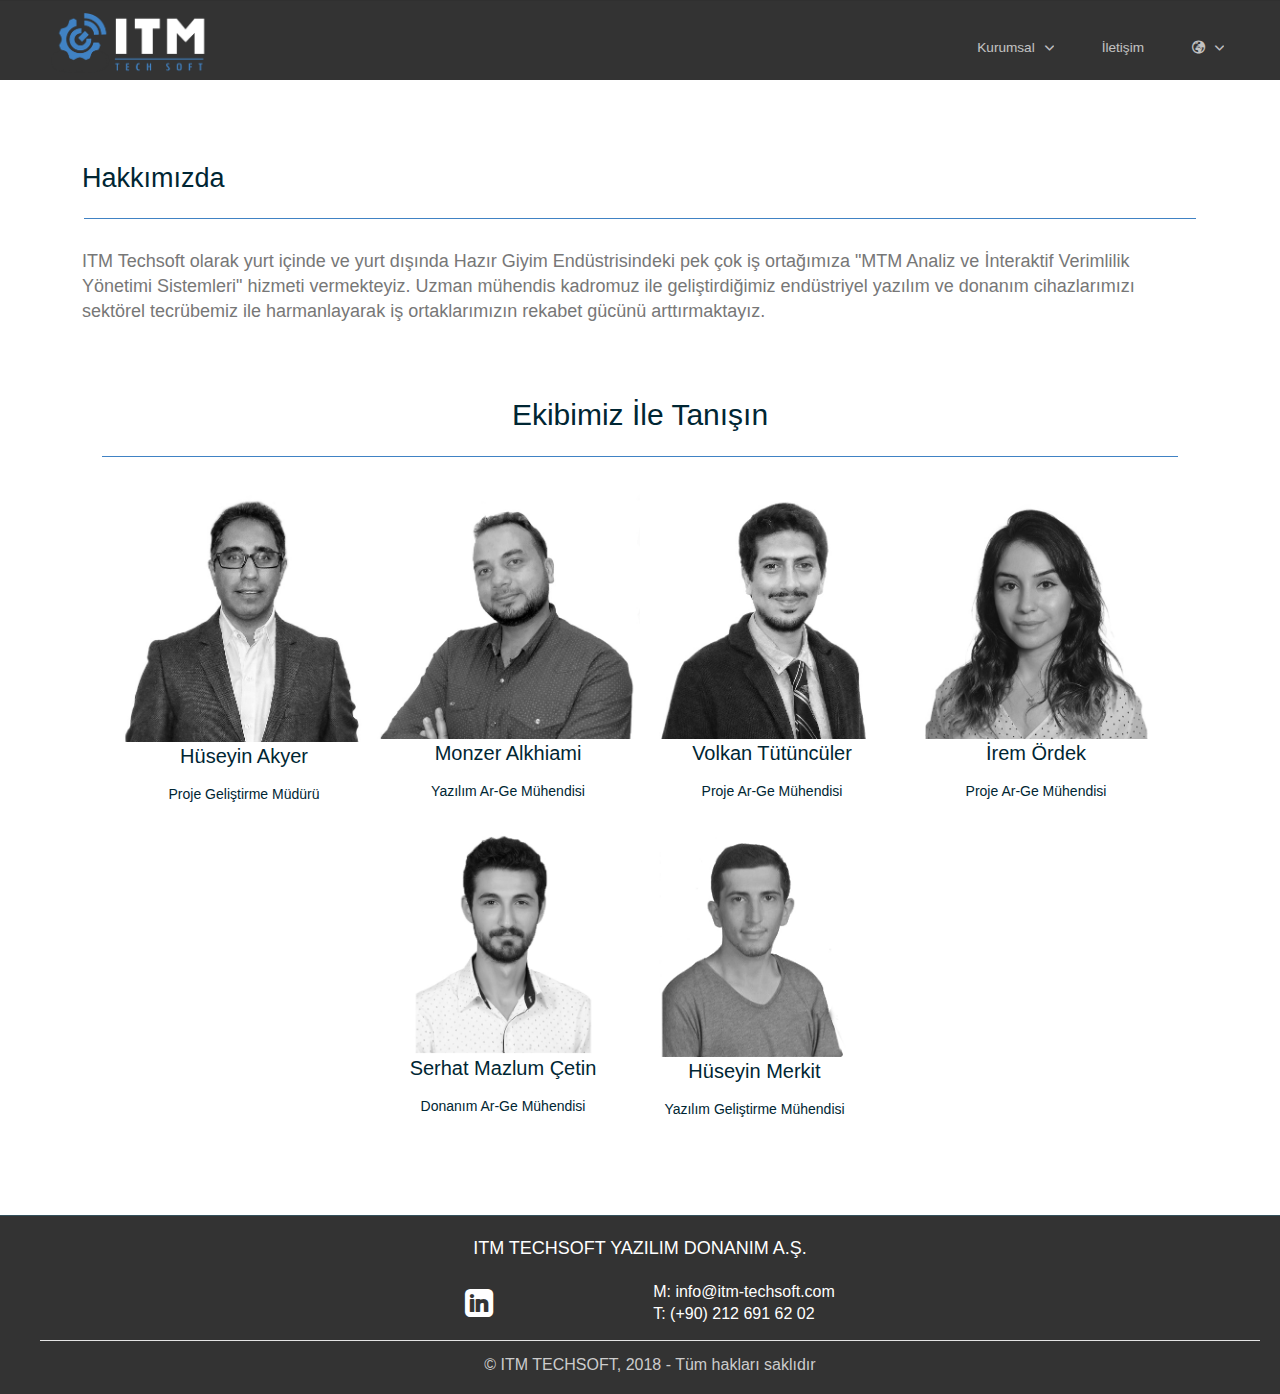
<file: about.html>
<!DOCTYPE html>
<html lang="tr-TR">
  <head>
    <!-- Global site tag (gtag.js) - Google Analytics -->
    <script async src="https://www.googletagmanager.com/gtag/js?id=UA-130518475-1"></script>
    <script>
          window.dataLayer = window.dataLayer || [];
          function gtag(){dataLayer.push(arguments);}
          gtag('js', new Date());

          gtag('config', 'UA-130518475-1');
    </script>
    <meta charset="UTF-8">
    <meta name="viewport" content="width=device-width, initial-scale=1.0" />
    <title>ITM TechSoft</title>
    <link rel="stylesheet" href="css/components.css">
    <link rel="stylesheet" href="css/icons.css">
    <link rel="stylesheet" href="css/responsee.css">
    <link rel="stylesheet" href="owl-carousel/owl.carousel.css">
    <link rel="stylesheet" href="owl-carousel/owl.theme.css">     
    <link rel="stylesheet" href="css/template-style.css">
    <link href="https://fonts.googleapis.com/css?family=Playfair+Display&subset=latin,latin-ext' rel='stylesheet' type='text/css">
    <link href="https://fonts.googleapis.com/css?family=Open+Sans:400,300,700,800&subset=latin,latin-ext' rel='stylesheet' type='text/css">
    <script type="text/javascript" src="js/jquery-1.8.3.min.js"></script>
    <script type="text/javascript" src="js/jquery-ui.min.js"></script>
  <script type="text/javascript">
function MM_preloadImages() { //v3.0
  var d=document; if(d.images){ if(!d.MM_p) d.MM_p=new Array();
    var i,j=d.MM_p.length,a=MM_preloadImages.arguments; for(i=0; i<a.length; i++)
    if (a[i].indexOf("#")!=0){ d.MM_p[j]=new Image; d.MM_p[j++].src=a[i];}}
}

function MM_swapImgRestore() { //v3.0
  var i,x,a=document.MM_sr; for(i=0;a&&i<a.length&&(x=a[i])&&x.oSrc;i++) x.src=x.oSrc;
}

function MM_findObj(n, d) { //v4.01
  var p,i,x;  if(!d) d=document; if((p=n.indexOf("?"))>0&&parent.frames.length) {
    d=parent.frames[n.substring(p+1)].document; n=n.substring(0,p);}
  if(!(x=d[n])&&d.all) x=d.all[n]; for (i=0;!x&&i<d.forms.length;i++) x=d.forms[i][n];
  for(i=0;!x&&d.layers&&i<d.layers.length;i++) x=MM_findObj(n,d.layers[i].document);
  if(!x && d.getElementById) x=d.getElementById(n); return x;
}

function MM_swapImage() { //v3.0
  var i,j=0,x,a=MM_swapImage.arguments; document.MM_sr=new Array; for(i=0;i<(a.length-2);i+=3)
   if ((x=MM_findObj(a[i]))!=null){document.MM_sr[j++]=x; if(!x.oSrc) x.oSrc=x.src; x.src=a[i+2];}
}
    </script>
  </head>
  
  <body class="size-1140" onLoad="MM_preloadImages('img/eyup2_BW.jpg','img/huseyin_BW.jpg','img/monzer_BW.jpg','img/Volkan_BW.jpg')">
  	<!-- PREMIUM FEATURES BUTTON -->
  	<a target="_blank" class="hide-s" href="../template/eleganter-premium-responsive-business-template/" style="position:fixed;top:120px;right:-14px;z-index:10;"></a>
    <!-- HEADER -->
    <header role="banner" class="position-absolute">    
      <!-- Top Navigation -->
      <nav class="background-transparent background-transparent-hightlight full-width sticky">
        <div class="s-12 l-2"> <a href="index.html" class="logo margin-bottom-15">
         
          <img class="logo-white" src="img/logo.png" alt="">
          
          <img class="logo-dark" src="img/logo-dark.png" alt=""> </a> </div>
        <div class="top-nav s-12 l-10">
          <p class="nav-text"></p>
          <ul class="right chevron margin-top-2">
            <!--<li><a href="index.html">Anasayfa</a></li>-->
            <li><a class="margin-top-10">Kurumsal</a>
              <ul>
                <li><a href="about.html">Hakkımızda</a></li>
                <li><a href="vizyon-misyon.html">Vizyon ve Misyon</a></li>
                <li><a href="degerler.html">Değerlerimiz</a></li>
              </ul>
            </li>
            <!--<li><a>Ürünler</a>
              <ul>
				  <li><a href="products-tex.html">ITM TexSoft</a></li>               
                  <li><a href="products-plas.html">ITM PlasSoft</a></li>
                  <li><a href="products-maxi.html">ITM MaxiTus</a></li>
              </ul>
            </li>-->
            <!--<li>
            	<a>Hizmetler</a>
            	<ul>
            		<<li><a>Danışmalık</a></li>
            		<li><a>Yazılım</a></li>
            		<li><a>Donanım</a></li>
            		<li><a>Satış Sonrası Teknik Destek</a></li>
            	</ul>
            </li>-->
            <!--<li><a>Referanslar</a></li>-->
            <li><a href="contact.html" class="margin-top-10">İletişim</a></li>
            <li><a class="margin-top-10 icon-globe"></a>
              <ul>
                <li style="width: 80px" ><a href="English/about.html" style="text-align: center">En</a></li>
                <!--<li style="width: 80px" ><a href="index.html" style="text-align: center">Eng</a></li>-->
			  </ul>
			</li>    
          </ul>
        </div>
      </nav>
    </header>
    
    <!-- MAIN -->
    <main role="main">
      <!-- Content -->
      <article>
        <header class="section background-dark">
          <div class="line">
            
            <!--<p class="margin-bottom-0 text-size-16">Duis autem vel eum iriure dolor in hendrerit in vulputate velit esse molestie consequat, vel illum dolore eu feugiat nulla facilisis.<br>
            Lorem ipsum dolor sit amet, consectetuer adipiscing elit, sed diam nonummy nibh euismod.</p>
            -->
          </div>  
        </header>
        
        <div class="section background-white"> 
         
          <div class="line">  
            <!--h2 class="text-size-40 margin-bottom-30">Investigationes demonstraverunt lectores</h2>-->
			  <h2 class="text-size-27 margin-top-40">Hakkımızda</h2>
			  <hr class="break-small background-primary margin-bottom-30">
			  <p class="text-l-size-16" >ITM Techsoft olarak yurt içinde ve yurt dışında Hazır Giyim Endüstrisindeki pek çok iş ortağımıza "MTM Analiz ve İnteraktif Verimlilik Yönetimi Sistemleri" hizmeti vermekteyiz. Uzman mühendis kadromuz ile geliştirdiğimiz endüstriyel yazılım ve  donanım cihazlarımızı sektörel tecrübemiz ile harmanlayarak iş ortaklarımızın rekabet gücünü arttırmaktayız.</p>
  <div class="line margin-top-30">
          
  </div>
              
  <div>
          	<section class="section background-white text-center">
        <div class="line">
          <h2 class="text-size-30 text-center">Ekibimiz İle Tanışın</h2>
          <hr class="break-small background-primary break-center">
          <div>
            <div class="item margin-left-right-10" >
              <div class="s-12 m-12 l-3 text-center">
                <img src="img/huseyin_BW.jpg" alt="" class="image-testimonial-small" id="Image1" onMouseOver="MM_swapImage('Image1','','img/huseyin.jpg',1)" onMouseOut="MM_swapImgRestore()">
                <p class="h1 margin-bottom text-size-20">Hüseyin Akyer</p>
                <p class="h1 text-size-14">Proje Geliştirme Müdürü</p>
              </div>
            </div>
            <div class="item margin-left-right-10"> 
              <div class="s-12 m-12 l-3 text-center margin-top-2">
                <img src="./img/monzer_BW.jpg" alt="" class="image-testimonial-small" id="Image2" onMouseOver="MM_swapImage('Image2','','./img/monzer.jpg',1)" onMouseOut="MM_swapImgRestore()">
                <p class="h1 margin-bottom text-size-20">Monzer Alkhiami</p>
                <p class="h1 text-size-14">Yazılım Ar-Ge Mühendisi</p>
              </div>
            </div>
            <div class="item margin-left-right-10" > 
              <div class="s-12 m-12 l-3 text-center margin-top-2">
                <img src="img/Volkan_BW.jpg" alt="" class="image-testimonial-small" id="Image3" onMouseOver="MM_swapImage('Image3','','img/Volkan.jpg',1)" onMouseOut="MM_swapImgRestore()">
                <p class="h1 margin-bottom text-size-20">Volkan Tütüncüler</p>
                <p class="h1 text-size-14">Proje Ar-Ge Mühendisi</p>
              </div>
             </div>
			<div class="item margin-left-right-10" > 
				<div class="s-12 m-12 l-3 text-center margin-top-2">
					<img src="img/Irem_BW.jpg" alt="" class="image-testimonial-small" id="Image4" onMouseOver="MM_swapImage('Image4','','img/Irem.jpg',1)" onMouseOut="MM_swapImgRestore()">
					<p class="h1 margin-bottom text-size-20">İrem Ördek</p>
					<p class="h1 text-size-14">Proje Ar-Ge Mühendisi</p>
				</div>
		   <div class="item margin-left-right-20" > 
				<div class="s-12 m-12 l-3 text-center margin-top-2">
					<img src="img/Serhat_BW.jpg" alt="" class="image-testimonial-small" id="Image6" onMouseOver="MM_swapImage('Image6','','img/Serhat.jpg',1)" onMouseOut="MM_swapImgRestore()">
					<p class="h1 margin-bottom text-size-20">Serhat Mazlum Çetin</p>
					<p class="h1 text-size-14">Donanım Ar-Ge Mühendisi</p>
				</div>
				<div class="item margin-left-right-10" > 
				<div class="s-12 m-12 l-3 text-center margin-top-10">
					<img src="img/huseyin2_BW.jpg" alt="" class="image-testimonial-small" id="Image5" onMouseOver="MM_swapImage('Image5','','img/huseyin2.jpg',1)" onMouseOut="MM_swapImgRestore()">
					<p class="h1 margin-bottom text-size-20">Hüseyin Merkit</p>
					<p class="h1 text-size-14">Yazılım Geliştirme Mühendisi</p>
				</div>		   
			   <div class="item"> </div>
              </div>
             </div>
		    </div>
           </section>
          </div>
         </div> 
        </div> 
       </article>
      </main>
    
    <!-- FOOTER -->
  <footer>
      <!-- Contact Us -->
      <!-- Main Footer -->
      
      <hr class="break margin-top-bottom-0" style="border-color: rgba(0, 38, 51, 0.80);">
      
    <!-- Bottom Footer -->
    <section class="padding background-dark full-width">
        
        <footer>
      <div class="container">
        <div class="row">
          <div class="col-md-12">
           <div class="margin-bottom-20"><h5 class="text-l-size-16">ITM TECHSOFT YAZILIM DONANIM A.Ş.</h5></div>
           
            <div class="footer-manu">
              <ul>                
               	  <li class="text-primary text-l-size-12 margin-bottom-10">
               	  <!--<a class="text-primary text-l-size-30 icon-facebook left margin-right-20 margin-top-2" href="https://www.facebook.com/ITM.TechSoft.Info"></a>
               	  <a class="text-primary text-l-size-30 icon-instagram left margin-right-20 margin-top-2" href="https://www.instagram.com/itm_techsoft/"></a>-->
               	  <a class="text-primary text-l-size-30 icon-linked_in left margin-right-80 margin-top-2" href="https://www.linkedin.com/company/itmtechsoft"></a>
               	  <!--<a class="text-primary text-l-size-30 icon-twitter left margin-right-80 margin-top-2" href="https://twitter.com/itmtechsoft"></a>-->
               	  <p class="right margin-left-80 text-size-16" align="left"><a href="mailto:info@itm-techsoft.com">M: info@itm-techsoft.com</a><br>
               	    T: (+90) 212 691 62 02 </p>
               	  </li>
               	  <hr class="background-primary margin-bottom-15 margin-top-0">
               	  <div><a>© ITM TECHSOFT, 2018 - Tüm hakları saklıdır</a></div>
			  </ul>
            </div>
          </div>
        </div>
      </div>
    </footer>
      </section>
  </footer>
  <script type="text/javascript" src="js/responsee.js"></script>
    <script type="text/javascript" src="owl-carousel/owl.carousel.js"></script>
    <script type="text/javascript" src="js/template-scripts.js"></script>
  </body>
</html>
</file>
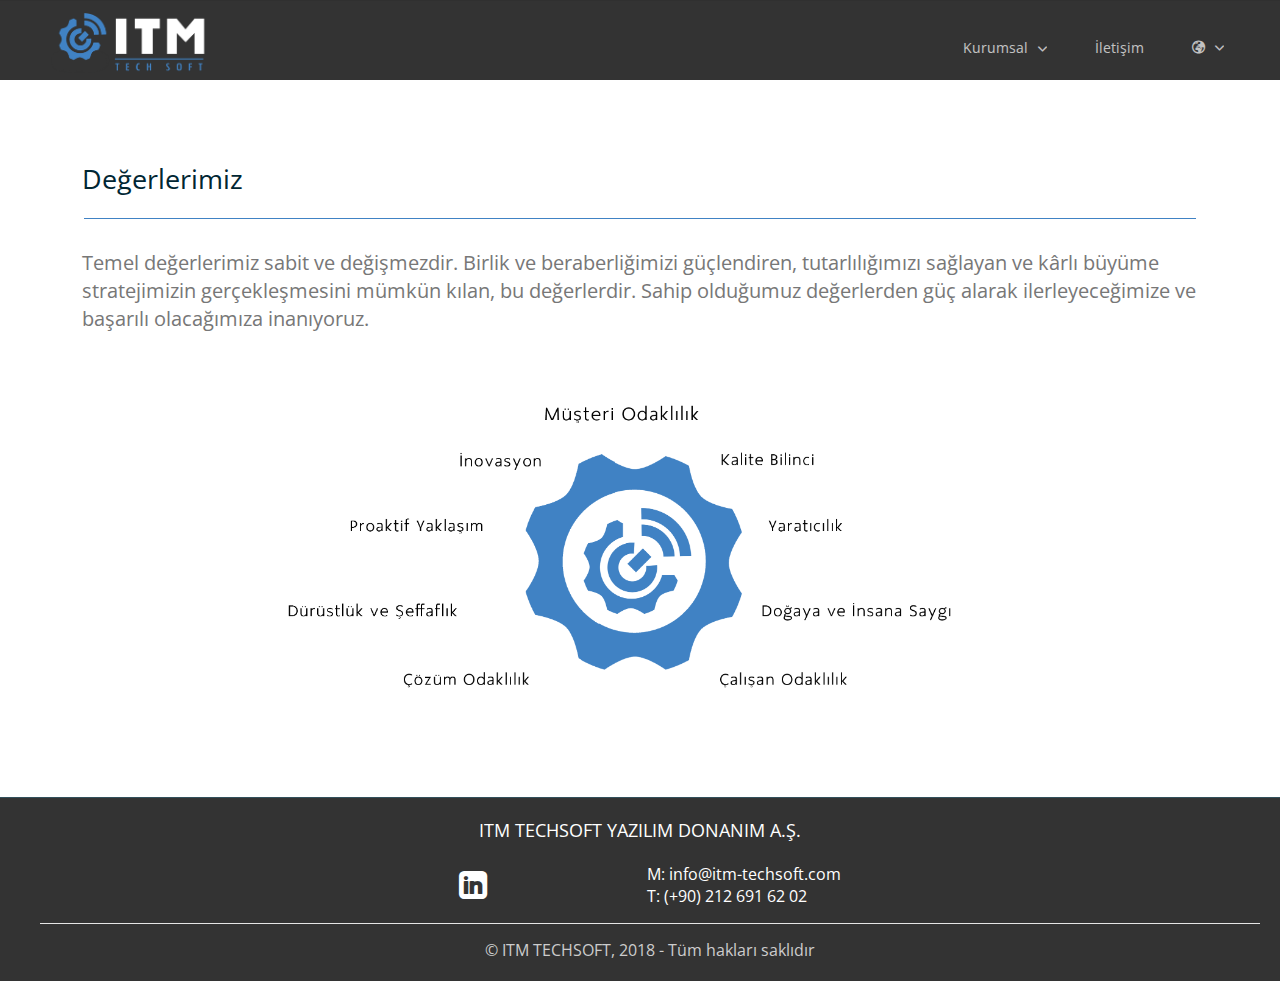
<file: degerler.html>
﻿<!DOCTYPE html>
<html lang="tr-TR">
  <head>
    <!-- Global site tag (gtag.js) - Google Analytics -->
    <script async src="https://www.googletagmanager.com/gtag/js?id=UA-130518475-1"></script>
    <script>
          window.dataLayer = window.dataLayer || [];
          function gtag(){dataLayer.push(arguments);}
          gtag('js', new Date());

          gtag('config', 'UA-130518475-1');
    </script>
    <meta charset="UTF-8">
    <meta name="viewport" content="width=device-width, initial-scale=1.0" />
    <title>ITM TechSoft</title>
    <link rel="stylesheet" href="css/components.css">
    <link rel="stylesheet" href="css/icons.css">
    <link rel="stylesheet" href="css/responsee.css">
    <link rel="stylesheet" href="owl-carousel/owl.carousel.css">
    <link rel="stylesheet" href="owl-carousel/owl.theme.css">     
    <link rel="stylesheet" href="css/template-style.css">
    <link href="https://fonts.googleapis.com/css?family=Playfair+Display&subset=latin,latin-ext" rel="stylesheet" type="text/css">
    <link href="https://fonts.googleapis.com/css?family=Open+Sans:400,300,700,800&subset=latin,latin-ext" rel="stylesheet" type="text/css">
    <script type="text/javascript" src="js/jquery-1.8.3.min.js"></script>
    <script type="text/javascript" src="js/jquery-ui.min.js"></script>      
  </head>
  
  <body class="size-1140">
  	<!-- PREMIUM FEATURES BUTTON -->
  	<a target="_blank" class="hide-s" href="../template/eleganter-premium-responsive-business-template/" style="position:fixed;top:120px;right:-14px;z-index:10;"></a>
    <!-- HEADER -->
    <header role="banner" class="position-absolute">    
      <!-- Top Navigation -->
      <nav class="background-transparent background-transparent-hightlight full-width sticky">
        <div class="s-12 l-2"> <a href="index.html" class="logo margin-bottom-15">
         
          <img class="logo-white" src="img/logo.png" alt="">
          
          <img class="logo-dark" src="img/logo-dark.png" alt=""> </a> </div>
        <div class="top-nav s-12 l-10">
          <p class="nav-text"></p>
          <ul class="right chevron margin-top-2">
            <!--<li><a href="index.html">Anasayfa</a></li>-->
            <li><a class="margin-top-10">Kurumsal</a>
              <ul>
                <li><a href="about.html">Hakkımızda</a></li>
                <li><a href="vizyon-misyon.html">Vizyon ve Misyon</a></li>
                <li><a href="degerler.html">Değerlerimiz</a></li>
              </ul>
            </li>
            <!--<li><a>Ürünler</a>
              <ul>
				  <li><a href="products-tex.html">ITM TexSoft</a></li>               
                  <li><a href="products-plas.html">ITM PlasSoft</a></li>
                  <li><a href="products-maxi.html">ITM MaxiTus</a></li>
              </ul>
            </li>-->
            <!--<li>
            	<a>Hizmetler</a>
            	<ul>
            		<<li><a>Danışmalık</a></li>
            		<li><a>Yazılım</a></li>
            		<li><a>Donanım</a></li>
            		<li><a>Satış Sonrası Teknik Destek</a></li>
            	</ul>
            </li>-->
            <!--<li><a>Referanslar</a></li>-->
            <li><a href="contact.html" class="margin-top-10">İletişim</a></li>
            <li><a class="margin-top-10 icon-globe"></a>
              <ul>
                <li style="width: 80px" ><a href="English/degerler.html" style="text-align: center">En</a></li>
                <!--<li style="width: 80px" ><a href="index.html" style="text-align: center">Eng</a></li>-->
			  </ul>
			</li>    
          </ul>
        </div>
      </nav>
    </header>
    
    <!-- MAIN -->
    <main role="main">
      <!-- Content -->
      <article>
        <header class="section background-dark">
          <div class="line">
         
          </div>  
        </header>
        <div class="section background-white"> 
          <div class="line">  
            <h2 class="text-size-27 margin-top-40">Değerlerimiz</h2>
            <hr class="break-small background-primary margin-bottom-30">
            <p class="text-l-size-20">Temel değerlerimiz sabit ve değişmezdir. Birlik ve beraberliğimizi güçlendiren, tutarlılığımızı sağlayan ve kârlı büyüme stratejimizin gerçekleşmesini mümkün kılan, bu değerlerdir. Sahip olduğumuz değerlerden güç alarak ilerleyeceğimize ve başarılı olacağımıza inanıyoruz.</p>
            
            <img class="margin-top-bottom-50" style="width:720px" src="img/Degerler.png">
            
            <!--<p class="text-l-size-20 margin-top-10">- İnovasyon</p>
            <p class="text-l-size-20 margin-top-10">- Proaktif Yaklaşım</p>
            <p class="text-l-size-20 margin-top-10">- Dürüstlük ve Şeffaflık</p>
            <p class="text-l-size-20 margin-top-10">- Çözüm Odaklılık</p>            
            <p class="text-l-size-20 margin-top-10">- Müşteri Odaklılık</p>
            <p class="text-l-size-20 margin-top-10">- Çalışan Odaklılık</p>
            <p class="text-l-size-20 margin-top-10">- Kalite Bilinci</p>
            <p class="text-l-size-20 margin-top-10">- Yaratıcılık</p>
            <p class="text-l-size-20 margin-top-10">- Doğaya ve İnsana Saygı</p> -->
            <div class="line margin-top-30">
          <div class="margin">
                <div class="s-12 m-6 l-6">
                  
         		</div>
   			 </div>      
          </div>
		</div> 
     </div>
      </article>
    </main>
    
    <!-- FOOTER -->
  <footer>
          
      <hr class="break margin-top-bottom-0 background-white" style="border-color: rgba(0, 38, 51, 0.80);">
      
      <!-- Bottom Footer -->
      <section class="padding background-dark full-width">
        
        <footer>
      <div class="container">
        <div class="row">
          <div class="col-md-12">
           <div class="margin-bottom-20"><h5 class="text-l-size-16">ITM TECHSOFT YAZILIM DONANIM A.Ş.</h5></div>
           
            <div class="footer-manu">
              <ul>                
               	  <li class="text-primary text-l-size-12 margin-bottom-10">
               	  <!--<a class="text-primary text-l-size-30 icon-facebook left margin-right-20 margin-top-2" href="https://www.facebook.com/ITM.TechSoft.Info"></a>
               	  <a class="text-primary text-l-size-30 icon-instagram left margin-right-20 margin-top-2" href="https://www.instagram.com/itm_techsoft/"></a>-->
               	  <a class="text-primary text-l-size-30 icon-linked_in left margin-right-80 margin-top-2" href="https://www.linkedin.com/company/itmtechsoft"></a>
               	  <!--<a class="text-primary text-l-size-30 icon-twitter left margin-right-80 margin-top-2" href="https://twitter.com/itmtechsoft"></a>-->
               	  <p class="right margin-left-80 text-size-16" align="left"><a href="mailto:info@itm-techsoft.com">M: info@itm-techsoft.com</a><br>
               	    T: (+90) 212 691 62 02 </p>
               	  </li>
               	  <hr class="background-primary margin-bottom-15 margin-top-0">
               	  <div><a>© ITM TECHSOFT, 2018 - Tüm hakları saklıdır</a></div>
			  </ul>
            </div>
          </div>
        </div>
      </div>
    </footer>
      </section>
    </footer>
  <script type="text/javascript" src="js/responsee.js"></script>
    <script type="text/javascript" src="owl-carousel/owl.carousel.js"></script>
    <script type="text/javascript" src="js/template-scripts.js"></script>
  </body>
</html>
</file>
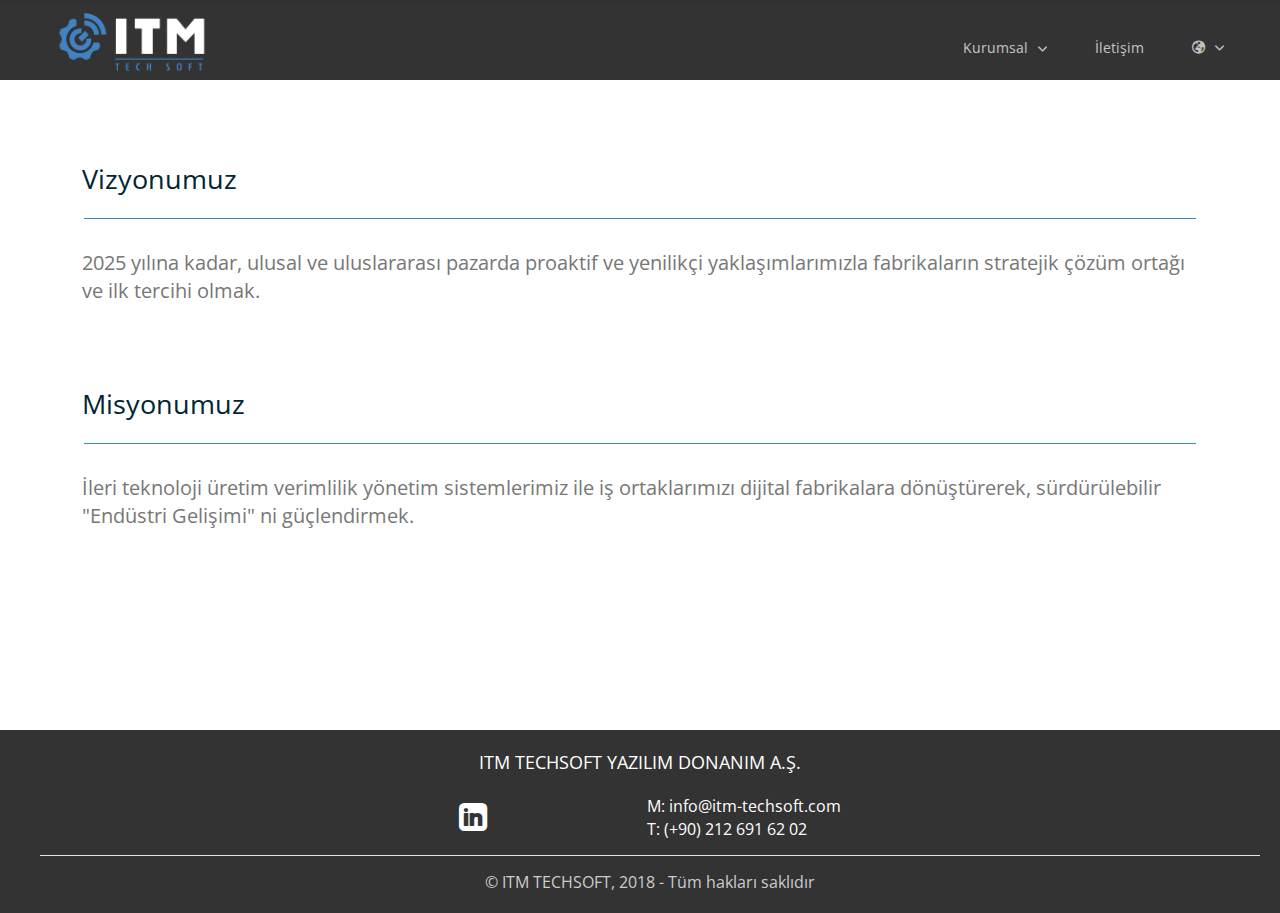
<file: vizyon-misyon.html>
﻿<!DOCTYPE html>
<html lang="tr-TR">
  <head>
    <!-- Global site tag (gtag.js) - Google Analytics -->
    <script async src="https://www.googletagmanager.com/gtag/js?id=UA-130518475-1"></script>
    <script>
          window.dataLayer = window.dataLayer || [];
          function gtag(){dataLayer.push(arguments);}
          gtag('js', new Date());

          gtag('config', 'UA-130518475-1');
    </script>
    <meta charset="UTF-8">
    <meta name="viewport" content="width=device-width, initial-scale=1.0" />
    <title>ITM TechSoft</title>
    <link rel="stylesheet" href="css/components.css">
    <link rel="stylesheet" href="css/icons.css">
    <link rel="stylesheet" href="css/responsee.css">
    <link rel="stylesheet" href="owl-carousel/owl.carousel.css">
    <link rel="stylesheet" href="owl-carousel/owl.theme.css">     
    <link rel="stylesheet" href="css/template-style.css">
    <link href="https://fonts.googleapis.com/css?family=Playfair+Display&subset=latin,latin-ext" rel="stylesheet" type="text/css">
    <link href="https://fonts.googleapis.com/css?family=Open+Sans:400,300,700,800&subset=latin,latin-ext" rel="stylesheet" type="text/css">
    <script type="text/javascript" src="js/jquery-1.8.3.min.js"></script>
    <script type="text/javascript" src="js/jquery-ui.min.js"></script>      
  </head>
  
  <body class="size-1140">
  	<!-- PREMIUM FEATURES BUTTON -->
  	<a target="_blank" class="hide-s" href="../template/eleganter-premium-responsive-business-template/" style="position:fixed;top:120px;right:-14px;z-index:10;"></a>
    <!-- HEADER -->
    <header role="banner" class="position-absolute margin-bottom-80">    
      <!-- Top Navigation -->
      <nav class="background-transparent background-transparent-hightlight full-width sticky">
        <div class="s-12 l-2"> <a href="index.html" class="logo margin-bottom-15">
         
          <img class="logo-white" src="img/logo.png" alt="">
          
          <img class="logo-dark" src="img/logo-dark.png" alt=""> </a> </div>
        <div class="top-nav s-12 l-10">
          <p class="nav-text"></p>
          <ul class="right chevron margin-top-2">
            <!--<li><a href="index.html">Anasayfa</a></li>-->
            <li><a class="margin-top-10">Kurumsal</a>
              <ul>
                <li><a href="about.html">Hakkımızda</a></li>
                <li><a href="vizyon-misyon.html">Vizyon ve Misyon</a></li>
                <li><a href="degerler.html">Değerlerimiz</a></li>
              </ul>
            </li>
            <!--<li><a>Ürünler</a>
              <ul>
				  <li><a href="products-tex.html">ITM TexSoft</a></li>               
                  <li><a href="products-plas.html">ITM PlasSoft</a></li>
                  <li><a href="products-maxi.html">ITM MaxiTus</a></li>
              </ul>
            </li>-->
            <!--<li>
            	<a>Hizmetler</a>
            	<ul>
            		<<li><a>Danışmalık</a></li>
            		<li><a>Yazılım</a></li>
            		<li><a>Donanım</a></li>
            		<li><a>Satış Sonrası Teknik Destek</a></li>
            	</ul>
            </li>-->
            <!--<li><a>Referanslar</a></li>-->
            <li><a href="contact.html" class="margin-top-10">İletişim</a></li>
            <li><a class="margin-top-10 icon-globe"></a>
              <ul>
                <li style="width: 80px" ><a href="English/vizyon-misyon.html" style="text-align: center">En</a></li>
                <!--<li style="width: 80px" ><a href="index.html" style="text-align: center">Eng</a></li>-->
			  </ul>
			</li>    
          </ul>
        </div>
      </nav>
    </header>
    
    <!-- MAIN -->
    <main role="main">
      <!-- Content -->
      <article>
        <header class="section background-dark">
          <div class="line">
          </div>  
        </header>
        <div class="section background-white" style="height: 650px;"> 
          <div class="line margin-bottom-80 margin-top-15">  
            <h2 class="text-size-27 margin-top-40">Vizyonumuz</h2>
            <hr class="break-small background-primary margin-bottom-30">
            <p class="text-l-size-20">2025 yılına kadar, ulusal ve uluslararası pazarda proaktif ve yenilikçi yaklaşımlarımızla fabrikaların stratejik çözüm ortağı ve ilk tercihi olmak.</p>
            <h2 class="text-size-27 margin-top-80">Misyonumuz</h2>
            <hr class="break-small background-primary margin-bottom-30">
            <p class="text-l-size-20"> İleri teknoloji üretim verimlilik yönetim sistemlerimiz ile iş ortaklarımızı dijital fabrikalara dönüştürerek, sürdürülebilir "Endüstri Gelişimi" ni güçlendirmek.</p>
            <div class="line margin-bottom-60">
                
          </div>
		</div> 
		  </div>
      </article>
    </main>
    
    <!-- FOOTER -->
 
      <section class="padding background-dark full-width">
        
        <footer>
      <div class="container">
        <div class="row">
          <div class="col-md-12">
           <div class="margin-bottom-20"><h5 class="text-l-size-16">ITM TECHSOFT YAZILIM DONANIM A.Ş.</h5></div>
           
            <div class="footer-manu">
              <ul>                
               	  <li class="text-primary text-l-size-12 margin-bottom-10">
               	  <!--<a class="text-primary text-l-size-30 icon-facebook left margin-right-20 margin-top-2" href="https://www.facebook.com/ITM.TechSoft.Info"></a>
               	  <a class="text-primary text-l-size-30 icon-instagram left margin-right-20 margin-top-2" href="https://www.instagram.com/itm_techsoft/"></a>-->
               	  <a class="text-primary text-l-size-30 icon-linked_in left margin-right-80 margin-top-2" href="https://www.linkedin.com/company/itmtechsoft"></a>
               	  <!--<a class="text-primary text-l-size-30 icon-twitter left margin-right-80 margin-top-2" href="https://twitter.com/itmtechsoft"></a>-->
               	  <p class="right margin-left-80 text-size-16" align="left"><a href="mailto:info@itm-techsoft.com">M: info@itm-techsoft.com</a><br>
               	    T: (+90) 212 691 62 02 </p>
               	  </li>
               	  <hr class="background-primary margin-bottom-15 margin-top-0">
               	  <div><a>© ITM TECHSOFT, 2018 - Tüm hakları saklıdır</a></div>
			  </ul>
            </div>
          </div>
        </div>
      </div>
    </footer>
      </section>
    
  <script type="text/javascript" src="js/responsee.js"></script>
    <script type="text/javascript" src="owl-carousel/owl.carousel.js"></script>
    <script type="text/javascript" src="js/template-scripts.js"></script>
  </body>
</html>
</file>
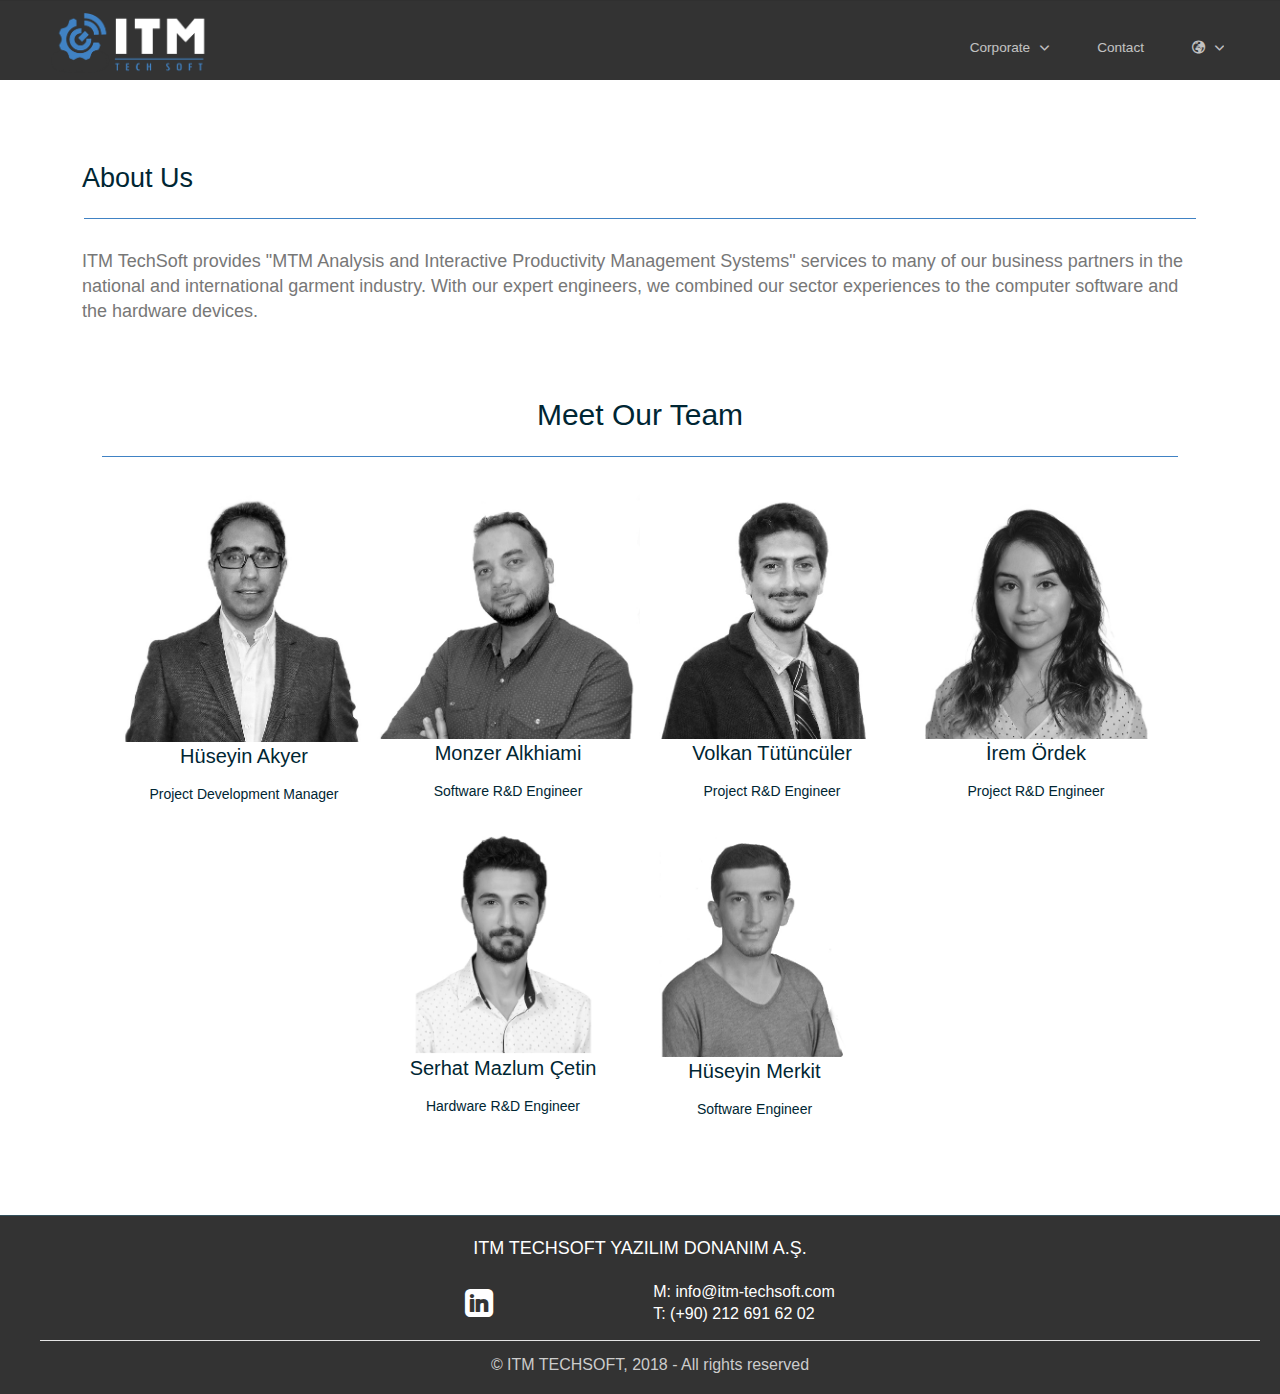
<file: English/about.html>
﻿<!DOCTYPE html>
<html lang="en-US">
  <head>
    <!-- Global site tag (gtag.js) - Google Analytics -->
    <script async src="https://www.googletagmanager.com/gtag/js?id=UA-130518475-1"></script>
    <script>
          window.dataLayer = window.dataLayer || [];
          function gtag(){dataLayer.push(arguments);}
          gtag('js', new Date());

          gtag('config', 'UA-130518475-1');
    </script>
    <meta charset="UTF-8">
    <meta name="viewport" content="width=device-width, initial-scale=1.0" />
    <title>ITM TechSoft</title>
    <link rel="stylesheet" href="css/components.css">
    <link rel="stylesheet" href="css/icons.css">
    <link rel="stylesheet" href="css/responsee.css">
    <link rel="stylesheet" href="owl-carousel/owl.carousel.css">
    <link rel="stylesheet" href="owl-carousel/owl.theme.css">     
    <link rel="stylesheet" href="css/template-style.css">
    <link href="https://fonts.googleapis.com/css?family=Playfair+Display&subset=latin,latin-ext' rel='stylesheet' type='text/css">
    <link href="https://fonts.googleapis.com/css?family=Open+Sans:400,300,700,800&subset=latin,latin-ext' rel='stylesheet' type='text/css">
    <script type="text/javascript" src="js/jquery-1.8.3.min.js"></script>
    <script type="text/javascript" src="js/jquery-ui.min.js"></script>
  <script type="text/javascript">
function MM_preloadImages() { //v3.0
  var d=document; if(d.images){ if(!d.MM_p) d.MM_p=new Array();
    var i,j=d.MM_p.length,a=MM_preloadImages.arguments; for(i=0; i<a.length; i++)
    if (a[i].indexOf("#")!=0){ d.MM_p[j]=new Image; d.MM_p[j++].src=a[i];}}
}

function MM_swapImgRestore() { //v3.0
  var i,x,a=document.MM_sr; for(i=0;a&&i<a.length&&(x=a[i])&&x.oSrc;i++) x.src=x.oSrc;
}

function MM_findObj(n, d) { //v4.01
  var p,i,x;  if(!d) d=document; if((p=n.indexOf("?"))>0&&parent.frames.length) {
    d=parent.frames[n.substring(p+1)].document; n=n.substring(0,p);}
  if(!(x=d[n])&&d.all) x=d.all[n]; for (i=0;!x&&i<d.forms.length;i++) x=d.forms[i][n];
  for(i=0;!x&&d.layers&&i<d.layers.length;i++) x=MM_findObj(n,d.layers[i].document);
  if(!x && d.getElementById) x=d.getElementById(n); return x;
}

function MM_swapImage() { //v3.0
  var i,j=0,x,a=MM_swapImage.arguments; document.MM_sr=new Array; for(i=0;i<(a.length-2);i+=3)
   if ((x=MM_findObj(a[i]))!=null){document.MM_sr[j++]=x; if(!x.oSrc) x.oSrc=x.src; x.src=a[i+2];}
}
    </script>
  </head>
  
  <body class="size-1140" onLoad="MM_preloadImages('img/eyup2_BW.jpg','img/huseyin_BW.jpg','img/monzer_BW.jpg','img/Volkan_BW.jpg')">
 
  	<a target="_blank" class="hide-s" href="../template/eleganter-premium-responsive-business-template/" style="position:fixed;top:120px;right:-14px;z-index:10;"></a>
  
    <header role="banner" class="position-absolute">    
    
      <nav class="background-transparent background-transparent-hightlight full-width sticky">
        <div class="s-12 l-2"> <a href="index.html" class="logo margin-bottom-15">
         
          <img class="logo-white" src="img/logo.png" alt="">
          
          <img class="logo-dark" src="img/logo-dark.png" alt=""> </a> </div>
        <div class="top-nav s-12 l-10">
          <p class="nav-text"></p>
          <ul class="right chevron margin-top-2">
           <li><a class="margin-top-10">Corporate</a>
              <ul>
                <li><a href="about.html">About Us</a></li>
                <li><a href="vizyon-misyon.html">Vision & Mission</a></li>
                <li><a href="degerler.html">Our Values</a></li>
              </ul>
            </li>
            
            <li><a class="margin-top-10" href="contact.html">Contact</a></li>
            <li><a class="margin-top-10 icon-globe"></a>
              <ul>
                <li style="width: 80px" ><a href="../about.html" style="text-align: center">Tr</a></li>
              </ul>
	    </li>   
          </ul>
        </div>
      </nav>
    </header>
    
    <main role="main">
     
      <article>
        <header class="section background-dark">
          <div class="line">
            
           
          </div>  
        </header>
        
        <div class="section background-white"> 
         
          <div class="line">  
           
			  <h2 class="text-size-27 margin-top-40">About Us</h2>
			  <hr class="break-small background-primary margin-bottom-30">
			  <p class="text-l-size-16" >ITM TechSoft provides "MTM Analysis and Interactive Productivity Management Systems" services to many of our business partners in the national and international garment industry. With our expert engineers, we combined our sector experiences to the computer software and the hardware devices.</p>
              
<div class="line margin-top-30">
          
  </div>
  <div>
          	<section class="section background-white text-center">
        <div class="line">
          <h2 class="text-size-30 text-center">Meet Our Team</h2>
          <hr class="break-small background-primary break-center">
          <div >
            <div class="item margin-left-right-10" >
              <div class="s-12 m-12 l-3 text-center">
                <img src="img/huseyin_BW.jpg" alt="" class="image-testimonial-small" id="Image1" onMouseOver="MM_swapImage('Image1','','img/huseyin.jpg',1)" onMouseOut="MM_swapImgRestore()">
                <p class="h1 margin-bottom text-size-20">Hüseyin Akyer</p>
                <p class="h1 text-size-14">Project Development Manager</p>
              </div>
            </div>
            <div class="item margin-left-right-10"> 
              <div class="s-12 m-12 l-3 text-center margin-top-2">
                 <img src="./img/monzer_BW.jpg" alt="" class="image-testimonial-small" id="Image2" onMouseOver="MM_swapImage('Image2','','./img/monzer.jpg',1)" onMouseOut="MM_swapImgRestore()">
                <p class="h1 margin-bottom text-size-20">Monzer Alkhiami</p>
                <p class="h1 text-size-14">Software R&D Engineer</p>
              </div>
            </div>
            <div class="item margin-left-right-10" > 
              <div class="s-12 m-12 l-3 text-center margin-top-2">
                <img src="img/Volkan_BW.jpg" alt="" class="image-testimonial-small" id="Image3" onMouseOver="MM_swapImage('Image3','','img/Volkan.jpg',1)" onMouseOut="MM_swapImgRestore()">
                <p class="h1 margin-bottom text-size-20">Volkan Tütüncüler</p>
                <p class="h1 text-size-14">Project R&D Engineer</p>
              </div>
             </div>
	     <div class="item margin-left-right-10" >
	       <div class="s-12 m-12 l-3 text-center margin-top-2">
		  <img src="img/Irem_BW.jpg" alt="" class="image-testimonial-small" id="Image4" onMouseOver="MM_swapImage('Image4','','img/Irem.jpg',1)" onMouseOut="MM_swapImgRestore()">
		  <p class="h1 margin-bottom text-size-20">İrem Ördek</p>
		  <p class="h1 text-size-14">Project R&D Engineer</p>
	      </div>
	      <div class="item margin-left-right-20" > 
	        <div class="s-12 m-12 l-3 text-center margin-top-2">
		 <img src="img/Serhat_BW.jpg" alt="" class="image-testimonial-small" id="Image6" onMouseOver="MM_swapImage('Image6','','img/Serhat.jpg',1)" onMouseOut="MM_swapImgRestore()">
		 <p class="h1 margin-bottom text-size-20">Serhat Mazlum Çetin</p>
		 <p class="h1 text-size-14">Hardware R&D Engineer</p>
	      </div>
	      <div class="item margin-left-right-10" > 
		 <div class="s-12 m-12 l-3 text-center margin-top-10">
		  <img src="img/huseyin2_BW.jpg" alt="" class="image-testimonial-small" id="Image5" onMouseOver="MM_swapImage('Image5','','img/huseyin2.jpg',1)" onMouseOut="MM_swapImgRestore()">
		  <p class="h1 margin-bottom text-size-20">Hüseyin Merkit</p>
		  <p class="h1 text-size-14">Software Engineer</p>
	       </div>
               <div class="item"> </div>
              </div>
             </div>
		    </div>
           </section>
          </div>
         </div> 
        </div> 
       </article>
      </main>
    

  <footer>
   
      <hr class="break margin-top-bottom-0" style="border-color: rgba(0, 38, 51, 0.80);">
      

    <section class="padding background-dark full-width">
       
        <footer>
      <div class="container">
        <div class="row">
          <div class="col-md-12">
           <div class="margin-bottom-20"><h5 class="text-l-size-16">ITM TECHSOFT YAZILIM DONANIM A.Ş.</h5></div>
           
            <div class="footer-manu">
              <ul>                
               	  <li class="text-primary text-l-size-12 margin-bottom-10">
               	  <!--<a class="text-primary text-l-size-30 icon-facebook left margin-right-20 margin-top-2" href="https://www.facebook.com/ITM.TechSoft.Info"></a>
               	  <a class="text-primary text-l-size-30 icon-instagram left margin-right-20 margin-top-2" href="https://www.instagram.com/itm_techsoft/"></a>-->
               	  <a class="text-primary text-l-size-30 icon-linked_in left margin-right-80 margin-top-2" href="https://www.linkedin.com/company/itmtechsoft"></a>
               	  <!--<a class="text-primary text-l-size-30 icon-twitter left margin-right-80 margin-top-2" href="https://twitter.com/itmtechsoft"></a>-->
               	  <p class="right margin-left-80 text-size-16" align="left"><a href="mailto:info@itm-techsoft.com">M: info@itm-techsoft.com</a><br>
               	    T: (+90) 212 691 62 02 </p>
               	  </li>
               	  <hr class="background-primary margin-bottom-15 margin-top-0">
               	  <div><a>© ITM TECHSOFT, 2018 - All rights reserved</a></div>
			  </ul>
            </div>
          </div>
        </div>
      </div>
    </footer>
      </section>
  </footer>
  <script type="text/javascript" src="js/responsee.js"></script>
    <script type="text/javascript" src="owl-carousel/owl.carousel.js"></script>
    <script type="text/javascript" src="js/template-scripts.js"></script>
  </body>
</html>
</file>
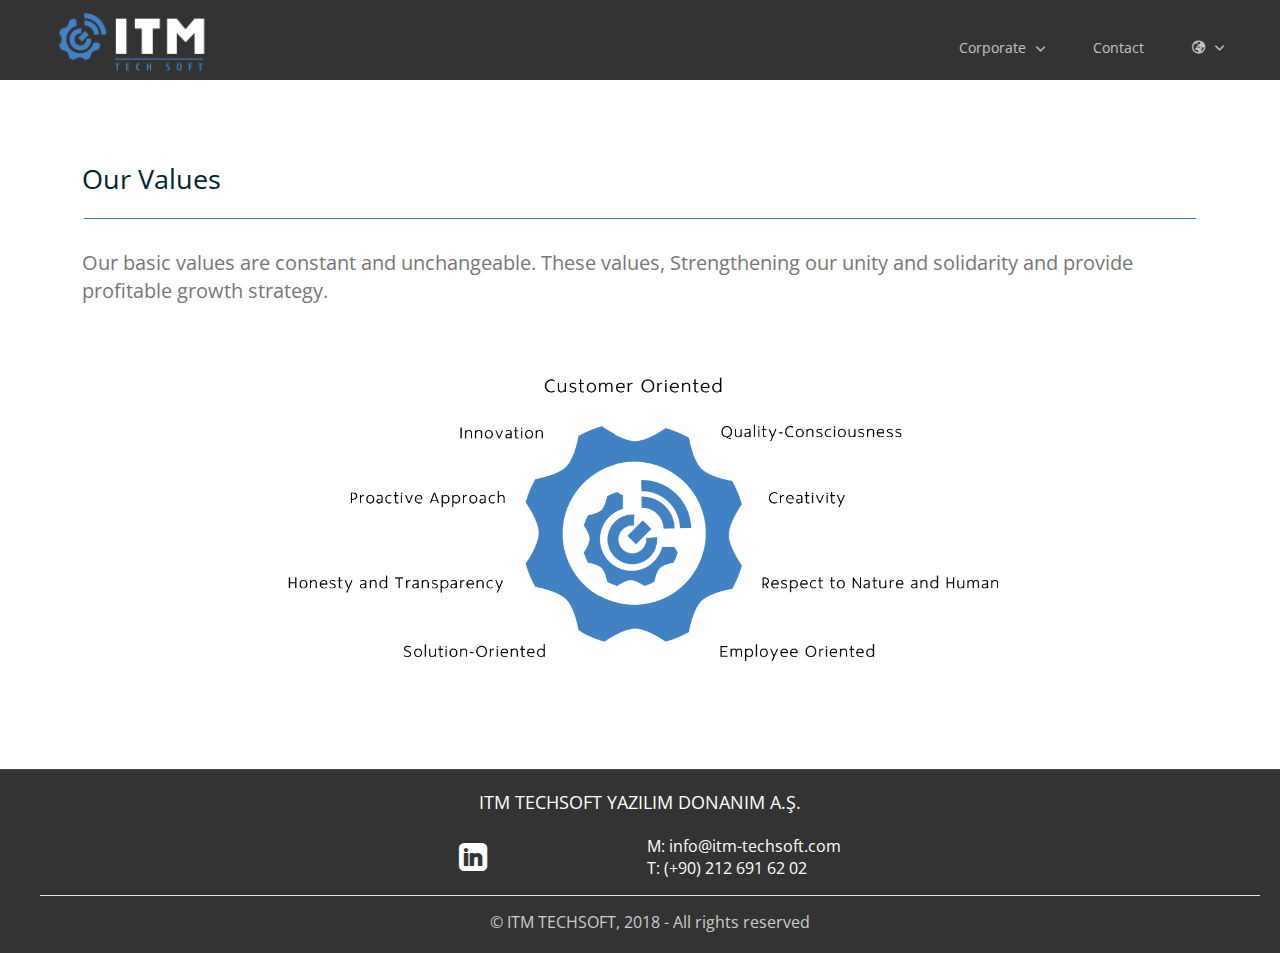
<file: English/degerler.html>
﻿<!DOCTYPE html>
<html lang="en-US">
  <head>
    <!-- Global site tag (gtag.js) - Google Analytics -->
    <script async src="https://www.googletagmanager.com/gtag/js?id=UA-130518475-1"></script>
    <script>
          window.dataLayer = window.dataLayer || [];
          function gtag(){dataLayer.push(arguments);}
          gtag('js', new Date());

          gtag('config', 'UA-130518475-1');
    </script>
    <meta charset="UTF-8">
    <meta name="viewport" content="width=device-width, initial-scale=1.0" />
    <title>ITM TechSoft</title>
    <link rel="stylesheet" href="css/components.css">
    <link rel="stylesheet" href="css/icons.css">
    <link rel="stylesheet" href="css/responsee.css">
    <link rel="stylesheet" href="owl-carousel/owl.carousel.css">
    <link rel="stylesheet" href="owl-carousel/owl.theme.css">     
    <link rel="stylesheet" href="css/template-style.css">
    <link href="https://fonts.googleapis.com/css?family=Playfair+Display&subset=latin,latin-ext" rel="stylesheet" type="text/css">
    <link href="https://fonts.googleapis.com/css?family=Open+Sans:400,300,700,800&subset=latin,latin-ext" rel="stylesheet" type="text/css">
    <script type="text/javascript" src="js/jquery-1.8.3.min.js"></script>
    <script type="text/javascript" src="js/jquery-ui.min.js"></script>      
  </head>
  
  <body class="size-1140">
  	<!-- PREMIUM FEATURES BUTTON -->
  	<a target="_blank" class="hide-s" href="../template/eleganter-premium-responsive-business-template/" style="position:fixed;top:120px;right:-14px;z-index:10;"></a>
    <!-- HEADER -->
    <header role="banner" class="position-absolute">    
      <!-- Top Navigation -->
      <nav class="background-transparent background-transparent-hightlight full-width sticky">
        <div class="s-12 l-2"> <a href="index.html" class="logo margin-bottom-15">
         
          <img class="logo-white" src="img/logo.png" alt="">
          
          <img class="logo-dark" src="img/logo-dark.png" alt=""> </a> </div>
        <div class="top-nav s-12 l-10">
          <p class="nav-text"></p>
          <ul class="right chevron margin-top-2">
            <!--<li><a href="index.html">Anasayfa</a></li>-->
            <li><a class="margin-top-10">Corporate</a>
              <ul>
                <li><a href="about.html">About Us</a></li>
                <li><a href="vizyon-misyon.html">Vision & Mission</a></li>
                <li><a href="degerler.html">Our Values</a></li>
              </ul>
            </li>
            <!--<li><a>Products</a>
              <ul>
				  <li><a href="products-tex.html">ITM TexSoft</a></li>               
                  <li><a href="products-plas.html">ITM PlasSoft</a></li>
                  <li><a href="products-maxi.html">ITM MaxiTus</a></li>
              </ul>
            </li>-->
            <!--<li>
            	<a>Services</a>
            	<ul>
            		<li><a>Consultancy</a></li>
            		<li><a>Software</a></li>
            		<li><a>Hardware</a></li>
            		<li><a>Technical Support</a></li>
            	</ul>
            </li>-->
            <!--<li><a>References</a></li>-->
            <li><a href="contact.html" class="margin-top-10">Contact</a></li>
            <li><a class="margin-top-10 icon-globe"></a>
              <ul>
                <li style="width: 80px" ><a href="../degerler.html" style="text-align: center">Tr</a></li>
                <!--<li style="width: 80px" ><a href="index.html" style="text-align: center">Eng</a></li>-->
			  </ul>
			</li>   
          </ul>
        </div>
      </nav>
    </header>
    
    <!-- MAIN -->
    <main role="main">
      <!-- Content -->
      <article>
        <header class="section background-dark">
          <div class="line">
         
          </div>  
        </header>
        <div class="section background-white"> 
          <div class="line">  
            <h2 class="text-size-27 margin-top-40">Our Values</h2>
            <hr class="break-small background-primary margin-bottom-30">
            <p class="text-l-size-20">Our basic values are constant and unchangeable. These values, Strengthening our unity and solidarity and provide profitable growth strategy.</p>
            
            <img class="margin-top-bottom-50" style="width:720px" src="img/Degerler.png">
            
            <!--<p class="text-l-size-20 margin-top-10">- İnovasyon</p>
            <p class="text-l-size-20 margin-top-10">- Proaktif Yaklaşım</p>
            <p class="text-l-size-20 margin-top-10">- Dürüstlük ve Şeffaflık</p>
            <p class="text-l-size-20 margin-top-10">- Çözüm Odaklılık</p>            
            <p class="text-l-size-20 margin-top-10">- Müşteri Odaklılık</p>
            <p class="text-l-size-20 margin-top-10">- Çalışan Odaklılık</p>
            <p class="text-l-size-20 margin-top-10">- Kalite Bilinci</p>
            <p class="text-l-size-20 margin-top-10">- Yaratıcılık</p>
            <p class="text-l-size-20 margin-top-10">- Doğaya ve İnsana Saygı</p> -->
            <div class="line margin-top-30">
          <div class="margin">
                <div class="s-12 m-6 l-6">
                  
         		</div>
   			 </div>      
          </div>
		</div> 
     </div>
      </article>
    </main>
    
    <!-- FOOTER -->
  <footer>
          
      <hr class="break margin-top-bottom-0 background-white" style="border-color: rgba(0, 38, 51, 0.80);">
      
      <!-- Bottom Footer -->
      <section class="padding background-dark full-width">
       
        <footer>
      <div class="container">
        <div class="row">
          <div class="col-md-12">
           <div class="margin-bottom-20"><h5 class="text-l-size-16">ITM TECHSOFT YAZILIM DONANIM A.Ş.</h5></div>
           
            <div class="footer-manu">
              <ul>                
               	  <li class="text-primary text-l-size-12 margin-bottom-10">
               	  <!--<a class="text-primary text-l-size-30 icon-facebook left margin-right-20 margin-top-2" href="https://www.facebook.com/ITM.TechSoft.Info"></a>
               	  <a class="text-primary text-l-size-30 icon-instagram left margin-right-20 margin-top-2" href="https://www.instagram.com/itm_techsoft/"></a>-->
               	  <a class="text-primary text-l-size-30 icon-linked_in left margin-right-80 margin-top-2" href="https://www.linkedin.com/company/itmtechsoft"></a>
               	  <!--<a class="text-primary text-l-size-30 icon-twitter left margin-right-80 margin-top-2" href="https://twitter.com/itmtechsoft"></a>-->
               	  <p class="right margin-left-80 text-size-16" align="left"><a href="mailto:info@itm-techsoft.com">M: info@itm-techsoft.com</a><br>
               	    T: (+90) 212 691 62 02 </p>
               	  </li>
               	  <hr class="background-primary margin-bottom-15 margin-top-0">
               	  <div><a>© ITM TECHSOFT, 2018 - All rights reserved</a></div>
			  </ul>
            </div>
          </div>
        </div>
      </div>
    </footer>
      </section>
    </footer>
  <script type="text/javascript" src="js/responsee.js"></script>
    <script type="text/javascript" src="owl-carousel/owl.carousel.js"></script>
    <script type="text/javascript" src="js/template-scripts.js"></script>
  </body>
</html>
</file>
<file: css/components.css>
/*
 * Components CSS - v5 - 2016-07-08
 * https://www.myresponsee.com
 * Copyright 2018, Vision Design - graphic zoo
 * Free to use under the MIT license.
*/
/* Tabs */
.tab-item {
  background: none repeat scroll 0 0 #fff;
  display: none;
  padding: 1.25rem 0;
}
.tab-item.tab-active {
  display: block;
}
.tab-content > .tab-label {
  display: none;
}
.tab-nav > .tab-label {
  float:left;
}
a.tab-label, a.tab-label:link, a.tab-label:visited, a.tab-label:hover {
  background: none repeat scroll 0 0 #262626;
  color: #fff;
  margin-right: 1px;
  padding: 0.625rem 1.25rem;
  transition: background 1.20s linear 0s;
  -o-transition: background 0.20s linear 0s;
  -ms-transition: background 0.20s linear 0s;
  -moz-transition: background 0.20s linear 0s;
  -webkit-transition: background 0.20s linear 0s;
}
a.tab-label:hover,a.tab-label.active-btn {
  background: none repeat scroll 0 0 #999;
}
.tab-label.active-btn {
  cursor: default;
}
.tab-content {
  text-align: left;
}
@media screen and (max-width:768px) {    
  .tab-nav > .tab-label {
    margin: 0.5px 0;
    width: 100%;
  }
}
/* Custom forms */
form.customform input, form.customform select, form.customform textarea, form.customform button {
 font-size:0.9rem;
 font-family:inherit;
 margin-bottom:1.25rem;
} 
form.customform input, form.customform select {height: 2.7rem;}
form.customform input, form.customform textarea, form.customform select { 
 background: none repeat scroll 0 0 #F5F5F5;
 transition: background 0.20s linear 0s;
 -o-transition: background 0.20s linear 0s;
 -ms-transition: background 0.20s linear 0s;
 -moz-transition: background 0.20s linear 0s;
 -webkit-transition: background 0.20s linear 0s;
}
form.customform input:hover, form.customform textarea:hover, form.customform select:hover, form.customform input:focus, form.customform textarea:focus, form.customform select:focus {background: none repeat scroll 0 0 #fff;}
form.customform input, form.customform textarea, form.customform select {
 background: none repeat scroll 0 0 #F5F5F5;
 border: 1px solid #E0E0E0;
 padding: 0.625rem;
 width: 100%;
}
form.customform input[type="file"] {
 border: 1px solid #E0E0E0;
 height: auto;
 max-height: 2.7rem;
 min-height: 2.7rem;
 padding: 0.4rem;
 width: 100%;
}
form.customform input[type="radio"], form.customform input[type="checkbox"] {
 margin-right: 0.625rem;
 width:auto;
 padding:0;
 height:auto;
}
form.customform option {padding: 0.625rem;}
form.customform select[multiple="multiple"] {height: auto;}
form.customform button {
 width: 100%;
 background: none repeat scroll 0 0 #152732;
 border: 0 none;
 color: #fff;
 height: 2.7rem;
 padding: 0.625rem;
 cursor:pointer;
 width: 100%;
 transition: background 0.20s linear 0s;
 -o-transition: background 0.20s linear 0s;
 -ms-transition: background 0.20s linear 0s;
 -moz-transition: background 0.20s linear 0s;
 -webkit-transition: background 0.20s linear 0s;
}
/* Tooltip */
a.tooltip-container,.tooltip-container {
  border-bottom:1px dotted;
  border-bottom-color: color;
  cursor: help;
  font-weight: 600;
}
a .tooltip-content,.tooltip-content {
  background: #152732 none repeat scroll 0 0;
  color: #fff!important;
  border-radius: 3px;
  display: none;
  font-size: 0.8rem;
  font-weight: normal;
  line-height: 1.3rem;
  margin-top: -1.25rem;
  max-width: 300px;
  padding: 0.625rem;
  position: absolute;
  z-index: 10;
}
.tooltip-content::after {
  border-left: 9px solid transparent;
  border-right: 9px solid transparent;
  border-top: 7px solid #152732;
  bottom: -5px;
  clear: both;
  content: "";
  height: 0;
  left: 50%;
  margin-left: -5px;
  position: absolute;
  width: 0;
}
a.tooltip-content.tooltip-bottom,.tooltip-content.tooltip-bottom {
  margin-top: 1.25rem;
}
.tooltip-content.tooltip-bottom::after {
  border-left: 9px solid transparent;
  border-right: 9px solid transparent;
  border-top: 0;
  border-bottom: 7px solid #152732;
  top: -5px;
}
/* Buttons */
.button,a.button,a.button:link,a.button:active,a.button:visited {
  background: #777 none repeat scroll 0 0;
  border: 0;
  color: #fff;
  cursor: pointer;
  display: inline-block;
  font-size: 0.85rem;
  padding: 0.825rem 1rem;
  text-align: center;
  transition: all 0.20s linear 0s;
  -o-transition: all 0.20s linear 0s;
  -ms-transition: all 0.20s linear 0s;
  -moz-transition: all 0.20s linear 0s;
  -webkit-transition: all 0.20s linear 0s;
}
.button.rounded-btn {
  border-radius: 4px;
}
.button.rounded-full-btn {
  border-radius: 100px;
}
.button:hover {box-shadow: 0 0 10px 100px rgba(255,255,255,0.15) inset;}
.button.secondary-btn,a.button.secondary-btn,a.button.secondary-btn:link,a.button.secondary-btn:active,a.button.secondary-btn:visited {
  background: #444 none repeat scroll 0 0;
}
.button.cancel-btn,a.button.cancel-btn,a.button.cancel-btn:link,a.button.cancel-btn:active,a.button.cancel-btn:visited {
  background: #dc003a none repeat scroll 0 0;
}
.button.submit-btn,a.button.submit-btn,a.button.submit-btn:link,a.button.submit-btn:active,a.button.submit-btn:visited {
  background: #b4bf04 none repeat scroll 0 0;
}
.button.reload-btn,a.button.reload-btn,a.button.reload-btn:link,a.button.reload-btn:active,a.button.reload-btn:visited {
  background: #ff9800 none repeat scroll 0 0;
}
.button.disabled-btn {
  cursor: not-allowed!important;
  opacity: 0.2;
}
.button i {
  background: rgba(0, 0, 0, 0.1) none repeat scroll 0 0;
  border-radius: 27px;
  color: #fff!important;
  display: inline-block;
  font-size: 0.8rem;
  height: 27px;
  line-height: 27px;
  margin-right: 5px;
  width: 27px;
  transition: all 0.20s linear 0s;
  -o-transition: all 0.20s linear 0s;
  -ms-transition: all 0.20s linear 0s;
  -moz-transition: all 0.20s linear 0s;
  -webkit-transition: all 0.20s linear 0s;
}
.button:hover > i {
  background: rgba(0, 0, 0, 0.06) none repeat scroll 0 0;
}

/*--
	footer Start 
--*/
footer {
  text-align: center;
  
}
footer p {
  font-size: 24px;
  line-height: 25px;
  color: #919191;
}
footer a {
  color: #595959;
}


footer .footer-manu ul li {
  display: inline-block;
  padding: 0px 20px;
}

footer .footer-manu ul li a:hover {
  color: #fff;
}
.font-l-size-20 {
}
.padding-1x {
}
</file>
<file: css/icons.css>
/* Icon font - MFG labs */
@font-face {
  font-family: 'mfg';
    src: url('../font/mfglabsiconset-webfont.eot');
    src: url('../font/mfglabsiconset-webfont.svg#mfg_labs_iconsetregular') format('svg'),
   		   url('../font/mfglabsiconset-webfont.eot?#iefix') format('embedded-opentype'),
         url('../font/mfglabsiconset-webfont.woff') format('woff'),
         url('../font/mfglabsiconset-webfont.ttf') format('truetype');
    font-weight: normal;
    font-style: normal;
}

.icon-cloud,
.icon-at,
.icon-plus,
.icon-minus,
.icon-arrow_up,
.icon-arrow_down,
.icon-arrow_right,
.icon-arrow_left,
.icon-chevron_down,
.icon-chevron_up,
.icon-chevron_right,
.icon-chevron_left,
.icon-reorder,
.icon-list,
.icon-reorder_square,
.icon-reorder_square_line,
.icon-coverflow,
.icon-coverflow_line,
.icon-pause,
.icon-play,
.icon-step_forward,
.icon-step_backward,
.icon-fast_forward,
.icon-fast_backward,
.icon-cloud_upload,
.icon-cloud_download,
.icon-data_science,
.icon-data_science_black,
.icon-globe,
.icon-globe_black,
.icon-math_ico,
.icon-math,
.icon-math_black,
.icon-paperplane_ico,
.icon-paperplane,
.icon-paperplane_black,
.icon-color_balance,
.icon-star,
.icon-star_half,
.icon-star_empty,
.icon-star_half_empty,
.icon-reload,
.icon-heart,
.icon-heart_broken,
.icon-hashtag,
.icon-reply,
.icon-retweet,
.icon-signin,
.icon-signout,
.icon-download,
.icon-upload,
.icon-placepin,
.icon-display_screen,
.icon-tablet,
.icon-smartphone,
.icon-connected_object,
.icon-lock,
.icon-unlock,
.icon-camera,
.icon-isight,
.icon-video_camera,
.icon-random,
.icon-message,
.icon-discussion,
.icon-calendar,
.icon-ringbell,
.icon-movie,
.icon-mail,
.icon-pen,
.icon-settings,
.icon-measure,
.icon-vector,
.icon-vector_pen,
.icon-mute_on,
.icon-mute_off,
.icon-home,
.icon-sheet,
.icon-arrow_big_right,
.icon-arrow_big_left,
.icon-arrow_big_down,
.icon-arrow_big_up,
.icon-dribbble_circle,
.icon-dribbble,
.icon-facebook_circle,
.icon-facebook,
.icon-git_circle_alt,
.icon-git_circle,
.icon-git,
.icon-octopus,
.icon-twitter_circle,
.icon-twitter,
.icon-google_plus_circle,
.icon-google_plus,
.icon-linked_in_circle,
.icon-linked_in,
.icon-instagram,
.icon-instagram_circle,
.icon-mfg_icon,
.icon-xing,
.icon-xing_circle,
.icon-mfg_icon_circle,
.icon-user,
.icon-user_male,
.icon-user_female,
.icon-users,
.icon-file_open,
.icon-file_close,
.icon-file_alt,
.icon-file_close_alt,
.icon-attachment,
.icon-check,
.icon-cross_mark,
.icon-cancel_circle,
.icon-check_circle,
.icon-magnifying,
.icon-inbox,
.icon-clock,
.icon-stopwatch,
.icon-hourglass,
.icon-trophy,
.icon-unlock_alt,
.icon-lock_alt,
.icon-arrow_doubled_right,
.icon-arrow_doubled_left,
.icon-arrow_doubled_down,
.icon-arrow_doubled_up,
.icon-link,
.icon-warning,
.icon-warning_alt,
.icon-magnifying_plus,
.icon-magnifying_minus,
.icon-white_question,
.icon-black_question,
.icon-stop,
.icon-share,
.icon-eye,
.icon-trash_can,
.icon-hard_drive,
.icon-information_black,
.icon-information_white,
.icon-printer,
.icon-letter,
.icon-soundcloud,
.icon-soundcloud_circle,
.icon-anchor,
.icon-female_sign,
.icon-male_sign,
.icon-joystick,
.icon-high_voltage,
.icon-fire,
.icon-newspaper,
.icon-chart,
.icon-spread,
.icon-spinner_1,
.icon-spinner_2,
.icon-chart_alt,
.icon-label,
.icon-brush,
.icon-refresh,
.icon-node,
.icon-node_2,
.icon-node_3,
.icon-link_2_nodes,
.icon-link_3_nodes,
.icon-link_loop_nodes,
.icon-node_size,
.icon-node_color,
.icon-layout_directed,
.icon-layout_radial,
.icon-layout_hierarchical,
.icon-node_link_direction,
.icon-node_link_short_path,
.icon-node_cluster,
.icon-display_graph,
.icon-node_link_weight,
.icon-more_node_links,
.icon-node_shape,
.icon-node_icon,
.icon-node_text,
.icon-node_link_text,
.icon-node_link_color,
.icon-node_link_shape,
.icon-credit_card,
.icon-disconnect,
.icon-graph,
.icon-new_user {
  font-family: 'mfg';
  font-style: normal;
  font-variant: normal;
  font-weight: normal;
  color:#e3e3e3;
  speak: none; 
  text-transform: none;
  /* Better Font Rendering =========== */
  -webkit-font-smoothing: antialiased;
  -moz-osx-font-smoothing: grayscale;
}
.icon1x {font-size: 2.5rem;}
.icon2x {font-size: 2rem;}
.icon3x {font-size: 3rem;}


.icon-cloud:before { content: "\2601"; }
.icon-at:before { content: "\0040"; }
.icon-plus:before { content: "\002B"; }
.icon-minus:before { content: "\2212"; }
.icon-arrow_up:before { content: "\2191"; }
.icon-arrow_down:before { content: "\2193"; }
.icon-arrow_right:before { content: "\2192"; }
.icon-arrow_left:before { content: "\2190"; }
.icon-chevron_down:before { content: "\f004"; }
.icon-chevron_up:before { content: "\f005"; }
.icon-chevron_right:before { content: "\f006"; }
.icon-chevron_left:before { content: "\f007"; }
.icon-reorder:before { content: "\f008"; }
.icon-list:before { content: "\f009"; }
.icon-reorder_square:before { content: "\f00a"; }
.icon-reorder_square_line:before { content: "\f00b"; }
.icon-coverflow:before { content: "\f00c"; }
.icon-coverflow_line:before { content: "\f00d"; }
.icon-pause:before { content: "\f00e"; }
.icon-play:before { content: "\f00f"; }
.icon-step_forward:before { content: "\f010"; }
.icon-step_backward:before { content: "\f011"; }
.icon-fast_forward:before { content: "\f012"; }
.icon-fast_backward:before { content: "\f013"; }
.icon-cloud_upload:before { content: "\f014"; }
.icon-cloud_download:before { content: "\f015"; }
.icon-data_science:before { content: "\f016"; }
.icon-data_science_black:before { content: "\f017"; }
.icon-globe:before { content: "\f018"; }
.icon-globe_black:before { content: "\f019"; }
.icon-math_ico:before { content: "\f01a"; }
.icon-math:before { content: "\f01b"; }
.icon-math_black:before { content: "\f01c"; }
.icon-paperplane_ico:before { content: "\f01d"; }
.icon-paperplane:before { content: "\f01e"; }
.icon-paperplane_black:before { content: "\f01f"; }
.icon-color_balance:before { content: "\f020"; }
.icon-star:before { content: "\2605"; }
.icon-star_half:before { content: "\f022"; }
.icon-star_empty:before { content: "\2606"; }
.icon-star_half_empty:before { content: "\f024"; }
.icon-reload:before { content: "\f025"; }
.icon-heart:before { content: "\2665"; }
.icon-heart_broken:before { content: "\f028"; }
.icon-hashtag:before { content: "\f029"; }
.icon-reply:before { content: "\f02a"; }
.icon-retweet:before { content: "\f02b"; }
.icon-signin:before { content: "\f02c"; }
.icon-signout:before { content: "\f02d"; }
.icon-download:before { content: "\f02e"; }
.icon-upload:before { content: "\f02f"; }
.icon-placepin:before { content: "\f031"; }
.icon-display_screen:before { content: "\f032"; }
.icon-tablet:before { content: "\f033"; }
.icon-smartphone:before { content: "\f034"; }
.icon-connected_object:before { content: "\f035"; }
.icon-lock:before { content: "\F512"; }
.icon-unlock:before { content: "\F513"; }
.icon-camera:before { content: "\F4F7"; }
.icon-isight:before { content: "\f039"; }
.icon-video_camera:before { content: "\f03a"; }
.icon-random:before { content: "\f03b"; }
.icon-message:before { content: "\F4AC"; }
.icon-discussion:before { content: "\f03d"; }
.icon-calendar:before { content: "\F4C5"; }
.icon-ringbell:before { content: "\f03f"; }
.icon-movie:before { content: "\f040"; }
.icon-mail:before { content: "\2709"; }
.icon-pen:before { content: "\270F"; }
.icon-settings:before { content: "\9881"; }
.icon-measure:before { content: "\f044"; }
.icon-vector:before { content: "\f045"; }
.icon-vector_pen:before { content: "\2712"; }
.icon-mute_on:before { content: "\f047"; }
.icon-mute_off:before { content: "\f048"; }
.icon-home:before { content: "\2302"; }
.icon-sheet:before { content: "\f04a"; }
.icon-arrow_big_right:before { content: "\21C9"; }
.icon-arrow_big_left:before { content: "\21C7"; }
.icon-arrow_big_down:before { content: "\21CA"; }
.icon-arrow_big_up:before { content: "\21C8"; }
.icon-dribbble_circle:before { content: "\f04f"; }
.icon-dribbble:before { content: "\f050"; }
.icon-facebook_circle:before { content: "\f051"; }
.icon-facebook:before { content: "\f052"; }
.icon-git_circle_alt:before { content: "\f053"; }
.icon-git_circle:before { content: "\f054"; }
.icon-git:before { content: "\f055"; }
.icon-octopus:before { content: "\f056"; }
.icon-twitter_circle:before { content: "\f057"; }
.icon-twitter:before { content: "\f058"; }
.icon-google_plus_circle:before { content: "\f059"; }
.icon-google_plus:before { content: "\f05a"; }
.icon-linked_in_circle:before { content: "\f05b"; }
.icon-linked_in:before { content: "\f05c"; }
.icon-instagram:before { content: "\f05d"; }
.icon-instagram_circle:before { content: "\f05e"; }
.icon-mfg_icon:before { content: "\f05f"; }
.icon-xing:before { content: "\F532"; }
.icon-xing_circle:before { content: "\F533"; }
.icon-mfg_icon_circle:before { content: "\f060"; }
.icon-user:before { content: "\f061"; }
.icon-user_male:before { content: "\f062"; }
.icon-user_female:before { content: "\f063"; }
.icon-users:before { content: "\f064"; }
.icon-file_open:before { content: "\F4C2"; }
.icon-file_close:before { content: "\f067"; }
.icon-file_alt:before { content: "\f068"; }
.icon-file_close_alt:before { content: "\f069"; }
.icon-attachment:before { content: "\f06a"; }
.icon-check:before { content: "\2713"; }
.icon-cross_mark:before { content: "\274C"; }
.icon-cancel_circle:before { content: "\F06E"; }
.icon-check_circle:before { content: "\f06d"; }
.icon-magnifying:before { content: "\F50D"; }
.icon-inbox:before { content: "\f070"; }
.icon-clock:before { content: "\23F2"; }
.icon-stopwatch:before { content: "\23F1"; }
.icon-hourglass:before { content: "\231B"; }
.icon-trophy:before { content: "\f074"; }
.icon-unlock_alt:before { content: "\F075"; }
.icon-lock_alt:before { content: "\F510"; }
.icon-arrow_doubled_right:before { content: "\21D2"; }
.icon-arrow_doubled_left:before { content: "\21D0"; }
.icon-arrow_doubled_down:before { content: "\21D3"; }
.icon-arrow_doubled_up:before { content: "\21D1"; }
.icon-link:before { content: "\f07B"; }
.icon-warning:before { content: "\2757"; }
.icon-warning_alt:before { content: "\2755"; }
.icon-magnifying_plus:before { content: "\f07E"; }
.icon-magnifying_minus:before { content: "\f07F"; }
.icon-white_question:before { content: "\2754"; }
.icon-black_question:before { content: "\2753"; }
.icon-stop:before { content: "\f080"; }
.icon-share:before { content: "\f081"; }
.icon-eye:before { content: "\f082"; }
.icon-trash_can:before { content: "\f083"; }
.icon-hard_drive:before { content: "\f084"; }
.icon-information_black:before { content: "\f085"; }
.icon-information_white:before { content: "\f086"; }
.icon-printer:before { content: "\f087"; }
.icon-letter:before { content: "\f088"; }
.icon-soundcloud:before { content: "\f089"; }
.icon-soundcloud_circle:before { content: "\f08A"; }
.icon-anchor:before { content: "\2693"; }
.icon-female_sign:before { content: "\2640"; }
.icon-male_sign:before { content: "\2642"; }
.icon-joystick:before { content: "\F514"; }
.icon-high_voltage:before { content: "\26A1"; }
.icon-fire:before { content: "\F525"; }
.icon-newspaper:before { content: "\F4F0"; }
.icon-chart:before { content: "\F526"; }
.icon-spread:before { content: "\F527"; }
.icon-spinner_1:before { content: "\F528"; }
.icon-spinner_2:before { content: "\F529"; }
.icon-chart_alt:before { content: "\F530"; }
.icon-label:before { content: "\F531"; }
.icon-brush:before { content: "\E000"; }
.icon-refresh:before { content: "\E001"; }
.icon-node:before { content: "\E002"; }
.icon-node_2:before { content: "\E003"; }
.icon-node_3:before { content: "\E004"; }
.icon-link_2_nodes:before { content: "\E005"; }
.icon-link_3_nodes:before { content: "\E006"; }
.icon-link_loop_nodes:before { content: "\E007"; }
.icon-node_size:before { content: "\E008"; }
.icon-node_color:before { content: "\E009"; }
.icon-layout_directed:before { content: "\E010"; }
.icon-layout_radial:before { content: "\E011"; }
.icon-layout_hierarchical:before { content: "\E012"; }
.icon-node_link_direction:before { content: "\E013"; }
.icon-node_link_short_path:before { content: "\E014"; }
.icon-node_cluster:before { content: "\E015"; }
.icon-display_graph:before { content: "\E016"; }
.icon-node_link_weight:before { content: "\E017"; }
.icon-more_node_links:before { content: "\E018"; }
.icon-node_shape:before { content: "\E00A"; }
.icon-node_icon:before { content: "\E00B"; }
.icon-node_text:before { content: "\E00C"; }
.icon-node_link_text:before { content: "\E00D"; }
.icon-node_link_color:before { content: "\E00E"; }
.icon-node_link_shape:before { content: "\E00F"; }
.icon-credit_card:before { content: "\F4B3"; }
.icon-disconnect:before { content: "\F534"; }
.icon-graph:before { content: "\F535"; }
.icon-new_user:before { content: "\F536"; }


/* Icon font - Simple Line Icons */
@font-face {
  font-family: 'sli';
  src: url('../font/Simple-Line-Icons.eot?v=2.2.2');
  src: url('../font/Simple-Line-Icons.eot?v=2.2.2#iefix') format('embedded-opentype'), url('../font/Simple-Line-Icons.ttf?v=2.2.2') format('truetype'), url('../font/Simple-Line-Icons.woff2?v=2.2.2') format('woff2'), url('../font/Simple-Line-Icons.woff?v=2.2.2') format('woff'), url('../font/Simple-Line-Icons.svg?v=2.2.2#simple-line-icons') format('svg');
  font-weight: normal;
  font-style: normal;
}

.icon-sli-user,
.icon-sli-people,
.icon-sli-user-female,
.icon-sli-user-follow,
.icon-sli-user-following,
.icon-sli-user-unfollow,
.icon-sli-login,
.icon-sli-logout,
.icon-sli-emotsmile,
.icon-sli-phone,
.icon-sli-call-end,
.icon-sli-call-in,
.icon-sli-call-out,
.icon-sli-map,
.icon-sli-location-pin,
.icon-sli-direction,
.icon-sli-directions,
.icon-sli-compass,
.icon-sli-layers,
.icon-sli-menu,
.icon-sli-list,
.icon-sli-options-vertical,
.icon-sli-options,
.icon-sli-arrow-down,
.icon-sli-arrow-left,
.icon-sli-arrow-right,
.icon-sli-arrow-up,
.icon-sli-arrow-up-circle,
.icon-sli-arrow-left-circle,
.icon-sli-arrow-right-circle,
.icon-sli-arrow-down-circle,
.icon-sli-check,
.icon-sli-clock,
.icon-sli-plus,
.icon-sli-minus,
.icon-sli-close,
.icon-sli-organization,
.icon-sli-trophy,
.icon-sli-screen-smartphone,
.icon-sli-screen-desktop,
.icon-sli-plane,
.icon-sli-notebook,
.icon-sli-mustache,
.icon-sli-mouse,
.icon-sli-magnet,
.icon-sli-energy,
.icon-sli-disc,
.icon-sli-cursor,
.icon-sli-cursor-move,
.icon-sli-crop,
.icon-sli-chemistry,
.icon-sli-speedometer,
.icon-sli-shield,
.icon-sli-screen-tablet,
.icon-sli-magic-wand,
.icon-sli-hourglass,
.icon-sli-graduation,
.icon-sli-ghost,
.icon-sli-game-controller,
.icon-sli-fire,
.icon-sli-eyeglass,
.icon-sli-envelope-open,
.icon-sli-envelope-letter,
.icon-sli-bell,
.icon-sli-badge,
.icon-sli-anchor,
.icon-sli-wallet,
.icon-sli-vector,
.icon-sli-speech,
.icon-sli-puzzle,
.icon-sli-printer,
.icon-sli-present,
.icon-sli-playlist,
.icon-sli-pin,
.icon-sli-picture,
.icon-sli-handbag,
.icon-sli-globe-alt,
.icon-sli-globe,
.icon-sli-folder-alt,
.icon-sli-folder,
.icon-sli-film,
.icon-sli-feed,
.icon-sli-drop,
.icon-sli-drawer,
.icon-sli-docs,
.icon-sli-doc,
.icon-sli-diamond,
.icon-sli-cup,
.icon-sli-calculator,
.icon-sli-bubbles,
.icon-sli-briefcase,
.icon-sli-book-open,
.icon-sli-basket-loaded,
.icon-sli-basket,
.icon-sli-bag,
.icon-sli-action-undo,
.icon-sli-action-redo,
.icon-sli-wrench,
.icon-sli-umbrella,
.icon-sli-trash,
.icon-sli-tag,
.icon-sli-support,
.icon-sli-frame,
.icon-sli-size-fullscreen,
.icon-sli-size-actual,
.icon-sli-shuffle,
.icon-sli-share-alt,
.icon-sli-share,
.icon-sli-rocket,
.icon-sli-question,
.icon-sli-pie-chart,
.icon-sli-pencil,
.icon-sli-note,
.icon-sli-loop,
.icon-sli-home,
.icon-sli-grid,
.icon-sli-graph,
.icon-sli-microphone,
.icon-sli-music-tone-alt,
.icon-sli-music-tone,
.icon-sli-earphones-alt,
.icon-sli-earphones,
.icon-sli-equalizer,
.icon-sli-like,
.icon-sli-dislike,
.icon-sli-control-start,
.icon-sli-control-rewind,
.icon-sli-control-play,
.icon-sli-control-pause,
.icon-sli-control-forward,
.icon-sli-control-end,
.icon-sli-volume-1,
.icon-sli-volume-2,
.icon-sli-volume-off,
.icon-sli-calendar,
.icon-sli-bulb,
.icon-sli-chart,
.icon-sli-ban,
.icon-sli-bubble,
.icon-sli-camrecorder,
.icon-sli-camera,
.icon-sli-cloud-download,
.icon-sli-cloud-upload,
.icon-sli-envelope,
.icon-sli-eye,
.icon-sli-flag,
.icon-sli-heart,
.icon-sli-info,
.icon-sli-key,
.icon-sli-link,
.icon-sli-lock,
.icon-sli-lock-open,
.icon-sli-magnifier,
.icon-sli-magnifier-add,
.icon-sli-magnifier-remove,
.icon-sli-paper-clip,
.icon-sli-paper-plane,
.icon-sli-power,
.icon-sli-refresh,
.icon-sli-reload,
.icon-sli-settings,
.icon-sli-star,
.icon-sli-symbol-female,
.icon-sli-symbol-male,
.icon-sli-target,
.icon-sli-credit-card,
.icon-sli-paypal,
.icon-sli-social-tumblr,
.icon-sli-social-twitter,
.icon-sli-social-facebook,
.icon-sli-social-instagram,
.icon-sli-social-linkedin,
.icon-sli-social-pinterest,
.icon-sli-social-github,
.icon-sli-social-google,
.icon-sli-social-reddit,
.icon-sli-social-skype,
.icon-sli-social-dribbble,
.icon-sli-social-behance,
.icon-sli-social-foursqare,
.icon-sli-social-soundcloud,
.icon-sli-social-spotify,
.icon-sli-social-stumbleupon,
.icon-sli-social-youtube,
.icon-sli-social-dropbox {
  font-family: 'sli';
  font-style: normal;  
  font-variant: normal;
  font-weight: normal;
  color:#e3e3e3;
  speak: none;
  text-transform: none;
  /* Better Font Rendering =========== */
  -webkit-font-smoothing: antialiased;
  -moz-osx-font-smoothing: grayscale;
}
.icon-sli-user:before { content: "\e005"; }
.icon-sli-people:before { content: "\e001"; }
.icon-sli-user-female:before { content: "\e000"; }
.icon-sli-user-follow:before { content: "\e002"; }
.icon-sli-user-following:before { content: "\e003"; }
.icon-sli-user-unfollow:before { content: "\e004"; }
.icon-sli-login:before { content: "\e066"; }
.icon-sli-logout:before { content: "\e065"; }
.icon-sli-emotsmile:before { content: "\e021"; }
.icon-sli-phone:before { content: "\e600"; }
.icon-sli-call-end:before { content: "\e048"; }
.icon-sli-call-in:before { content: "\e047"; }
.icon-sli-call-out:before { content: "\e046"; }
.icon-sli-map:before { content: "\e033"; }
.icon-sli-location-pin:before { content: "\e096"; }
.icon-sli-direction:before { content: "\e042"; }
.icon-sli-directions:before { content: "\e041"; }
.icon-sli-compass:before { content: "\e045"; }
.icon-sli-layers:before { content: "\e034"; }
.icon-sli-menu:before { content: "\e601"; }
.icon-sli-list:before { content: "\e067"; }
.icon-sli-options-vertical:before { content: "\e602"; }
.icon-sli-options:before { content: "\e603"; }
.icon-sli-arrow-down:before { content: "\e604"; }
.icon-sli-arrow-left:before { content: "\e605"; }
.icon-sli-arrow-right:before { content: "\e606"; }
.icon-sli-arrow-up:before { content: "\e607"; }
.icon-sli-arrow-up-circle:before { content: "\e078"; }
.icon-sli-arrow-left-circle:before { content: "\e07a"; }
.icon-sli-arrow-right-circle:before { content: "\e079"; }
.icon-sli-arrow-down-circle:before { content: "\e07b"; }
.icon-sli-check:before { content: "\e080"; }
.icon-sli-clock:before { content: "\e081"; }
.icon-sli-plus:before { content: "\e095"; }
.icon-sli-minus:before { content: "\e615"; }
.icon-sli-close:before { content: "\e082"; }
.icon-sli-organization:before { content: "\e616"; }

.icon-sli-trophy:before { content: "\e006"; }
.icon-sli-screen-smartphone:before { content: "\e010"; }
.icon-sli-screen-desktop:before { content: "\e011"; }
.icon-sli-plane:before { content: "\e012"; }
.icon-sli-notebook:before { content: "\e013"; }
.icon-sli-mustache:before { content: "\e014"; }
.icon-sli-mouse:before { content: "\e015"; }
.icon-sli-magnet:before { content: "\e016"; }
.icon-sli-energy:before { content: "\e020"; }
.icon-sli-disc:before { content: "\e022"; }
.icon-sli-cursor:before { content: "\e06e"; }
.icon-sli-cursor-move:before { content: "\e023"; }
.icon-sli-crop:before { content: "\e024"; }
.icon-sli-chemistry:before { content: "\e026"; }
.icon-sli-speedometer:before { content: "\e007"; }
.icon-sli-shield:before { content: "\e00e"; }
.icon-sli-screen-tablet:before { content: "\e00f"; }
.icon-sli-magic-wand:before { content: "\e017"; }
.icon-sli-hourglass:before { content: "\e018"; }
.icon-sli-graduation:before { content: "\e019"; }
.icon-sli-ghost:before { content: "\e01a"; }
.icon-sli-game-controller:before { content: "\e01b"; }
.icon-sli-fire:before { content: "\e01c"; }
.icon-sli-eyeglass:before { content: "\e01d"; }
.icon-sli-envelope-open:before { content: "\e01e"; }
.icon-sli-envelope-letter:before { content: "\e01f"; }
.icon-sli-bell:before { content: "\e027"; }
.icon-sli-badge:before { content: "\e028"; }
.icon-sli-anchor:before { content: "\e029"; }
.icon-sli-wallet:before { content: "\e02a"; }
.icon-sli-vector:before { content: "\e02b"; }
.icon-sli-speech:before { content: "\e02c"; }
.icon-sli-puzzle:before { content: "\e02d"; }
.icon-sli-printer:before { content: "\e02e"; }
.icon-sli-present:before { content: "\e02f"; }
.icon-sli-playlist:before { content: "\e030"; }
.icon-sli-pin:before { content: "\e031"; }
.icon-sli-picture:before { content: "\e032"; }
.icon-sli-handbag:before { content: "\e035"; }
.icon-sli-globe-alt:before { content: "\e036"; }
.icon-sli-globe:before { content: "\e037"; }
.icon-sli-folder-alt:before { content: "\e039"; }
.icon-sli-folder:before { content: "\e089"; }
.icon-sli-film:before { content: "\e03a"; }
.icon-sli-feed:before { content: "\e03b"; }
.icon-sli-drop:before { content: "\e03e"; }
.icon-sli-drawer:before { content: "\e03f"; }
.icon-sli-docs:before { content: "\e040"; }
.icon-sli-doc:before { content: "\e085"; }
.icon-sli-diamond:before { content: "\e043"; }
.icon-sli-cup:before { content: "\e044"; }
.icon-sli-calculator:before { content: "\e049"; }
.icon-sli-bubbles:before { content: "\e04a"; }
.icon-sli-briefcase:before { content: "\e04b"; }
.icon-sli-book-open:before { content: "\e04c"; }
.icon-sli-basket-loaded:before { content: "\e04d"; }
.icon-sli-basket:before { content: "\e04e"; }
.icon-sli-bag:before { content: "\e04f"; }
.icon-sli-action-undo:before { content: "\e050"; }
.icon-sli-action-redo:before { content: "\e051"; }
.icon-sli-wrench:before { content: "\e052"; }
.icon-sli-umbrella:before { content: "\e053"; }
.icon-sli-trash:before { content: "\e054"; }
.icon-sli-tag:before { content: "\e055"; }
.icon-sli-support:before { content: "\e056"; }
.icon-sli-frame:before { content: "\e038"; }
.icon-sli-size-fullscreen:before { content: "\e057"; }
.icon-sli-size-actual:before { content: "\e058"; }
.icon-sli-shuffle:before { content: "\e059"; }
.icon-sli-share-alt:before { content: "\e05a"; }
.icon-sli-share:before { content: "\e05b"; }
.icon-sli-rocket:before { content: "\e05c"; }
.icon-sli-question:before { content: "\e05d"; }
.icon-sli-pie-chart:before { content: "\e05e"; }
.icon-sli-pencil:before { content: "\e05f"; }
.icon-sli-note:before { content: "\e060"; }
.icon-sli-loop:before { content: "\e064"; }
.icon-sli-home:before { content: "\e069"; }
.icon-sli-grid:before { content: "\e06a"; }
.icon-sli-graph:before { content: "\e06b"; }
.icon-sli-microphone:before { content: "\e063"; }
.icon-sli-music-tone-alt:before { content: "\e061"; }
.icon-sli-music-tone:before { content: "\e062"; }
.icon-sli-earphones-alt:before { content: "\e03c"; }
.icon-sli-earphones:before { content: "\e03d"; }
.icon-sli-equalizer:before { content: "\e06c"; }
.icon-sli-like:before { content: "\e068"; }
.icon-sli-dislike:before { content: "\e06d"; }
.icon-sli-control-start:before { content: "\e06f"; }
.icon-sli-control-rewind:before { content: "\e070"; }
.icon-sli-control-play:before { content: "\e071"; }
.icon-sli-control-pause:before { content: "\e072"; }
.icon-sli-control-forward:before { content: "\e073"; }
.icon-sli-control-end:before { content: "\e074"; }
.icon-sli-volume-1:before { content: "\e09f"; }
.icon-sli-volume-2:before { content: "\e0a0"; }
.icon-sli-volume-off:before { content: "\e0a1"; }
.icon-sli-calendar:before { content: "\e075"; }
.icon-sli-bulb:before { content: "\e076"; }
.icon-sli-chart:before { content: "\e077"; }
.icon-sli-ban:before { content: "\e07c"; }
.icon-sli-bubble:before { content: "\e07d"; }
.icon-sli-camrecorder:before { content: "\e07e"; }
.icon-sli-camera:before { content: "\e07f"; }
.icon-sli-cloud-download:before { content: "\e083"; }
.icon-sli-cloud-upload:before { content: "\e084"; }
.icon-sli-envelope:before { content: "\e086"; }
.icon-sli-eye:before { content: "\e087"; }
.icon-sli-flag:before { content: "\e088"; }
.icon-sli-heart:before { content: "\e08a"; }
.icon-sli-info:before { content: "\e08b"; }
.icon-sli-key:before { content: "\e08c"; }
.icon-sli-link:before { content: "\e08d"; }
.icon-sli-lock:before { content: "\e08e"; }
.icon-sli-lock-open:before { content: "\e08f"; }
.icon-sli-magnifier:before { content: "\e090"; }
.icon-sli-magnifier-add:before { content: "\e091"; }
.icon-sli-magnifier-remove:before { content: "\e092"; }
.icon-sli-paper-clip:before { content: "\e093"; }
.icon-sli-paper-plane:before { content: "\e094"; }
.icon-sli-power:before { content: "\e097"; }
.icon-sli-refresh:before { content: "\e098"; }
.icon-sli-reload:before { content: "\e099"; }
.icon-sli-settings:before { content: "\e09a"; }
.icon-sli-star:before { content: "\e09b"; }
.icon-sli-symbol-female:before { content: "\e09c"; }
.icon-sli-symbol-male:before { content: "\e09d"; }
.icon-sli-target:before { content: "\e09e"; }
.icon-sli-credit-card:before { content: "\e025"; }
.icon-sli-paypal:before { content: "\e608"; }
.icon-sli-social-tumblr:before { content: "\e00a"; }
.icon-sli-social-twitter:before { content: "\e009"; }
.icon-sli-social-facebook:before { content: "\e00b"; }
.icon-sli-social-instagram:before { content: "\e609"; }
.icon-sli-social-linkedin:before { content: "\e60a"; }
.icon-sli-social-pinterest:before { content: "\e60b"; }
.icon-sli-social-github:before { content: "\e60c"; }
.icon-sli-social-google:before { content: "\e60d"; }
.icon-sli-social-reddit:before { content: "\e60e"; }
.icon-sli-social-skype:before { content: "\e60f"; }
.icon-sli-social-dribbble:before { content: "\e00d"; }
.icon-sli-social-behance:before { content: "\e610"; }
.icon-sli-social-foursqare:before { content: "\e611"; }
.icon-sli-social-soundcloud:before { content: "\e612"; }
.icon-sli-social-spotify:before { content: "\e613"; }
.icon-sli-social-stumbleupon:before { content: "\e614"; }
.icon-sli-social-youtube:before { content: "\e008"; }
.icon-sli-social-dropbox:before { content: "\e00c"; }
</file>
<file: css/responsee.css>
/*
 * Responsee CSS - v5 - 2018-01-06
 * https://www.myresponsee.com
 * Copyright 2018, Vision Design - graphic zoo
 * Free to use under the MIT license.
*/
* {  
  -webkit-box-sizing:border-box;
  -moz-box-sizing:border-box;
  box-sizing:border-box;
  margin:auto;
}
body {
  background:none repeat scroll 0 0 #eeeeee;
  font-size:16px;
  font-family:"Open Sans",Arial,sans-serif;
  color:#444;
}
h1,h2,h3,h4,h5,h6 {
  color:#152732;
  font-weight: normal;
  line-height: 1.3;
  margin:0.5rem 0;
	font-family: "Open Sans",Arial,sans-serif;
}
h1 {font-size:2.7rem;}
h2 {font-size:2.2rem;}  
h3 {font-size:1.8rem;}  
h4 {font-size:1.4rem;}  
h5 {font-size:1.1rem;}  
h6 {font-size:0.9rem;}    
a, a:link, a:visited, a:hover, a:active {
  text-decoration:none;
  color:#9BB800;
  transition:color 0.20s linear 0s;
  -o-transition:color 0.20s linear 0s;
  -ms-transition:color 0.20s linear 0s;
  -moz-transition:color 0.20s linear 0s;
  -webkit-transition:color 0.20s linear 0s;
}  
a:hover {color:#B6C900;}
p,li,dl,blockquote,table,kbd {
  font-size: 0.85rem;
  line-height: 1.6;
}
b,strong {font-weight:700;}
.text-center {text-align:center!important;}
.text-right {text-align:right!important;}
img {
  border:0;
  display:block;
  height:auto;
  max-width:100%;
  width:auto;
}
.owl-item img, .full-img {
  max-width: none;
  width:100%;
}
.owl-nav div {font-family: "mfg";}  
table {
  background:none repeat scroll 0 0 #fff;
  border:1px solid #f0f0f0;
  border-collapse:collapse;
  border-spacing:0;
  text-align:left;
  width:100%;
}
table tr td, table tr th {padding:0.625rem;}
table tfoot, table thead,table tr:nth-of-type(2n) {background:none repeat scroll 0 0 #f0f0f0;}
th,table tr:nth-of-type(2n) td {border-right:1px solid #fff;}
td {border-right:1px solid #f0f0f0;}
.size-960 .line,.size-1140 .line,.size-1280 .line,.size-1520 .line {
  margin:0 auto;
  padding:0 0.625rem;
}
hr {
  border: 0;
  border-top: 1px solid #e5e5e5;
  clear:both;  
  height:0; 
  margin:2.5rem auto;
}
li {padding:0;}
ul,ol {padding-left:1.25rem;}
blockquote {
  border:2px solid #f0f0f0;
  padding:1.25rem;
}
cite {
  color:#999;
  display:block;
  font-size:0.8rem;
}
cite:before {content:"— ";}
dl dt {font-weight:700;}
dl dd {margin-bottom:0.625rem;}
dl dd:last-child {margin-bottom:0;}
abbr {cursor:help;}
abbr[title] {border-bottom:1px dotted;}
kbd {
  background: #152732 none repeat scroll 0 0;
  color: #fff;
  padding: 0.125rem 0.3125rem;
}
code, kbd, pre, samp {font-family: "Open Sans",Arial,sans-serif;}
mark {
  background: #F3F8A9 none repeat scroll 0 0;
  padding: 0.125rem 0.3125rem;
}
.size-960 .line {max-width:59.75rem;}
.size-1140 .line {max-width:71rem;}
.size-1280 .line {max-width:80rem;}
.size-1520 .line {max-width:95rem;}
.size-960.align-content-left .line,.size-1140.align-content-left .line,.size-1280.align-content-left .line,.size-1520.align-content-left .line {margin-left:0;}
form {line-height:1.4;}
nav {
  display:block;
  width:100%;
  background:#152732;
}
.line:after, nav:after, .center:after, .box:after, .margin:after, .margin2x:after {
  clear:both;
  content:".";
  display:block;
  height:0;
  line-height:0;
  overflow: hidden;
  visibility:hidden;
}
.top-nav ul {padding:0;}
.top-nav ul ul {
  position:absolute;
  background:#152732;
}
.top-nav li {
  float:left;
  list-style:none outside none;
  cursor:pointer;
}
.top-nav li a {
  color:#fff; 
  display:block;
  font-size:1rem;
  padding:1.25rem; 
}


.top-nav li ul li a {
  background:none repeat scroll 0 0 #152732;
  min-width:100%;
  padding:0.625rem;
}
.top-nav li a:hover, .aside-nav li a:hover {background:#2b4c61;}
.top-nav li ul {display:none;}
.top-nav li ul li,.top-nav li ul li ul li {
  float:none;
  list-style:none outside none;
  min-width:100%;
  padding:0;
}
.count-number {
  background: rgba(153, 153, 153, 0.25) none repeat scroll 0 0;
  border-radius: 10rem;
  color: #fff;
  display: inline-block;
  font-size: 0.7rem;
  height: 1.3rem;
  line-height: 1.3rem; 
  margin: 0 0 -0.3125rem 0.3125rem;
  text-align: center;
  width: 1.3rem;
}
ul.chevron .count-number {display:none;}
ul.chevron .submenu > a:after, ul.chevron .sub-submenu > a:after,ul.chevron .aside-submenu > a:after, ul.chevron .aside-sub-submenu > a:after {
  content:"\f004";
  display:inline-block;
  font-family:mfg;
  font-size:0.7rem;
  margin:0 0.625rem;
}
.top-nav .active-item a {background:#2b4c61;}
.aside-nav > ul > li.active-item > a:link,.aside-nav > ul > li.active-item > a:visited {
  background:#2b4c61;
  color:#fff;
}
@media screen and (min-width:769px) {
  .aside-nav .count-number {
	  margin-left:-1.25rem;	
	  float:right;	
  }
  .top-nav li:hover > ul {
	  display:block;
	  z-index:10;
  }  
  .top-nav li:hover > ul ul {
    left:100%;
    margin:-2.5rem 0;
    width:100%;
  } 
}
.nav-text,.aside-nav-text {display:none;}
.aside-nav a,.aside-nav a:link,.aside-nav a:visited,.aside-nav li > ul,.top-nav a,.top-nav a:link,.top-nav a:visited {
  transition:background 0.20s linear 0s;
  -o-transition:background 0.20s linear 0s;
  -ms-transition:background 0.20s linear 0s;
  -moz-transition:background 0.20s linear 0s;
  -webkit-transition:background 0.20s linear 0s;
}
.aside-nav ul {
  background:#e8e8e8; 
  padding:0;
}
.aside-nav li {
  list-style:none outside none;
  cursor:pointer;
}
.aside-nav li a,.aside-nav li a:link,.aside-nav li a:visited {
  color:#444;
  display:block;
  font-size:1rem;
  padding:1.25rem;
}
.aside-nav > ul > li:last-child a {border-bottom:0 none;}
.aside-nav li > ul {
  height:0;
  display:block;
  position:relative;
  background:#f4f4f4;
  border-left:solid 1px #f2f2f2;
  border-right:solid 1px #f2f2f2;
  overflow:hidden;
}
.aside-nav li ul ul {
  border:0;
  background:#fff;
}
.aside-nav ul ul a {padding:0.625rem 1.25rem;}
.aside-nav li a:link, .aside-nav li a:visited {color:#333;}
.aside-nav li li a:hover, .aside-nav li li.active-item > a, .aside-nav li li.aside-sub-submenu li a:hover {
  color:#fff;
  background:#2b4c61;
}
.aside-nav > ul > li > a:hover {color:#fff;}
.aside-nav li li a:link, .aside-nav li li a:visited {background:none;}
.aside-nav .show-aside-ul, .aside-nav .active-aside-item {height:auto;} 
nav.breadcrumb-nav {
  background:#fff;
  margin:0.625rem 0;
}
nav.breadcrumb-nav ul {
  list-style:none;
  padding:0;
}
nav.breadcrumb-nav ul li {float:left;}
nav.breadcrumb-nav ul li a:hover {text-decoration:underline;}
.breadcrumb-nav i {color:#B6C900;}
nav.breadcrumb-nav ul li:after {
  content:"/";
  margin:0 9px;
  color:#c8c7c7;
}
nav.breadcrumb-nav ul li:last-child:after {content:"";}
.slide-content, .slide-nav {
  transition:all 0.10s linear 0s;
  -o-transition:all 0.10s linear 0s;
  -ms-transition:all 0.10s linear 0s;
  -moz-transition:all 0.10s linear 0s;
  -webkit-transition:all 0.10s linear 0s;
}
.slide-content {
  float:left;
  width:calc(100% - 60px);  
}
.aside-nav.slide-nav {
  background:#1c3849;
  bottom:0; 
  right:0;
  top:0;
  margin-right:-180px;     
  overflow-y:auto;
  padding-top:0.625rem;
  position:fixed;
  width:240px;
  z-index:2;
}
.aside-nav.slide-nav > ul {
  background:#1c3849;
  opacity:0;
  transition:all 0.20s linear 0s;
  -o-transition:all 0.20s linear 0s;
  -ms-transition:all 0.20s linear 0s;
  -moz-transition:all 0.20s linear 0s;
  -webkit-transition:all 0.20s linear 0s;
}
.aside-nav.slide-nav li a, .aside-nav.slide-nav li a:link, .aside-nav.slide-nav li a:visited {
  color:#fff;
  display:block;
  font-size:0.9rem;
  padding:0.625rem 1.25rem;
  border-bottom:0;
}
.aside-nav.slide-nav li a:hover {
  background:#152732!important;
  color:#fff!important;
}
.aside-nav.slide-nav li > ul {
  background:#2b4c61;
  border-left:0;
  border-right:0;
}
.aside-nav.slide-nav li > ul ul {
  background:#456274;
  border-left:0;
  border-right:0;
}
.slide-nav-button {
  background:#152732;
  cursor:pointer;
  position:fixed;
  top:0;
  right:0;
  bottom:0;
  width:60px;
  z-index:3;
}
.active-slide-nav .slide-content {margin-left:-240px;}
.active-slide-nav .slide-nav {margin-right:60px;}
.slide-to-left .slide-content {float:right;}
.slide-to-left .slide-nav {
  left:0;
  margin-right:0; 
  margin-left:-180px;    
}
.slide-to-left .slide-nav-button {left:0;}
.slide-to-left.active-slide-nav .slide-content {
  margin-right:-240px;
  margin-left:0;
}
.slide-to-left.active-slide-nav .slide-nav {
  margin-right:0;
  margin-left:60px;
}
.active-slide-nav .slide-nav ul {opacity:1;}
.nav-icon {
  padding:0.9rem;
  width:100%;
}
.nav-icon:after,.nav-icon:before,.nav-icon div {
  background-color:#fff;
  border-radius:3px;
  content:'';
  display:block;
  height:3px;
  margin:6px 0;
  transition:all 0.2s ease-in-out;
  -moz-transition:all 0.2s ease-in-out;
  -webkit-transition:all 0.2s ease-in-out;
}
.active-slide-nav .nav-icon:before {
  transform:translateY(9px) rotate(135deg);
  -moz-transform:translateY(9px) rotate(135deg);
  -webkit-transform:translateY(9px) rotate(135deg);
}
.active-slide-nav .nav-icon:after {
  transform:translateY(-9px) rotate(-135deg);
  -moz-transform:translateY(-9px) rotate(-135deg);
  -webkit-transform:translateY(-9px) rotate(-135deg);
}
.active-slide-nav .nav-icon div {
  transform:scale(0);
  -moz-transform:scale(0);
  -webkit-transform:scale(0);  
}
.active-slide-nav {overflow-x:hidden;} 
.padding {
  display:list-item;
  list-style:none outside none;
  padding:0.625rem;
}
.margin,.margin2x {display: block;}
.margin {margin:0 -0.625rem;}
.margin2x {margin:0 -1.25rem;}
.line {clear:left;}
.line .line {padding:0;}
.hide-xxl {display:none!important;}
.box {
  background:none repeat scroll 0 0 #fff;
  display:block;
  padding:1.25rem;
  width:100%;
}
.margin-bottom {margin-bottom:1.25rem;}
.margin-bottom2x {margin-bottom:2.5rem;}
.s-1,.s-2,.s-five,.s-3,.s-4,.s-5,.s-6,.s-7,.s-8,.s-9,.s-10,.s-11,.s-12,.m-1,.m-2,.m-five,.m-3,.m-4,.m-5,.m-6,.m-7,.m-8,.m-9,.m-10,.m-11,.m-12,.l-1,.l-2,.l-five,.l-3,.l-4,.l-5,.l-6,.l-7,.l-8,.l-9,.l-10,.l-11,.l-12,.xl-1,.xl-2,.xl-five,.xl-3,.xl-4,.xl-5,.xl-6,.xl-7,.xl-8,.xl-9,.xl-10,.xl-11,.xl-12,.xxl-1,.xxl-2,.xxl-five,.xxl-3,.xxl-4,.xxl-5,.xxl-6,.xxl-7,.xxl-8,.xxl-9,.xxl-10,.xxl-11,.xxl-12 {
  float: left;
  position:static;
}
.xxl-offset-1 {margin-left:8.3333%;}
.xxl-offset-2 {margin-left:16.6666%;}
.xxl-offset-five {margin-left:20%;}
.xxl-offset-3 {margin-left:25%;}
.xxl-offset-4 {margin-left:33.3333%;}
.xxl-offset-5 {margin-left:41.6666%;}
.xxl-offset-6 {margin-left:50%;}
.xxl-offset-7 {margin-left:58.3333%;}
.xxl-offset-8 {margin-left:66.6666%;}
.xxl-offset-9 {margin-left:75%;}
.xxl-offset-10 {margin-left:83.3333%;}
.xxl-offset-11 {margin-left:91.6666%;}
.xxl-offset-12 {margin-left:100%;} 
.margin > .s-1,.margin > .s-2,.margin > .s-five,.margin > .s-3,.margin > .s-4,.margin > .s-5,.margin > .s-6,.margin > .s-7,.margin > .s-8,.margin > .s-9,.margin > .s-10,.margin > .s-11,.margin > .s-12,
.margin > .m-1,.margin > .m-2,.margin > .m-five,.margin > .m-3,.margin > .m-4,.margin > .m-5,.margin > .m-6,.margin > .m-7,.margin > .m-8,.margin > .m-9,.margin > .m-10,.margin > .m-11,.margin > .m-12,
.margin > .l-1,.margin > .l-2,.margin > .l-five,.margin > .l-3,.margin > .l-4,.margin > .l-5,.margin > .l-6,.margin > .l-7,.margin > .l-8,.margin > .l-9,.margin > .l-10,.margin > .l-11,.margin > .l-12,
.margin > .xl-1,.margin > .xl-2,.margin > .xl-five,.margin > .xl-3,.margin > .xl-4,.margin > .xl-5,.margin > .xl-6,.margin > .xl-7,.margin > .xl-8,.margin > .xl-9,.margin > .xl-10,.margin > .xl-11,.margin > .xl-12,
.margin > .xxl-1,.margin > .xxl-2,.margin > .xxl-five,.margin > .xxl-3,.margin > .xxl-4,.margin > .xxl-5,.margin > .xxl-6,.margin > .xxl-7,.margin > .xxl-8,.margin > .xxl-9,.margin > .xxl-10,.margin > .xxl-11,.margin > .xxl-12 {padding:0 0.625rem;}
.margin2x > .s-1,.margin2x > .s-2,.margin2x > .s-five,.margin2x > .s-3,.margin2x > .s-4,.margin2x > .s-5,.margin2x > .s-6,.margin2x > .s-7,.margin2x > .s-8,.margin2x > .s-9,.margin2x > .s-10,.margin2x > .s-11,.margin2x > .s-12,
.margin2x > .m-1,.margin2x > .m-2,.margin2x > .m-five,.margin2x > .m-3,.margin2x > .m-4,.margin2x > .m-5,.margin2x > .m-6,.margin2x > .m-7,.margin2x > .m-8,.margin2x > .m-9,.margin2x > .m-10,.margin2x > .m-11,.margin2x > .m-12,
.margin2x > .l-1,.margin2x > .l-2,.margin2x > .l-five,.margin2x > .l-3,.margin2x > .l-4,.margin2x > .l-5,.margin2x > .l-6,.margin2x > .l-7,.margin2x > .l-8,.margin2x > .l-9,.margin2x > .l-10,.margin2x > .l-11,.margin2x > .l-12,
.margin2x > .xl-1,.margin2x > .xl-2,.margin2x > .xl-five,.margin2x > .xl-3,.margin2x > .xl-4,.margin2x > .xl-5,.margin2x > .xl-6,.margin2x > .xl-7,.margin2x > .xl-8,.margin2x > .xl-9,.margin2x > .xl-10,.margin2x > .xl-11,.margin2x > .xl-12,
.margin2x > .xxl-1,.margin2x > .xxl-2,.margin2x > .xxl-five,.margin2x > .xxl-3,.margin2x > .xxl-4,.margin2x > .xxl-5,.margin2x > .xxl-6,.margin2x > .xxl-7,.margin2x > .xxl-8,.margin2x > .xxl-9,.margin2x > .xxl-10,.margin2x > .xxl-11,.margin2x > .xxl-12 {padding:0 1.25rem;}
.s-1 {width:8.3333%;}
.s-2 {width:16.6666%;}
.s-five {width:20%;}
.s-3 {width:25%;}
.s-4 {width:33.3333%;}
.s-5 {width:41.6666%;}
.s-6 {width:50%;}
.s-7 {width:58.3333%;}
.s-8 {width:66.6666%;}
.s-9 {width:75%;}
.s-10 {width:83.3333%;}
.s-11 {width:91.6666%;}
.s-12 {width:100%;}
.m-1 {width:8.3333%;}
.m-2 {width:16.6666%;}
.m-five {width:20%;}
.m-3 {width:25%;}
.m-4 {width:33.3333%;}
.m-5 {width:41.6666%;}
.m-6 {width:50%;}
.m-7 {width:58.3333%;}
.m-8 {width:66.6666%;}
.m-9 {width:75%;}
.m-10 {width:83.3333%;}
.m-11 {width:91.6666%;}
.m-12 {width:100%;}
.l-1 {width:8.3333%;}
.l-2 {width:16.6666%;}
.l-five {width:20%;}
.l-3 {width:25%;}
.l-4 {width:33.3333%;}
.l-5 {width:41.6666%;}
.l-6 {width:50%;}
.l-7 {width:58.3333%;}
.l-8 {width:66.6666%;}
.l-9 {width:75%;}
.l-10 {width:83.3333%;}
.l-11 {width:91.6666%;}
.l-12 {width:100%;}
.xl-1 {width:8.3333%;}
.xl-2 {width:16.6666%;}
.xl-five {width:20%;}
.xl-3 {width:25%;}
.xl-4 {width:33.3333%;}
.xl-5 {width:41.6666%;}
.xl-6 {width:50%;}
.xl-7 {width:58.3333%;}
.xl-8 {width:66.6666%;}
.xl-9 {width:75%;}
.xl-10 {width:83.3333%;}
.xl-11 {width:91.6666%;}
.xl-12 {width:100%;}
.xxl-1 {width:8.3333%;}
.xxl-2 {width:16.6666%;}
.xxl-five {width:20%;}
.xxl-3 {width:25%;}
.xxl-4 {width:33.3333%;}
.xxl-5 {width:41.6666%;}
.xxl-6 {width:50%;}
.xxl-7 {width:58.3333%;}
.xxl-8 {width:66.6666%;}
.xxl-9 {width:75%;}
.xxl-10 {width:83.3333%;}
.xxl-11 {width:91.6666%;}
.xxl-12 {width:100%;}
.right {float:right;}
.left {float:left;} 

@media screen and (max-width:1366px) {
  .hide-xxl,.hide-l,.hide-m,.hide-s {display:initial!important;}
  .hide-xl {display:none!important;}
  .size-960,.size-1140,.size-1280,.size-1520 {max-width:1366px;}
  .xxl-offset-1,.xxl-offset-2,.xxl-offset-five,.xxl-offset-3,.xxl-offset-4,.xxl-offset-5,.xxl-offset-6,.xxl-offset-7,.xxl-offset-8,.xxl-offset-9,.xxl-offset-10,.xxl-offset-11,.xxl-offset-12 {margin-left:0;}
  .xl-offset-1 {margin-left:8.3333%;}
  .xl-offset-2 {margin-left:16.6666%;}
  .xl-offset-five {margin-left:20%;}
  .xl-offset-3 {margin-left:25%;}
  .xl-offset-4 {margin-left:33.3333%;}
  .xl-offset-5 {margin-left:41.6666%;}
  .xl-offset-6 {margin-left:50%;}
  .xl-offset-7 {margin-left:58.3333%;}
  .xl-offset-8 {margin-left:66.6666%;}
  .xl-offset-9 {margin-left:75%;}
  .xl-offset-10 {margin-left:83.3333%;}
  .xl-offset-11 {margin-left:91.6666%;}
  .xl-offset-12 {margin-left:100%;} 
  .xxl-1 {width:8.3333%;}
  .xxl-2 {width:16.6666%;}
  .xxl-five {width:20%;}
  .xxl-3 {width:25%;}
  .xxl-4 {width:33.3333%;}
  .xxl-5 {width:41.6666%;}
  .xxl-6 {width:50%;}
  .xxl-7 {width:58.3333%;}
  .xxl-8 {width:66.6666%;}
  .xxl-9 {width:75%;}
  .xxl-10 {width:83.3333%;}
  .xxl-11 {width:91.6666%;}
  .xxl-12 {width:100%;}
  .s-1 {width:8.3333%;}
  .s-2 {width:16.6666%;}
  .s-five {width:20%;}
  .s-3 {width:25%;}
  .s-4 {width:33.3333%;}
  .s-5 {width:41.6666%;}
  .s-6 {width:50%;}
  .s-7 {width:58.3333%;}
  .s-8 {width:66.6666%;}
  .s-9 {width:75%;}
  .s-10 {width:83.3333%;}
  .s-11 {width:91.6666%;}
  .s-12 {width:100%}
  .m-1 {width:8.3333%;}
  .m-2 {width:16.6666%;}
  .m-five {width:20%;}
  .m-3 {width:25%;}
  .m-4 {width:33.3333%;}
  .m-5 {width:41.6666%;}
  .m-6 {width:50%;}
  .m-7 {width:58.3333%;}
  .m-8 {width:66.6666%;}
  .m-9 {width:75%;}
  .m-10 {width:83.3333%;}
  .m-11 {width:91.6666%;}
  .m-12 {width:100%}
  .l-1 {width:8.3333%;}
  .l-2 {width:16.6666%;}
  .l-five {width:20%;}
  .l-3 {width:25%;}
  .l-4 {width:33.3333%;}
  .l-5 {width:41.6666%;}
  .l-6 {width:50%;}
  .l-7 {width:58.3333%;}
  .l-8 {width:66.6666%;}
  .l-9 {width:75%;}
  .l-10 {width:83.3333%;}
  .l-11 {width:91.6666%;}
  .l-12 {width:100%;}
  .xl-1 {width:8.3333%;}
  .xl-2 {width:16.6666%;}
  .xl-five {width:20%;}
  .xl-3 {width:25%;}
  .xl-4 {width:33.3333%;}
  .xl-5 {width:41.6666%;}
  .xl-6 {width:50%;}
  .xl-7 {width:58.3333%;}
  .xl-8 {width:66.6666%;}
  .xl-9 {width:75%;}
  .xl-10 {width:83.3333%;}
  .xl-11 {width:91.6666%;}
  .xl-12 {width:100%;}
}

@media screen and (max-width:1140px) {
  .hide-xxl,.hide-xl,.hide-m,.hide-s {display:initial!important;}
  .hide-l {display:none!important;}
  .size-960,.size-1140,.size-1280,.size-1520 {max-width:1140px;}
  .xl-offset-1,.xl-offset-2,.xl-offset-five,.xl-offset-3,.xl-offset-4,.xl-offset-5,.xl-offset-6,.xl-offset-7,.xl-offset-8,.xl-offset-9,.xl-offset-10,.xl-offset-11,.xl-offset-12 {margin-left:0;}
  .l-offset-1 {margin-left:8.3333%;}
  .l-offset-2 {margin-left:16.6666%;}
  .l-offset-five {margin-left:20%;}
  .l-offset-3 {margin-left:25%;}
  .l-offset-4 {margin-left:33.3333%;}
  .l-offset-5 {margin-left:41.6666%;}
  .l-offset-6 {margin-left:50%;}
  .l-offset-7 {margin-left:58.3333%;}
  .l-offset-8 {margin-left:66.6666%;}
  .l-offset-9 {margin-left:75%;}
  .l-offset-10 {margin-left:83.3333%;}
  .l-offset-11 {margin-left:91.6666%;}
  .l-offset-12 {margin-left:100%;}
  .xxl-1 {width:8.3333%;}
  .xxl-2 {width:16.6666%;}
  .xxl-five {width:20%;}
  .xxl-3 {width:25%;}
  .xxl-4 {width:33.3333%;}
  .xxl-5 {width:41.6666%;}
  .xxl-6 {width:50%;}
  .xxl-7 {width:58.3333%;}
  .xxl-8 {width:66.6666%;}
  .xxl-9 {width:75%;}
  .xxl-10 {width:83.3333%;}
  .xxl-11 {width:91.6666%;}
  .xxl-12 {width:100%;} 
  .xl-1 {width:8.3333%;}
  .xl-2 {width:16.6666%;}
  .xl-five {width:20%;}
  .xl-3 {width:25%;}
  .xl-4 {width:33.3333%;}
  .xl-5 {width:41.6666%;}
  .xl-6 {width:50%;}
  .xl-7 {width:58.3333%;}
  .xl-8 {width:66.6666%;}
  .xl-9 {width:75%;}
  .xl-10 {width:83.3333%;}
  .xl-11 {width:91.6666%;}
  .xl-12 {width:100%;}
  .s-1 {width:8.3333%;}
  .s-2 {width:16.6666%;}
  .s-five {width:20%;}
  .s-3 {width:25%;}
  .s-4 {width:33.3333%;}
  .s-5 {width:41.6666%;}
  .s-6 {width:50%;}
  .s-7 {width:58.3333%;}
  .s-8 {width:66.6666%;}
  .s-9 {width:75%;}
  .s-10 {width:83.3333%;}
  .s-11 {width:91.6666%;}
  .s-12 {width:100%}
  .m-1 {width:8.3333%;}
  .m-2 {width:16.6666%;}
  .m-five {width:20%;}
  .m-3 {width:25%;}
  .m-4 {width:33.3333%;}
  .m-5 {width:41.6666%;}
  .m-6 {width:50%;}
  .m-7 {width:58.3333%;}
  .m-8 {width:66.6666%;}
  .m-9 {width:75%;}
  .m-10 {width:83.3333%;}
  .m-11 {width:91.6666%;}
  .m-12 {width:100%}
  .l-1 {width:8.3333%;}
  .l-2 {width:16.6666%;}
  .l-five {width:20%;}
  .l-3 {width:25%;}
  .l-4 {width:33.3333%;}
  .l-5 {width:41.6666%;}
  .l-6 {width:50%;}
  .l-7 {width:58.3333%;}
  .l-8 {width:66.6666%;}
  .l-9 {width:75%;}
  .l-10 {width:83.3333%;}
  .l-11 {width:91.6666%;}
  .l-12 {width:100%;}
}
 
@media screen and (max-width:768px) {
  .size-960,.size-1140,.size-1280,.size-1520 {max-width:768px;}
  .hide-xxl,.hide-xl,.hide-l,.hide-s {display:initial!important;}
  .hide-m {display:none!important;}
  nav {
    display:block;
    cursor:pointer;
    line-height:3;
  }
  .top-nav li a {background:none repeat scroll 0 0 #1c3849;}
  .top-nav > ul {
    height:0;
    max-width:100%;
    overflow:hidden;
    position:relative;
    z-index:999;
  }
  .top-nav > ul.show-menu,.aside-nav.minimize-on-small > ul.show-menu {height:auto;}
  .top-nav ul ul {
    left:0;
    margin-top:0;
    position:relative;
    right:0;
  } 
  .top-nav li ul li a {min-width:100%;}
  .top-nav li {
    float:none;
    list-style:none outside none;
    padding:0;
  }
  .top-nav li a {
    color:#fff;
    display:block;
    padding:1.25rem 0.625rem;
    text-align:center;
    text-decoration:none;
  }
  .top-nav li a:hover {
    background:none repeat scroll 0 0 #152732;
    color:#fff;
  }
  .top-nav li ul,.top-nav li ul li ul {
    display:block;  
    overflow:hidden; 
    height:0;   
  } 
  .top-nav > ul ul.show-ul {
    display:block;
    height:auto;  
  }
  .top-nav li ul li a {
    background:none repeat scroll 0 0 #2b4c61;
    padding:0.625rem;
  }
  .top-nav li ul li ul li a { background:none repeat scroll 0 0 #456274;}
  .nav-text {
    color:#fff;
    display:block;
    font-size:1.2rem;
    line-height:3;
    margin-right:0.625rem;
    max-width:100%;
    text-align:center;
    vertical-align:middle;
  }
  .nav-text:after {
    content:"\f008";
    font-family:"mfg";
    font-size:1.1rem;
    margin-left:0.5rem;
    text-align:right;
  }
  .l-offset-1,.l-offset-2,.l-offset-five,.l-offset-3,.l-offset-4,.l-offset-5,.l-offset-6,.l-offset-7,.l-offset-8,.l-offset-9,.l-offset-10,.l-offset-11,.l-offset-12,
  .xl-offset-1,.xl-offset-2,.xl-offset-five,.xl-offset-3,.xl-offset-4,.xl-offset-5,.xl-offset-6,.xl-offset-7,.xl-offset-8,.xl-offset-9,.xl-offset-10,.xl-offset-11,.xl-offset-12,
  .xxl-offset-1,.xxl-offset-2,.xxl-offset-five,.xxl-offset-3,.xxl-offset-4,.xxl-offset-5,.xxl-offset-6,.xxl-offset-7,.xxl-offset-8,.xxl-offset-9,.xxl-offset-10,.xxl-offset-11,.xxl-offset-12 {margin-left:0;}
  .m-offset-1 {margin-left:8.3333%;}
  .m-offset-2 {margin-left:16.6666%;}
  .m-offset-five {margin-left:20%;}
  .m-offset-3 {margin-left:25%;}
  .m-offset-4 {margin-left:33.3333%;}
  .m-offset-5 {margin-left:41.6666%;}
  .m-offset-6 {margin-left:50%;}
  .m-offset-7 {margin-left:58.3333%;}
  .m-offset-8 {margin-left:66.6666%;}
  .m-offset-9 {margin-left:75%;}
  .m-offset-10 {margin-left:83.3333%;}
  .m-offset-11 {margin-left:91.6666%;}
  .m-offset-12 {margin-left:100%;}
  .xxl-1 {width:8.3333%;}
  .xxl-2 {width:16.6666%;}
  .xxl-five {width:20%;}
  .xxl-3 {width:25%;}
  .xxl-4 {width:33.3333%;}
  .xxl-5 {width:41.6666%;}
  .xxl-6 {width:50%;}
  .xxl-7 {width:58.3333%;}
  .xxl-8 {width:66.6666%;}
  .xxl-9 {width:75%;}
  .xxl-10 {width:83.3333%;}
  .xxl-11 {width:91.6666%;}
  .xxl-12 {width:100%;}
  .xl-1 {width:8.3333%;}
  .xl-2 {width:16.6666%;}
  .xl-five {width:20%;}
  .xl-3 {width:25%;}
  .xl-4 {width:33.3333%;}
  .xl-5 {width:41.6666%;}
  .xl-6 {width:50%;}
  .xl-7 {width:58.3333%;}
  .xl-8 {width:66.6666%;}
  .xl-9 {width:75%;}
  .xl-10 {width:83.3333%;}
  .xl-11 {width:91.6666%;}
  .xl-12 {width:100%;} 
  .l-1 {width:8.3333%;}
  .l-2 {width:16.6666%;}
  .l-five {width:20%;}
  .l-3 {width:25%;}
  .l-4 {width:33.3333%;}
  .l-5 {width:41.6666%;}
  .l-6 {width:50%;}
  .l-7 {width:58.3333%;}
  .l-8 {width:66.6666%;}
  .l-9 {width:75%;}
  .l-10 {width:83.3333%;}
  .l-11 {width:91.6666%;}
  .l-12 {width:100%;}
  .s-1 {width:8.3333%;}
  .s-2 {width:16.6666%;}
  .s-five {width:20%;}
  .s-3 {width:25%;}
  .s-4 {width:33.3333%;}
  .s-5 {width:41.6666%;}
  .s-6 {width:50%;}
  .s-7 {width:58.3333%;}
  .s-8 {width:66.6666%;}
  .s-9 {width:75%;}
  .s-10 {width:83.3333%;}
  .s-11 {width:91.6666%;}
  .s-12 {width:100%}
  .m-1 {width:8.3333%;}
  .m-2 {width:16.6666%;}
  .m-five {width:20%;}
  .m-3 {width:25%;}
  .m-4 {width:33.3333%;}
  .m-5 {width:41.6666%;}
  .m-6 {width:50%;}
  .m-7 {width:58.3333%;}
  .m-8 {width:66.6666%;}
  .m-9 {width:75%;}
  .m-10 {width:83.3333%;}
  .m-11 {width:91.6666%;}
  .m-12 {width:100%}
}

@media screen and (max-width:480px) {
  .size-960,.size-1140,.size-1280,.size-1520 {max-width:480px;}
  .aside-nav li a {text-align: center;}
  .minimize-on-small .aside-nav-text {
    background:#152732 none repeat scroll 0 0;
    color:#fff;
    cursor:pointer;
    display:block;
    font-size:1.2rem;
    line-height:3;
    max-width:100%;
    padding-right:0.625rem;
    text-align:center;
    vertical-align:middle;
  }
  .aside-nav-text:after {
    content:"\f008";
    font-family:"mfg";
    font-size:1.1rem;
    margin-left:0.5rem;
    text-align:right;
  }
  .aside-nav.minimize-on-small > ul {
    height:0;
    overflow:hidden;
  }
  .hide-xxl,.hide-xl,.hide-l,.hide-m {display:initial!important;}
  .hide-s {display:none!important;}
  .count-number {margin-right:-1.25rem;} 
  .m-offset-1,.m-offset-2,.m-offset-five,.m-offset-3,.m-offset-4,.m-offset-5,.m-offset-6,.m-offset-7,.m-offset-8,.m-offset-9,.m-offset-10,.m-offset-11,.m-offset-12,
  .l-offset-1,.l-offset-2,.l-offset-five,.l-offset-3,.l-offset-4,.l-offset-5,.l-offset-6,.l-offset-7,.l-offset-8,.l-offset-9,.l-offset-10,.l-offset-11,.l-offset-12,
  .xl-offset-1,.xl-offset-2,.xl-offset-five,.xl-offset-3,.xl-offset-4,.xl-offset-5,.xl-offset-6,.xl-offset-7,.xl-offset-8,.xl-offset-9,.xl-offset-10,.xl-offset-11,.xl-offset-12,
  .xxl-offset-1,.xxl-offset-2,.xxl-offset-five,.xxl-offset-3,.xxl-offset-4,.xxl-offset-5,.xxl-offset-6,.xxl-offset-7,.xxl-offset-8,.xxl-offset-9,.xxl-offset-10,.xxl-offset-11,.xxl-offset-12 {margin-left:0;}
  .s-offset-1 {margin-left:8.3333%;}
  .s-offset-2 {margin-left:16.6666%;}
  .s-offset-five {margin-left:20%;}
  .s-offset-3 {margin-left:25%;}
  .s-offset-4 {margin-left:33.3333%;}
  .s-offset-5 {margin-left:41.6666%;}
  .s-offset-6 {margin-left:50%;}
  .s-offset-7 {margin-left:58.3333%;}
  .s-offset-8 {margin-left:66.6666%;}
  .s-offset-9 {margin-left:75%;}
  .s-offset-10 {margin-left:83.3333%;}
  .s-offset-11 {margin-left:91.6666%;}
  .s-offset-12 {margin-left:100%;}
  .xxl-1 {width:8.3333%;}
  .xxl-2 {width:16.6666%;}
  .xxl-five {width:20%;}
  .xxl-3 {width:25%;}
  .xxl-4 {width:33.3333%;}
  .xxl-5 {width:41.6666%;}
  .xxl-6 {width:50%;}
  .xxl-7 {width:58.3333%;}
  .xxl-8 {width:66.6666%;}
  .xxl-9 {width:75%;}
  .xxl-10 {width:83.3333%;}
  .xxl-11 {width:91.6666%;}
  .xxl-12 {width:100%;} 
  .xl-1 {width:8.3333%;}
  .xl-2 {width:16.6666%;}
  .xl-five {width:20%;}
  .xl-3 {width:25%;}
  .xl-4 {width:33.3333%;}
  .xl-5 {width:41.6666%;}
  .xl-6 {width:50%;}
  .xl-7 {width:58.3333%;}
  .xl-8 {width:66.6666%;}
  .xl-9 {width:75%;}
  .xl-10 {width:83.3333%;}
  .xl-11 {width:91.6666%;}
  .xl-12 {width:100%;}
  .l-1 {width:8.3333%;}
  .l-2 {width:16.6666%;}
  .l-five {width:20%;}
  .l-3 {width:25%;}
  .l-4 {width:33.3333%;}
  .l-5 {width:41.6666%;}
  .l-6 {width:50%;}
  .l-7 {width:58.3333%;}
  .l-8 {width:66.6666%;}
  .l-9 {width:75%;}
  .l-10 {width:83.3333%;}
  .l-11 {width:91.6666%;}
  .l-12 {width:100%;}
  .m-1 {width:8.3333%;}
  .m-2 {width:16.6666%;}
  .m-five {width:20%;}
  .m-3 {width:25%;}
  .m-4 {width:33.3333%;}
  .m-5 {width:41.6666%;}
  .m-6 {width:50%;}
  .m-7 {width:58.3333%;}
  .m-8 {width:66.6666%;}
  .m-9 {width:75%;}
  .m-10 {width:83.3333%;}
  .m-11 {width:91.6666%;}
  .m-12 {width:100%}
  .s-1 {width:8.3333%;}
  .s-2 {width:16.6666%;}
  .s-five {width:20%;}
  .s-3 {width:25%;}
  .s-4 {width:33.3333%;}
  .s-5 {width:41.6666%;}
  .s-6 {width:50%;}
  .s-7 {width:58.3333%;}
  .s-8 {width:66.6666%;}
  .s-9 {width:75%;}
  .s-10 {width:83.3333%;}
  .s-11 {width:91.6666%;}
  .s-12 {width:100%}
}  
.center {
  float:none;
  margin:0 auto;
  display:block;
}
.submit-form {
	sen
}
</file>
<file: css/template-style.css>
/* Default Template Styles */

/* Typography */
.section2 {
	height: 838px;
	padding: 6rem 1.25rem;
	
}

body {
	background: #fff;
}
p {
  color: #777;
  font-size: 1.5rem;
  line-height: 1.6rem;
}
a, a:link, a:visited, a:hover, a:active { 
color: #777;
}
h1, h2, h3, h4, h5, h6, .h1, .h2, .h3, .h4, .h5, .h6 {
  color: #000;                                         
  margin-bottom: 15px;
  margin-top: 0;
  font-family:
  width: 100%;	
}

h1, .h1 {
  font-size: 1.8rem;
}
h2, .h2 {
  font-size: 1.4rem;
}
h3, .h3 {
  font-size: 1.2rem;
}
h4, .h4 {
  font-size: 1.1rem;
}
h5, .h5 {
  font-size: 1rem;
}
h6, .h6 {
  font-size: 0.9rem;
}
h1.headline, .h1.headline {
  font-size: 3.8rem; 
  letter-spacing: -2.5px;
}
h2.headline, .h2.headline {
  font-size: 3rem; 
  letter-spacing: -2px; 
}
h3.headline, .h3.headline {
  font-size: 2.6rem;
  letter-spacing: -2px;
}
h4.headline, .h4.headline {
  font-size: 2.4rem;
  letter-spacing: -1.5px; 
}
h5.headline, .h5.headline {
  font-size: 2.2rem;
  letter-spacing: -1.4px; 
}
h6.headline, .h6.headline {
  font-size: 2rem;
  letter-spacing: -1.3px;
}
.text-size-12, .text-l-size-12 {
  font-size: 12px !important;
  line-height: 1.4;
}
.text-size-14, .text-l-size-14 {
  font-size: 14px !important;
  line-height: 1.4;
}
.text-size-16, .text-l-size-16 {
  font-size: 16px !important;
  line-height: 1.4;
}

.text-size-18, .text-l-size-16 {
  font-size: 18px !important;
  line-height: 1.4;
}
.text-size-20, .text-l-size-20 {
  font-size: 20px !important;
  line-height: 1.4;
}
.text-size-25, .text-l-size-25 {
  font-size: 25px !important;
  line-height: 1.4;
}
.text-size-27, .text-l-size-75 {
  font-size: 27px !important;
  line-height: 1.4;
}
.text-size-30, .text-l-size-30 {
  font-size: 30px !important;
  line-height: 1.4;
}
.text-size-40, .text-l-size-40 {
  font-size: 40px !important;
  line-height: 1.4;
}
.text-size-50, .text-l-size-50 {
  font-size: 50px !important;
  line-height: 1.4;
}
.text-size-60, .text-l-size-60 {
  font-size: 60px !important;
  line-height: 1.4;
}
.text-size-70, .text-l-size-70 {
  font-size: 70px !important;
  line-height: 1.4;
} 
.text-center {
  text-align: center;
}
.text-right {
  text-align: right;
}
.text-thin {
  font-weight: 300;
}
b, strong, .text-strong {
  font-weight: 700;
}
.text-extra-strong {
  font-weight: 800;
}
blockquote::before {
  color: #e0e0e0;
  content: "“";
  display: block;
  float: left;
  font-family: roboto;
  font-size: 80px;
  height: 30px;
  left: -40px;
  position: relative;
  top: -20px;
  width: 0;
}
blockquote {
  border: 0;
  font-size: 1rem;
  padding: 0 0 0 40px;
}
a.text-tag:link {
  border: 1px solid #e5e5e5;
  display: inline-block;
  float: left;
  font-size: 0.75rem;
  margin: 1px 2px 1px 0;
  padding: 6px 9px;
}
a.text-tag:link:hover {
  background: #002633 none repeat scroll 0 0;
  border: 1px solid #002633;
  color: #fff;
  transition: all 0.20s linear 0s;
  -o-transition: all 0.20s linear 0s;
  -ms-transition: all 0.20s linear 0s;
  -moz-transition: all 0.20s linear 0s;
  -webkit-transition: all 0.20s linear 0s;
}

ul.text-list, ol.text-list {
  font-size: 0.85rem;
  line-height: 1.8rem;
  padding: 0 16px;
}
ul.text-list ul, ol.text-list ol {
  padding: 0 14px;
}
iframe {
  display: block;
  margin: 0;
}

/* Drop Cap */
.text-drop-cap {
  float: left;
  font-size: 65px;
  line-height: 45px;
  padding-right: 10px;
  padding-top: 5px;
}

/* Tables */
table {
	background:none repeat scroll 0 0 #fff;
	border:0;
	font-size: 0.85rem;
  line-height: 1.6rem;
	}
table tr td, table tr th {padding:10px;}
table tfoot, table thead {
  background:none repeat scroll 0 0 #f5f5f5;
  border-top:1px solid #f0f0f0;
  border-bottom:1px solid #f0f0f0;
}
table tr:nth-of-type(2n) {
  background:none repeat scroll 0 0 #f5f5f5;
  border-top:1px solid #f0f0f0;
  border-bottom:1px solid #f0f0f0;
}
th {border-right:1px solid #fff;}
td {border-right:1px solid #fff;}

.height {
	height:220px;
}


/* Backgrounds */
.background-white-hightlight .top-nav .active-item > a, .background-white-hightlight .top-nav li a:hover, .background-white-hightlight .aside-nav li a:hover, 
.background-white-hightlight .aside-nav > ul > li.active-item > a:link, .background-white-hightlight .aside-nav > ul > li.active-item > a:visited,
.primary-color-white .background-primary-hightlight .top-nav .active-item > a, .primary-color-white .background-primary-hightlight .top-nav li a:hover, .primary-color-white .background-primary-hightlight .aside-nav li a:hover, 
.primary-color-white .background-primary-hightlight .aside-nav > ul > li.active-item > a:link, .primary-color-white .background-primary-hightlight .aside-nav > ul > li.active-item > a:visited {
  background: #fff none repeat scroll 0 0;
  color: #002633;
}

.background-primary-hightlight .top-nav .active-item > a, .background-primary-hightlight .top-nav li a:hover, .background-primary-hightlight .aside-nav li a:hover, 
.background-primary-hightlight .aside-nav > ul > li.active-item > a:link, .background-primary-hightlight .aside-nav > ul > li.active-item > a:visited,
.primary-color-primary .background-primary-hightlight .top-nav .active-item > a, .primary-color-primary .background-primary-hightlight .top-nav li a:hover, .primary-color-primary .background-primary-hightlight .aside-nav li a:hover, 
.primary-color-primary .background-primary-hightlight .aside-nav > ul > li.active-item > a:link, .primary-color-primary .background-primary-hightlight .aside-nav > ul > li.active-item > a:visited {
  background: #C81010 none repeat scroll 0 0;
  color: #fff;
}
.background-dark-hightlight .top-nav .active-item > a, .background-dark-hightlight .top-nav li a:hover, .background-dark-hightlight .aside-nav li a:hover, 
.background-dark-hightlight .aside-nav > ul > li.active-item > a:link, .background-dark-hightlight .aside-nav > ul > li.active-item > a:visited,
.primary-color-dark .background-primary-hightlight .top-nav .active-item > a, .primary-color-dark .background-primary-hightlight .top-nav li a:hover, .primary-color-dark .background-primary-hightlight .aside-nav li a:hover, 
.primary-color-dark .background-primary-hightlight .aside-nav > ul > li.active-item > a:link, .primary-color-dark .background-primary-hightlight .aside-nav > ul > li.active-item > a:visited {
  background: #002633 none repeat scroll 0 0;
  color: #fff;
}
.background-none {
  background: rgba(0, 0, 0, 0) none repeat scroll 0 0!important;
  border: 0;
}

/* Breaks */
hr.break {
  border: 0;
  border-top: 1px solid #e5e5e5; 
  display: block;
  margin: 40px 0;
}
hr.break:after {
clear:both;
content:".";
display:block;
height:0;
line-height:0;
visibility:hidden;
}
hr.break.break-dashed {
  border-top: 1px dashed #e5e5e5;
}
hr.break.break-dotted {
  border-top: 1px dotted #e5e5e5;
}
hr.break.break-double {
  border-bottom: 1px solid #e5e5e5;
  border-top: 1px solid #e5e5e5;
  height: 8px;
}
hr.break.break-dashed-double {
  border-bottom: 1px dashed #e5e5e5;
  border-top: 1px dashed #e5e5e5;
  height: 8px;
}
hr.break.break-dotted-double {
  border-bottom: 1px dotted #e5e5e5;
  border-top: 1px dotted #e5e5e5;
  height: 8px;
}

/* Small Breaks */
hr.break-small {
  background: #4082c4;
  border: #4082c4;
  display:flex;
  height: 1px;
  margin: 20px 2px 35px;
  width:
}
hr.brak-small {
  background: #3399cc;
  border: #3399cc;
  display: block;
  height: 2px;
  margin: 20px 0 35px;
  width: 90px;
}
hr.break-small.break-center {
  margin: 20px auto 35px;
}
hr.break-small.break-double {
  height: 0; 
  margin-bottom: 39px;
}
hr.break-small.break-double:before {
  background: #e5e5e5;
  border: 0 none;
  content: "";
  display: block;
  height: 2px;
  margin: 5px 0 0;
  width: 60px;
}
hr.break.break-small.break-double:after {
  background: #e5e5e5;
  border: 0 none;
  content: "";
  display: block;
  height: 2px;
  margin: 4px 0 35px;
  width: 60px;
}
hr.break-small.break-center.break-double:before {
  margin: 5px auto 0;
}
hr.break.break-small.break-center.break-double:after {
  margin: 4px auto 35px;
}
hr.break-small.break-double.background-white:before, hr.break-small.break-double.background-white:after, 
.primary-color-white hr.break-small.break-double.background-primary:before, .primary-color-white hr.break-small.break-double.background-primary:after {
  background: #fff;
}
hr.break-small.break-double.background-primary:before, hr.break-small.break-double.background-primary:after,
.primary-color-primary hr.break-small.break-double.background-primary:before, .primary-color-primary hr.break-small.break-double.background-primary:after {
  background: #3399cc;
}


video {
  display: block;
} 

/* Top Nav */
.top-nav li a, .background-white .top-nav li a {
  color: #002633;
  font-size: 0.85rem;
  padding: 0.7em 1.25em;
}
nav {
  border-bottom: 4px solid rgba(0, 0, 0, 0.05);
  border-top: 1px solid rgba(0, 0, 0, 0.05);
  padding: 1.7rem 0;
  position: relative;
  z-index: 2;
}  
.top-nav ul ul {
  background: #002633 none repeat scroll 0 0;
}
.top-nav li ul li {
  border-bottom: 1px solid rgba(255, 255, 255, 0.05);
}
.top-nav li ul li:last-child {
  border-bottom: 0;
}
.top-nav li ul li a, .background-white .top-nav li ul li a, .top-nav .active-item li a {
  background: #002633 none repeat scroll 0 0;
  color: rgba(255,255,255, 0.75);
}
ul.chevron .submenu > a::after, ul.chevron .sub-submenu > a::after, ul.chevron .aside-submenu > a::after, ul.chevron .aside-sub-submenu > a::after {
  margin: 0 0 0 0.625rem;
}
.top-nav ul ul a {
  color: #eee;
}
.sticky {
  transition: all 0.20s linear 0s;
  -o-transition: all 0.20s linear 0s;
  -ms-transition: all 0.20s linear 0s;
  -moz-transition: all 0.20s linear 0s;
  -webkit-transition: all 0.20s linear 0s;
}
.fixed {
  left: 0;
  position: fixed;
  right: 0;
  top: 0;
  width: 100%;
  z-index: 10;
}
nav.fixed, .fixed nav {
  padding: 1rem 0;
}
.logo img {
  margin: 0 auto;
  max-width: 300px;
  width: 100%;
}

/* Aside Nav */
aside {
  border-left: 1px solid #e5e5e5;
  padding-left: 1.25rem;
}

.aside-nav ul {
  background: rgba(0, 0, 0, 0) none repeat scroll 0 0;
  margin-left: -1.25rem;
}
.aside-nav ul ul {
  margin: 0;
}
.aside-nav li a, .aside-nav li a:link, .aside-nav li a:visited {
  border-bottom: medium none;
  font-size: 0.85rem;
  padding: 15px;
  border-left: 5px solid rgba(0,0,0,0);
}
.aside-nav > ul > li > a:hover, .aside-nav > ul > li.active-item > a:link, .aside-nav > ul > li.active-item > a:visited {
  border-style: solid;
  border-width: 0 0 0 5px;
  border-color: #e5e5e5;
  background: none;
  color: #333;
}

.aside-nav li ul ul {
  background: #e9e9e9 none repeat scroll 0 0;
}
aside.aside-left {
  border-left: 0;
  border-right: 1px solid #e5e5e5;
  padding-right: 1.25rem;
}
.aside-left .aside-nav ul {
  margin-right: -1.25rem;
}
.aside-left .aside-nav li a {
  border-left: 0;
  border-right: 5px solid rgba(0,0,0,0);
}
.aside-left .aside-nav > ul > li > a:hover, .aside-left .aside-nav > ul > li.active-item > a:link, .aside-left .aside-nav > ul > li.active-item > a:visited {
  border-style: solid;
  border-width: 0 5px 0 0;
  border-color: #e5e5e5;
}

.aside-nav.background-white-hightlight > ul > li > a:hover, .aside-nav.background-white-hightlight > ul > li.active-item > a:link, .aside-nav.background-white-hightlight > ul > li.active-item > a:visited,
.primary-color-white .aside-nav.background-primary-hightlight > ul > li > a:hover, .primary-color-white .aside-nav.background-primary-hightlight > ul > li.active-item > a:link, .primary-color-white .aside-nav.background-primary-hightlight > ul > li.active-item > a:visited {
  border-color: #fff;
} 

.aside-nav.background-primary-hightlight > ul > li > a:hover, .aside-nav.background-primary-hightlight > ul > li.active-item > a:link, .aside-nav.background-primary-hightlight > ul > li.active-item > a:visited,
.primary-color-primary .aside-nav.background-primary-hightlight > ul > li > a:hover, .primary-color-primary .aside-nav.background-primary-hightlight > ul > li.active-item > a:link, .primary-color-primary .aside-nav.background-primary-hightlight > ul > li.active-item > a:visited {
  border-color: #C81010;
}  
.aside-nav.background-dark-hightlight > ul > li > a:hover, .aside-nav.background-dark-hightlight > ul > li.active-item > a:link, .aside-nav.background-dark-hightlight > ul > li.active-item > a:visited,
.primary-color-dark .aside-nav.background-primary-hightlight > ul > li > a:hover, .primary-color-dark .aside-nav.background-primary-hightlight > ul > li.active-item > a:link, .primary-color-dark .aside-nav.background-primary-hightlight > ul > li.active-item > a:visited {
  border-color: #002633;
}

/* Font colors */
.background-white, .background-white p, a.background-white, .background-white a, .background-white a:link, .background-white a:visited, .background-white a:hover, .background-white a:active {
  color: #777;
} 
.background-dark, .background-dark p, a.background-dark, a.background-dark:visited, a.background-dark:link, .background-dark a, .background-dark a:link, .background-dark a:visited, .background-dark a:hover, .background-dark a:active,
.primary-color-dark .background-primary, .primary-color-dark .background-primary p, .primary-color-dark a.background-primary, .primary-color-dark a.background-primary:visited, .primary-color-dark a.background-primary:link, .primary-color-dark a.background-primary:visited, .primary-color-dark .background-primary a, .primary-color-dark .background-primary a:link, .primary-color-dark .background-primary a:visited, .primary-color-dark .background-primary a:hover, .primary-color-dark .background-primary a:active {
  color: #CCCCCC;
}
.background-white h1, .background-white h2, .background-white h3, .background-white h4, .background-white h5, .background-white h6,
.background-white .h1, .background-white .h2, .background-white .h3, .background-white .h4, .background-white .h5, .background-white .h6, 
.primary-color-white .background-primary h1, .primary-color-white .background-primary h2, .primary-color-white .background-primary h3, .primary-color-white .background-primary h4, .primary-color-white .background-primary h5, .primary-color-white .background-primary h6,
.primary-color-white .background-primary .h1, .primary-color-white .background-primary .h2, .primary-color-white .background-primary .h3, .primary-color-white .background-primary .h4, .primary-color-white .background-primary .h5, .primary-color-white .background-primary .h6 {
  color: #002633;
} 
.image-hover-overlay-content *,
.background-primary, .background-primary p, a.background-primary, a.background-primary:visited, a.background-primary:link, .background-primary a, .background-primary a:link, .background-primary a:visited, .background-primary a:hover, .background-primary a:active,
.primary-color-primary .background-primary, .primary-color-primary .background-primary p, .primary-color-primary a.background-primary, .primary-color-primary a.background-primary:visited, .primary-color-primary a.background-primary:link, .primary-color-primary .background-primary a, .primary-color-primary .background-primary a:link, .primary-color-primary .background-primary a:visited, .primary-color-primary .background-primary a:hover, .primary-color-primary .background-primary a:active {
  color: rgba(255,255,255, 0.75);
}
.background-dark h1, .background-dark h2, .background-dark h3, .background-dark h4, .background-dark h5, .background-dark h6,
.background-dark .h1, .background-dark .h2, .background-dark .h3, .background-dark .h4, .background-dark .h5, .background-dark .h6, 
.primary-color-dark .background-primary h1, .primary-color-dark .background-primary h2, .primary-color-dark .background-primary h3, .primary-color-dark .background-primary h4, .primary-color-dark .background-primary h5, .primary-color-dark .background-primary h6,
.primary-color-dark .background-primary .h1, .primary-color-dark .background-primary .h2, .primary-color-dark .background-primary .h3, .primary-color-dark .background-primary .h4, .primary-color-dark .background-primary .h5, .primary-color-dark .background-primary .h6, 
.background-primary h1, .background-primary h2, .background-primary h3, .background-primary h4, .background-primary h5, .background-primary h6,
.background-primary .h1, .background-primary .h2, .background-primary .h3, .background-primary .h4, .background-primary .h5, .background-primary .h6,
.primary-color-primary .background-primary h1, .primary-color-primary .background-primary h2, .primary-color-primary .background-primary h3, .primary-color-primary .background-primary h4, .primary-color-primary .background-primary h5, .primary-color-primary .background-primary h6,
.primary-color-primary .background-primary .h1, .primary-color-primary .background-primary .h2, .primary-color-primary .background-primary .h3, .primary-color-primary .background-primary .h4, .primary-color-primary .background-primary .h5, .primary-color-primary .background-primary .h6 {
  color: #fff;
}
.text-white, .text-white *, .primary-color-white .text-primary, .primary-color-white .text-primary * {
  color: #fff !important;
}
.text-primary, .text-primary *, .primary-color-primary .text-primary, .primary-color-primary .text-primary * {
  color: #fff !important;
}
.text-dark, .text-dark *, .primary-color-dark .text-primary, .primary-color-dark .text-primary * {
  color: #002633 !important;
} 
.text-mail {
  color: #3399cc !important;
} 
.text-white-hover, .text-primary-hover, .text-dark-hover {
  transition: color 0.20s linear 0s;
  -o-transition: color 0.20s linear 0s;
  -ms-transition: color 0.20s linear 0s;
  -moz-transition: color 0.20s linear 0s;
  -webkit-transition: color 0.20s linear 0s;
}
.text-white-hover:hover, .primary-color-white .text-primary-hover:hover {
  color: #fff !important;
}
.text-primary-hover:hover, .primary-color-primary .text-primary-hover:hover {
  color: #C81010 !important;
}
.text-dark-hover:hover, .primary-color-dark .text-primary-hover:hover {
  color: #002633 !important;
} 

/* Background Colors */
.background-white, .primary-color-white .background-primary {
  background-color: #fff !important;
}
.background-primary, .primary-color-primary .background-primary {
  background-color: #3399cc;
}
.background-dark, .primary-color-dark .background-primary {
  background-color: #333333 !important; 
}
/* Background Opacity */
.background-white.background-transparent, .primary-color-white .background-primary.background-transparent {
  background-color: rgba(255, 255, 255, 0.85) !important;
}
.background-primary.background-transparent, .primary-color-primary .background-primary.background-transparent {
  background-color: #3399cc !important;
}
.background-dark.background-transparent, .primary-color-dark .background-primary.background-transparent {
  background-color: rgba(102, 102, 102, 0.85) !important;
}


/* Hover Overlay */
.image-hover-overlay {
  bottom: 0;
  color: rgba(255,255,255, 0.75)!important;
  left: 0;
  opacity: 0;
  padding: 1.25rem;
  position: absolute;
  right: 0;
  top: 0;
  z-index: 1;
  transition: all 0.20s linear 0s;
  -o-transition: all 0.20s linear 0s;
  -ms-transition: all 0.20s linear 0s;
  -moz-transition: all 0.20s linear 0s;
  -webkit-transition: all 0.20s linear 0s;
  transform-style: preserve-3d;
  -o-transform-style: preserve-3d;
  -ms-transform-style: preserve-3d;
  -moz-transform-style: preserve-3d;
  -webkit-transform-style: preserve-3d;
}
.image-border-radius .image-hover-overlay {
  border-radius: 3px;
}
.image-hover-overlay:hover {
  opacity: 1;
}
.image-hover-overlay-content {
  position: absolute;
  left: 0;
  right: 0;
  top: 60%;
  transition: all 0.20s linear 0s;
  -o-transition: all 0.20s linear 0s;
  -ms-transition: all 0.20s linear 0s;
  -moz-transition: all 0.20s linear 0s;
  -webkit-transition: all 0.20s linear 0s;
  transform: translateY(-50%);
  -o-transform: translateY(-50%);
  -ms-transform: translateY(-50%);
  -moz-transform: translateY(-50%);
  -webkit-transform: translateY(-50%);
}
.image-hover-overlay:hover > .image-hover-overlay-content {
  top: 50%;
}

/* Image blocks */
.image-with-hover-overlay {
  display: block;
  position: relative;
}
.image-border-radius img {
  border-radius: 3px;
}
.image-hover-zoom {
  display: block;
  overflow: hidden;
}
.image-hover-zoom img {
  transition: all 0.20s linear 0s;
  -o-transition: all 0.20s linear 0s;
  -ms-transition: all 0.20s linear 0s;
  -moz-transition: all 0.20s linear 0s;
  -webkit-transition: all 0.20s linear 0s;
}
.image-with-hover-overlay img {
  width: 100%;
}
.image-hover-zoom:hover img {
  transform: scale(1.1);
}


/* Buttons */
.button, a.button, a.button:link, a.button:visited {
  border-color: rgba(255, 255, 255, 0.4) rgba(255, 255, 255, 0) rgba(0, 0, 0, 0.3);
  border-style: solid;
  border-width: 1px;
  color: white;
  display: inline-block;
  padding: 0.625rem 1.25rem;
  text-align: center;
  transition: all 0.20s linear 0s !important;
  -o-transition: all 0.20s linear 0s !important;
  -ms-transition: all 0.20s linear 0s !important;
  -moz-transition: all 0.20s linear 0s !important;
  -webkit-transition: all 0.20s linear 0s !important;
}

.button:hover, a.button:hover, a.button:link:hover, a.button:visited:hover {
  box-shadow: 0 0 100px 100px rgba(255, 255, 255, 0.25) inset;
}
/* Stroke Buttons */ 
.button.button-white-stroke, a.button.button-white-stroke, a.button.button-white-stroke:link, a.button.button-white-stroke:visited,
.primary-color-white .button.button-primary-stroke, .primary-color-white a.button.button-primary-stroke, .primary-color-white a.button.button-primary-stroke:link, .primary-color-white a.button.button-primary-stroke:visited {
  background: none;
  border: 1px solid #fff;
  box-shadow: none;
}
.button.button-white-stroke:hover, a.button.button-white-stroke:hover,
.primary-color-white .button.button-primary-stroke:hover, .primary-color-white a.button.button-primary-stroke:hover {
  background: #fff none repeat scroll 0 0;
  color: #002633;
}
.button.button-primary-stroke, a.button.button-primary-stroke, a.button.button-primary-stroke:link, a.button.button-primary-stroke:visited,
.primary-color-primary .button.button-primary-stroke, .primary-color-primary a.button.button-primary-stroke, .primary-color-primary a.button.button-primary-stroke:link, .primary-color-primary a.button.button-primary-stroke:visited {
  background: none;
  border: 1px solid #C81010;
  box-shadow: none;
  color: #C81010;
}
.button.button-primary-stroke:hover, a.button.button-primary-stroke:hover,
.primary-color-primary .button.button-primary-stroke:hover, .primary-color-primary a.button.button-primary-stroke:hover {
  background: #C81010 none repeat scroll 0 0;
  color: #fff;
}

.button.button-dark-stroke, a.button.button-dark-stroke, a.button.button-dark-stroke:link, a.button.button-dark-stroke:visited,
.primary-color-dark .button.button-primary-stroke, .primary-color-dark a.button.button-primary-stroke, .primary-color-dark a.button.button-primary-stroke:link, .primary-color-dark a.button.button-primary-stroke:visited {
  background: none;
  border: 1px solid #002633;
  box-shadow: none;
  color: #002633;
}
.button.button-dark-stroke:hover, a.button.button-dark-stroke:hover,
.primary-color-dark .button.button-primary-stroke:hover, .primary-color-dark a.button.button-primary-stroke:hover {
  background: #002633 none repeat scroll 0 0;
  color: #fff;
}

/* Containers */
.section  { 
  padding: 2.5rem 1.25rem;
}
.section-small-padding  { 
  padding: 2.5rem 1.25rem;
}
.section-top-padding  { 
  padding-top: 6rem;
}
.section-top-small-padding  { 
  padding-top: 2.5rem;
}
.float-left {
  float: left;
}
.block-bordered {
  border: 1px solid rgba(0, 0, 0, 0.1);
}
.padding {
  padding: 1.25rem!important;
}
.padding-2x {
  padding: 2.5rem!important;
}
.padding-3x {
  padding: 3.5rem!important;
}
.full-width:after {
  clear:both;
  content:".";
  display:block;
  height:0;
  line-height:0;
  visibility:hidden;
}
.full-width > .line {
    padding: 0 1.875rem;
}
.position-fixed  { 
  position: fixed;
  top: 0;
  width: 100%;
}
.center {
  display: block!important;
}
.border-radius  { 
  border-radius: 3px;
}
.content-center-vertical {
  position: absolute;
  left: 0;
  right: 0;
  top: 50%; 
  transform: translateY(-50%);
  -o-transform: translateY(-50%);
  -ms-transform: translateY(-50%);
  -moz-transform: translateY(-50%);
  -webkit-transform:translateY(-50%);
}
.content-bottom {
  bottom: 0;
  position: absolute;
}
.grayscale {
  filter: url('data:image/svg+xml;utf8,<svg xmlns="http://www.w3.org/2000/svg"><filter id="g"><feColorMatrix type="matrix" values="0.3 0.3 0.3 0 0 0.3 0.3 0.3 0 0 0.3 0.3 0.3 0 0 0 0 0 1 0"/></filter></svg>#g');
  -webkit-filter: grayscale(100%);
  filter: grayscale(100%);    
  filter: progid:DXImageTransform.Microsoft.BasicImage(grayScale=1);
}

.image-grayscale {
  filter: url('data:image/svg+xml;utf8,<svg xmlns="http://www.w3.org/2000/svg"><filter id="g"><feColorMatrix type="matrix" values="0.3 0.3 0.3 0 0 0.3 0.3 0.3 0 0 0.3 0.3 0.3 0 0 0 0 0 1 0"/></filter></svg>#g');
  -webkit-filter: grayscale(100%);
  filter: grayscale(100%);    
  filter: progid:DXImageTransform.Microsoft.BasicImage(grayScale=1);
  position: relative;
}
*:hover > .image-grayscale {
  filter: none;
  -webkit-filter: grayscale(0%);
  filter: grayscale(0%);    
  filter: progid:DXImageTransform.Microsoft.BasicImage(grayScale=0);
}


/* Margins */
.margin-top {
  margin-top: 1.25rem !important;
}
.margin-left {
  margin-left: 1.25rem !important;
}
.margin-right {
  margin-right: 1.25rem !important;
}
.margin-top-bottom {
  margin-top: 1.25rem !important;
  margin-bottom: 1.25rem !important;
}
.margin-left-right {
  margin-left: 1.25rem !important;
  margin-right: 1.25rem !important;
}
.margin-top-0 {
  margin-top: 0 !important;
  display: block;
}
.margin-top-2 {
  margin-top: 2px !important;
  display: block;
}
.margin-top-10 {
  margin-top: 10px !important;
  display: block;
}
.margin-top-15 {
  margin-top: 15px !important;
  display: block;
} 
.margin-top-20 {
  margin-top: 20px !important;
  display: block;
} 
.margin-top-30 {
  margin-top: 30px !important;
  display: block;
} 
.margin-top-40 {
  margin-top: 40px !important;
  display: block;
}
.margin-top-50 {
  margin-top: 50px !important;
  display: block;
}
.margin-top-60 {
  margin-top: 60px !important;
  display: block;
}
.margin-top-70 {
  margin-top: 70px !important;
  display: block;
}
.margin-top-80 {
  margin-top: 80px !important;
  display: block;
}
.margin-bottom-0 {
  margin-bottom: 0 !important;
  display: block;
}
.margin-bottom-10 {
  margin-bottom: 10px !important;
  display: block;
}
.margin-bottom-15 {
  margin-bottom: 15px !important;
  display: block;
} 
.margin-bottom-20 {
  margin-bottom: 20px !important;
  display: block;
} 
.margin-bottom-30 {
  margin-bottom: 30px !important;
  display: block;
} 
.margin-bottom-40 {
  margin-bottom: 40px !important;
  display: block;
}
.margin-bottom-50 {
  margin-bottom: 50px !important;
  display: block;
}
.margin-bottom-60 {
  margin-bottom: 60px !important;
  display: block;
}
.margin-bottom-70 {
  margin-bottom: 70px !important;
  display: block;
}
.margin-bottom-80 {
  margin-bottom: 80px !important;
  display: block;
}
.margin-top-bottom-0 {
  margin-top: 0 !important;
  margin-bottom: 0 !important;
  display: block;
}
.margin-top-bottom-10 {
  margin-top: 10px !important;
  margin-bottom: 10px !important;
  display: block;
}
.margin-top-bottom-15 {
  margin-top: 15px !important;
  margin-bottom: 15px !important;
  display: block;
} 
.margin-top-bottom-20 {
  margin-top: 20px !important;
  margin-bottom: 20px !important;
  display: block;
} 
.margin-top-bottom-30 {
  margin-top: 30px !important;
  margin-bottom: 30px !important;
  display: block;
} 
.margin-top-bottom-40 {
  margin-top: 40px !important;
  margin-bottom: 40px !important;
  display: block;
}
.margin-top-bottom-50 {
  margin-top: 50px !important;
  margin-bottom: 50px !important;
  display: block;
}
.margin-top-bottom-60 {
  margin-top: 60px !important;
  margin-bottom: 60px !important;
  display: block;
} 
.margin-top-bottom-70 {
  margin-top: 70px !important;
  margin-bottom: 70px !important;
  display: block;
} 
.margin-top-bottom-80 {
  margin-top: 80px !important;
  margin-bottom: 80px !important;
  display: block;
}

.margin-left-0 {
  margin-left: 0 !important;
}
.margin-left-10 {
  margin-left: 10px !important;
}
.margin-left-15 {
  margin-left: 15px !important;
} 
.margin-left-20 {
  margin-left: 20px !important;
} 
.margin-left-30 {
  margin-left: 30px !important;
} 
.margin-left-40 {
  margin-left: 40px !important;
}
.margin-left-50 {
  margin-left: 50px !important;
}
.margin-left-60 {
  margin-left: 60px !important;
}
.margin-left-70 {
  margin-left: 70px !important;
}
.margin-left-80 {
  margin-left: 80px !important;
}
.margin-right-0 {
  margin-right: 0 !important;
}
.margin-right-10 {
  margin-right: 10px !important;
}
.margin-right-15 {
  margin-right: 15px !important;
} 
.margin-right-20 {
  margin-right: 20px !important;
} 
.margin-right-30 {
  margin-right: 30px !important;
} 
.margin-right-40 {
  margin-right: 40px !important;
}
.margin-right-50 {
  margin-right: 50px !important;
}
.margin-right-60 {
  margin-right: 60px !important;
}
.margin-right-70 {
  margin-right: 70px !important;
}
.margin-right-80 {
  margin-right: 80px !important;
}
.margin-left-right-0 {
  margin-left: 0 !important;
  margin-right: 0 !important;
}
.margin-left-right-10 {
  margin-left: 10px !important;
  margin-right: 10px !important;
}
.margin-left-right-15 {
  margin-left: 15px !important;
  margin-right: 15px !important;
} 
.margin-left-right-20 {
  margin-left: 20px !important;
  margin-right: 20px !important;
} 
.margin-left-right-30 {
  margin-left: 30px !important;
  margin-right: 30px !important;
} 
.margin-left-right-40 {
  margin-left: 40px !important;
  margin-right: 40px !important;
}
.margin-left-right-50 {
  margin-left: 50px !important;
  margin-right: 50px !important;
}
.margin-left-right-60 {
  margin-left: 60px !important;
  margin-right: 60px !important;
} 
.margin-left-right-70 {
  margin-left: 70px !important;
  margin-right: 70px !important;
} 
.margin-left-right-80 {
  margin-left: 80px !important;
  margin-right: 80px !important;
}        

/* More info button */
a.text-more-info {
  display: block;
  font-size: 0.85rem;
  margin-top: 0.625rem;
}
a.text-more-info:after {
  content: "\f006";
  font-family: mfg;
  font-size: 0.8rem;
  margin-left: 0.625rem;
  transition: all 0.20s linear 0s;
-o-transition: all 0.20s linear 0s;
-ms-transition: all 0.20s linear 0s;
-moz-transition: all 0.20s linear 0s;
-webkit-transition: all 0.20s linear 0s;
}
a.text-more-info:hover:after {
  margin-left: 0.825rem;
}

/* Top bar */
.top-bar-contact p {
  height: 35px;
  line-height: 35px;
}
.top-bar-social li {
  border-left: 1px solid rgba(0,0,0, 0.05);
  float: left;
  height: 35px;
  line-height: 35px;
  list-style: outside none none;
  text-align: center;
  width: 35px;
}
.top-bar-social li:last-child {
  border-right: 1px solid rgba(0,0,0, 0.05);
}
.top-bar-social i {
  color: rgba(170, 170, 170, 0.20);
  font-size: 18px; 
}

/* Icon blocks */
i.icon-circle {
  border-radius: 100px;
  display: block;
  height: 100px;
  line-height: 100px;
  margin-bottom: 0.625rem;
  text-align: center;
  width: 100px;
}
i.icon-circle-small {
  border-radius: 60px;
  display: block;
  font-size: 1.1rem;
  height: 60px;
  line-height: 60px;
  margin-bottom: 0.625rem;
  text-align: center;
  width: 60px;
}

/* Carousel */
/*.owl-theme .owl-controls {
  margin-top: 0;
}*/
.owl-carousel .owl-nav div {
  filter: Alpha(Opacity=50);
  opacity: 0.5;
  transition: all 0.20s linear 0s;
  -o-transition: all 0.20s linear 0s;
  -ms-transition: all 0.20s linear 0s;
  -moz-transition: all 0.20s linear 0s;
  -webkit-transition: all 0.20s linear 0s;
}
.owl-carousel .owl-nav div:hover {
  filter: Alpha(Opacity=100);
  opacity: 1;
}
.owl-carousel .owl-dots {
  text-align: center;
}
.owl-carousel .owl-dot {
  display: inline-block;
}
.owl-carousel .owl-dot span {
  background: #7697a2 none repeat scroll 0 0;
  border-radius: 0;
  display: block;
  height: 1px;
  margin: 0 1px;
  width: 30px;
  filter: Alpha(Opacity=50);
  opacity: 0.5;
  transition: all 0.20s linear 0s;
  -o-transition: all 0.20s linear 0s;
  -ms-transition: all 0.20s linear 0s;
  -moz-transition: all 0.20s linear 0s;
  -webkit-transition: all 0.20s linear 0s;
}
.owl-carousel .owl-dot.active span {
  filter: Alpha(Opacity=100);
  opacity: 1;
}
.owl-carousel .owl-nav div {
  background: rgba(0, 0, 0, 0) none repeat scroll 0 0;
  color: #7697a2!important;
  border: 1px solid #7697a2;
  border-radius: 0;
  font-family: sli;
  height: 40px;
  line-height: 40px;
  margin-top: -20px;
  padding: 0;
  position: absolute;
  text-align: center;
  top: 50%;    
  width: 40px;
}
.carousel-bottom-arrows.owl-carousel .owl-nav div {
  bottom: 0;
  top: auto;
}
.owl-carousel .owl-nav .owl-prev {
  left: 0;    
}
.owl-carousel .owl-nav .owl-next {
  right: 0;
}
.carousel-wide-arrows.owl-carousel .owl-nav .owl-prev {
  left: -60px;
}
.carousel-wide-arrows.owl-carousel .owl-nav .owl-next {
  right: -60px;
}
.carousel-nav-white.owl-carousel .owl-dots span {
  background: #fff none repeat scroll 0 0;
}
.carousel-nav-white.owl-carousel .owl-nav div {
  color: #fff!important;
  border: 1px solid #fff;
}
.carousel-main .carousel-content {
  bottom: 0;
  position: absolute;
  top: 0;
  width: 100%;
  z-index: 1;
  transform-style: preserve-3d;
  -o-transform-style: preserve-3d;
  -ms-transform-style: preserve-3d;
  -moz-transform-style: preserve-3d;
  -webkit-transform-style: preserve-3d;
}
.owl-dots {
  margin-top: 0.625rem;
} 
.carousel-main .owl-dots {
  bottom: 0;
  padding: 1.25rem 0;
  position: absolute;
  width: 100%;
}
.carousel-blocks {
  padding: 0 3rem;
}
.carousel-blocks .owl-item {
  padding: 0 0.625rem;
}
.carousel-hide-arrows .owl-nav, .carousel-hide-pagination .owl-pagination {
display:none;
}
.carousel-3-blocks {
  padding: 0 3rem;
}
.carousel-3-blocks .owl-item {
  padding: 0 0.625rem;
}

/* Portfolio Tabs */
.tab-nav.line {
  display: table;
  padding-bottom: 1.25rem;
}
.tab-item {
  padding: 0;
}
a.tab-label, a.tab-label:link, a.tab-label:visited,
.background-white a.tab-label, .background-white a.tab-label:link, .background-white a.tab-label:visited, .background-white a.tab-label:hover {
  background: #002633 none repeat scroll 0 0;
  color: rgba(255,255,255, 0.75);
}
a.tab-label, a.tab-label:link, a.tab-label:visited, a.tab-label:hover,
.background-white a.tab-label, .background-white a.tab-label:link, .background-white a.tab-label:visited, .background-white a.tab-label:hover {
  background: rgba(0, 0, 0, 0) none repeat scroll 0 0;
  color: #002633;
}
.background-white-hightlight a.tab-label.active-btn, .background-white-hightlight a.tab-label:hover,
.primary-color-white .background-primary-hightlight a.tab-label.active-btn, .primary-color-white .background-primary-hightlight a.tab-label:hover {
  background: #fff none repeat scroll 0 0;
  color: #002633;
}
.background-primary-hightlight a.tab-label.active-btn, .background-primary-hightlight a.tab-label:hover,
.primary-color-primary .background-primary-hightlight a.tab-label.active-btn, .primary-color-primary .background-primary-hightlight a.tab-label:hover {
  background: #C81010 none repeat scroll 0 0;
  color: #fff;
}
.background-dark-hightlight a.tab-label.active-btn, .background-dark-hightlight a.tab-label:hover,
.primary-color-dark .background-primary-hightlight a.tab-label.active-btn, .primary-color-dark .background-primary-hightlight a.tab-label:hover {
  background: #002633 none repeat scroll 0 0;
  color: #fff;
}

/* Forms */
form.customform input, form.customform textarea, form.customform select {
  background: rgba(0, 0, 0, 0.03) none repeat scroll 0 0;
  border: 1px solid rgba(0, 0, 0, 0.14);
  font-size: 12px;
  padding: 0.625rem;
  width: 100%;
}
form.customform input:hover, form.customform textarea:hover, form.customform select:hover, form.customform input:focus, form.customform textarea:focus, form.customform select:focus {
  background: rgba(0, 0, 0, 0) none repeat scroll 0 0;
}
p.form-error {
  background-color: #DD442C;
  color: #fff;
  display: none;
  font-size: 0.8rem;
  margin: -10px 0 15px 0;
  padding: 7px;
  text-align: center;
}
p.form-success {
  background-color: #9bdd42;
  color: #fff;
  display: none;
  font-size: 0.85rem;
  padding: 10px;
  text-align: center;
}
.required {
  border-left: 1px solid #dd442c !important;
}


/* -1120px version */
@media screen and (max-width:1120px) {
  .size-1140 .line.content-center-vertical {
      padding: 0 2rem;
  }
}

/* -768px version */
@media screen and (max-width:768px) {
    .top-nav .right {
      float: none;
    }
    .logo {
      max-width: 250px;
      margin: 0 auto;
    }
    .nav-text {
      color: #fff;
      display: block;
      font-size: 1.2rem;
      line-height: 3rem;
      margin-right: 0.625rem;
      max-width: 100%;
      text-align: center;
      vertical-align: middle;
    }
    .nav-text:after {
      color: #002633;
      display: inline-block;
      font-size: 3rem;
      margin-left: 0;
      margin-top: 30px;
    }
    .top-nav li a, .background-white .top-nav li a {
      background: #002633 none repeat scroll 0 0;
      color: #fff;
      font-size: 1.1em;
      padding: 1em;
      text-align: center;
    }
    aside {
        border: none;
        padding: 0;
    }
    aside.aside-left {
        border-right: 0;
        padding-right: 0;
    }
    .owl-nav {
      display: none;
    }
    .carousel-main .owl-item img, .carousel-main .owl-item video {
      max-width: 250%;
    	width:auto;
    }
    .margin-m-top {
      margin-top: 1.25rem !important;
      display: block;
    }
    .margin-m-bottom {
        margin-bottom: 1.25rem !important;
        display: block;
    }
    .margin-m-left {
        margin-left: 1.25rem !important;
    }
    .margin-m-right {
        margin-right: 1.25rem !important;
    }
    .margin-m-top-bottom {
        margin-top: 1.25rem !important;
        margin-bottom: 1.25rem !important;
    display: block;
    }
    .margin-m-left-right {
        margin-left: 1.25rem !important;
        margin-right: 1.25rem !important;
    }
    .margin-m-top-0 {
        margin-top: 0 !important;
    display: block;
    }
    .margin-m-top-10 {
        margin-top: 10px !important; 
    display: block;
    }
    .margin-m-top-15 {
        margin-top: 15px !important;
    display: block;
    } 
    .margin-m-top-20 {
        margin-top: 20px !important; 
    display: block;
    } 
    .margin-m-top-30 {
        margin-top: 30px !important;
    display: block;
    } 
    .margin-m-top-40 {
        margin-top: 40px !important;
    display: block;
    }
    .margin-m-top-50 {
        margin-top: 50px !important;
    display: block;
    }
    .margin-m-top-60 {
        margin-top: 60px !important;
    display: block;
    }
    .margin-m-top-70 {
        margin-top: 70px !important; 
    display: block;
    }
    .margin-m-top-80 {
        margin-top: 80px !important;
    display: block;
    }
    .margin-m-bottom-0 {
        margin-bottom: 0 !important; 
    display: block;
    }
    .margin-m-bottom-10 {
        margin-bottom: 10px !important; 
    display: block;
    }
    .margin-m-bottom-15 {
        margin-bottom: 15px !important;
    display: block;
    } 
    .margin-m-bottom-20 {
        margin-bottom: 20px !important;
    display: block;
    } 
    .margin-m-bottom-30 {
        margin-bottom: 30px !important;
    display: block;
    } 
    .margin-m-bottom-40 {
        margin-bottom: 40px !important;
    display: block;
    }
    .margin-m-bottom-50 {
        margin-bottom: 50px !important;
    display: block;
    }
    .margin-m-bottom-60 {
        margin-bottom: 60px !important;
    display: block;
    }
    .margin-m-bottom-70 {
        margin-bottom: 70px !important;
    display: block;
    }
    .margin-m-bottom-80 {
        margin-bottom: 80px !important; 
    display: block;
    }
    .margin-m-top-bottom-0 {
        margin-top: 0 !important;
        margin-bottom: 0 !important;
    display: block;
    }
    .margin-m-top-bottom-10 {
        margin-top: 10px !important;
        margin-bottom: 10px !important;
    display: block;
    }
    .margin-m-top-bottom-15 {
        margin-top: 15px !important;
        margin-bottom: 15px !important; 
    display: block;
    } 
    .margin-m-top-bottom-20 {
        margin-top: 20px !important;
        margin-bottom: 20px !important; 
    display: block;
    } 
    .margin-m-top-bottom-30 {
        margin-top: 30px !important;
        margin-bottom: 30px !important; 
    display: block;
    } 
    .margin-m-top-bottom-40 {
        margin-top: 40px !important;
        margin-bottom: 40px !important; 
    display: block;
    }
    .margin-m-top-bottom-50 {
        margin-top: 50px !important;
        margin-bottom: 50px !important;
    display: block;
    }
    .margin-m-top-bottom-60 {
        margin-top: 60px !important;
        margin-bottom: 60px !important; 
    display: block;
    } 
    .margin-m-top-bottom-70 {
        margin-top: 70px !important;
        margin-bottom: 70px !important;
    display: block;
    } 
    .margin-m-top-bottom-80 {
        margin-top: 80px !important;
        margin-bottom: 80px !important;
    display: block;
    }
    
    .margin-m-left-0 {
        margin-left: 0 !important;
    }
    .margin-m-left-10 {
        margin-left: 10px !important;
    }
    .margin-m-left-15 {
        margin-left: 15px !important;
    } 
    .margin-m-left-20 {
        margin-left: 20px !important;
    } 
    .margin-m-left-30 {
        margin-left: 30px !important;
    } 
    .margin-m-left-40 {
        margin-left: 40px !important;
    }
    .margin-m-left-50 {
        margin-left: 50px !important;
    }
    .margin-m-left-60 {
        margin-left: 60px !important;
    }
    .margin-m-left-70 {
        margin-left: 70px !important;
    }
    .margin-m-left-80 {
        margin-left: 80px !important;
    }
    .margin-m-right-0 {
        margin-right: 0 !important;
    }
    .margin-m-right-10 {
        margin-right: 10px !important;
    }
    .margin-m-right-15 {
        margin-right: 15px !important;
    } 
    .margin-m-right-20 {
        margin-right: 20px !important;
    } 
    .margin-m-right-30 {
        margin-right: 30px !important;
    } 
    .margin-m-right-40 {
        margin-right: 40px !important;
    }
    .margin-m-right-50 {
        margin-right: 50px !important;
    }
    .margin-m-right-60 {
        margin-right: 60px !important;
    }
    .margin-m-right-70 {
        margin-right: 70px !important;
    }
    .margin-m-right-80 {
        margin-right: 80px !important;
    }
    .margin-m-left-right-0 {
        margin-left: 0 !important;
        margin-right: 0 !important;
    }
    .margin-m-left-right-10 {
        margin-left: 10px !important;
        margin-right: 10px !important;
    }
    .margin-m-left-right-15 {
        margin-left: 15px !important;
        margin-right: 15px !important;
    } 
    .margin-m-left-right-20 {
        margin-left: 20px !important;
        margin-right: 20px !important;
    } 
    .margin-m-left-right-30 {
        margin-left: 30px !important;
        margin-right: 30px !important;
    } 
    .margin-m-left-right-40 {
        margin-left: 40px !important;
        margin-right: 40px !important;
    }
    .margin-m-left-right-50 {
        margin-left: 50px !important;
        margin-right: 50px !important;
    }
    .margin-m-left-right-60 {
        margin-left: 60px !important;
        margin-right: 60px !important;
    } 
    .margin-m-left-right-70 {
        margin-left: 70px !important;
        margin-right: 70px !important;
    } 
    .margin-m-left-right-80 {
        margin-left: 80px !important;
        margin-right: 80px !important;
    }  
    .text-m-size-12 {
      font-size: 12px !important;
      line-height: 1.4;
    }
    .text-m-size-16 {
        font-size: 16px !important;
        line-height: 1.4;
    }
    .text-m-size-20 {
        font-size: 20px !important;
        line-height: 1.4;
    }
    .text-m-size-25 {
        font-size: 25px !important;
        line-height: 1.4;
    }
    .text-m-size-30 {
        font-size: 30px !important;
        line-height: 1.4;
    }
    .text-m-size-40 {
        font-size: 40px !important;
        line-height: 1.4;
    }
    .text-m-size-50 {
        font-size: 50px !important;
        line-height: 1.4;
    }
    .text-m-size-60 {
        font-size: 60px !important;
        line-height: 1.4;
    }
    .text-m-size-70 {
        font-size: 70px !important;
        line-height: 1.4;
    } 
    .owl-nav {
      display: none;
    }
}  

/* -480px version */
@media screen and (max-width:480px) {
    .top-bar .right {
      float: none;
    }
    .top-bar-contact p {
      height: auto;
      line-height: 1.3rem;
      padding: 10px 0;
      text-align: center;
    }
    .top-bar-social.right {
      display: table;
      float: none;
      margin: 0 auto;
      padding: 0;
      text-align: center;
    }
    .margin-s-top {
        margin-top: 1.25rem !important;
        display: block;
    }
    .margin-s-bottom {
        margin-bottom: 1.25rem !important; 
        display: block;
    }
    .margin-s-left {
        margin-left: 1.25rem !important;
    }
    .margin-s-right {
        margin-right: 1.25rem !important;
    }
    .margin-s-top-bottom {
        margin-top: 1.25rem !important;
        margin-bottom: 1.25rem !important;
        display: block;
    }
    .margin-s-left-right {
        margin-left: 1.25rem !important;
        margin-right: 1.25rem !important;
    }
    .margin-s-top-0 {
        margin-top: 0 !important; 
        display: block;
    }
    .margin-s-top-10 {
        margin-top: 10px !important;
        display: block;
    }
    .margin-s-top-15 {
        margin-top: 15px !important;
        display: block;
    } 
    .margin-s-top-20 {
        margin-top: 20px !important;
        display: block;
    } 
    .margin-s-top-30 {
        margin-top: 30px !important; 
        display: block;
    } 
    .margin-s-top-40 {
        margin-top: 40px !important; 
        display: block;
    }
    .margin-s-top-50 {
        margin-top: 50px !important;
        display: block;
    }
    .margin-s-top-60 {
        margin-top: 60px !important;
        display: block;
    }
    .margin-s-top-70 {
        margin-top: 70px !important;
        display: block;
    }
    .margin-s-top-80 {
        margin-top: 80px !important;
        display: block;
    }
    .margin-s-bottom-0 {
        margin-bottom: 0 !important; 
        display: block;
    }
    .margin-s-bottom-10 {
        margin-bottom: 10px !important;
        display: block;
    }
    .margin-s-bottom-15 {
        margin-bottom: 15px !important; 
        display: block;
    } 
    .margin-s-bottom-20 {
        margin-bottom: 20px !important; 
        display: block;
    } 
    .margin-s-bottom-30 {
        margin-bottom: 30px !important; 
        display: block;
    } 
    .margin-s-bottom-40 {
        margin-bottom: 40px !important;
        display: block;
    }
    .margin-s-bottom-50 {
        margin-bottom: 50px !important;
        display: block;
    }
    .margin-s-bottom-60 {
        margin-bottom: 60px !important; 
        display: block;
    }
    .margin-s-bottom-70 {
        margin-bottom: 70px !important; 
        display: block;
    }
    .margin-s-bottom-80 {
        margin-bottom: 80px !important;
        display: block;
    }
    .margin-s-top-bottom-0 {
        margin-top: 0 !important; 
        margin-bottom: 0 !important;
        display: block; 
    }
    .margin-s-top-bottom-10 {
        margin-top: 10px !important; 
        margin-bottom: 10px !important;
        display: block; 
    }
    .margin-s-top-bottom-15 {
        margin-top: 15px !important;
        margin-bottom: 15px !important;
        display: block;
    } 
    .margin-s-top-bottom-20 {
        margin-top: 20px !important;  
        margin-bottom: 20px !important; 
        display: block;
    } 
    .margin-s-top-bottom-30 {
        margin-top: 30px !important; 
        margin-bottom: 30px !important; 
        display: block;
    } 
    .margin-s-top-bottom-40 {
        margin-top: 40px !important; 
        margin-bottom: 40px !important;
        display: block; 
    }
    .margin-s-top-bottom-50 {
        margin-top: 50px !important; 
        margin-bottom: 50px !important; 
        display: block;
    }
    .margin-s-top-bottom-60 {
        margin-top: 60px !important;
        margin-bottom: 60px !important; 
        display: block;
    } 
    .margin-s-top-bottom-70 {
        margin-top: 70px !important; 
        margin-bottom: 70px !important; 
        display: block;
    } 
    .margin-s-top-bottom-80 {
        margin-top: 80px !important;
        margin-bottom: 80px !important; 
        display: block;
    }
    
    .margin-s-left-0 {
        margin-left: 0 !important;
    }
    .margin-s-left-10 {
        margin-left: 10px !important;
    }
    .margin-s-left-15 {
        margin-left: 15px !important;
    } 
    .margin-s-left-20 {
        margin-left: 20px !important;
    } 
    .margin-s-left-30 {
        margin-left: 30px !important;
    } 
    .margin-s-left-40 {
        margin-left: 40px !important;
    }
    .margin-s-left-50 {
        margin-left: 50px !important;
    }
    .margin-s-left-60 {
        margin-left: 60px !important;
    }
    .margin-s-left-70 {
        margin-left: 70px !important;
    }
    .margin-s--80 {
        margin-left: 80px !important;
    }
    .margin-s-right-0 {
        margin-right: 0 !important;
    }
    .margin-s-right-10 {
        margin-right: 10px !important;
    }
    .margin-s-right-15 {
        margin-right: 15px !important;
    } 
    .margin-s-right-20 {
        margin-right: 20px !important;
    } 
    .margin-s-right-30 {
        margin-right: 30px !important;
    } 
    .margin-s-right-40 {
        margin-right: 40px !important;
    }
    .margin-s-right-50 {
        margin-right: 50px !important;
    }
    .margin-s-right-60 {
        margin-right: 60px !important;
    }
    .margin-s-right-70 {
        margin-right: 70px !important;
    }
    .margin-s-right-80 {
        margin-right: 80px !important;
    }
    .margin-s-left-right-0 {
        margin-left: 0 !important;
        margin-right: 0 !important;
    }
    .margin-s-left-right-10 {
        margin-left: 10px !important;
        margin-right: 10px !important;
    }
    .margin-s-left-right-15 {
        margin-left: 15px !important;
        margin-right: 15px !important;
    } 
    .margin-s-left-right-20 {
        margin-left: 20px !important;
        margin-right: 20px !important;
    } 
    .margin-s-left-right-30 {
        margin-left: 30px !important;
        margin-right: 30px !important;
    } 
    .margin-s-left-right-40 {
        margin-left: 40px !important;
        margin-right: 40px !important;
    }
    .margin-s-left-right-50 {
        margin-left: 50px !important;
        margin-right: 50px !important;
    }
    .margin-s-left-right-60 {
        margin-left: 60px !important;
        margin-right: 60px !important;
    } 
    .margin-s-left-right-70 {
        margin-left: 70px !important;
        margin-right: 70px !important;
    } 
    .margin-s-left-right-80 {
        margin-left: 80px !important;
        margin-right: 80px !important;
    }
    .text-s-size-12 {
      font-size: 12px !important;
      line-height: 1.4;
    }
    .text-s-size-16 {
        font-size: 16px !important;
        line-height: 1.4;
    }
    .text-s-size-20 {
        font-size: 20px !important;
        line-height: 1.4;
    }
    .text-s-size-25 {
        font-size: 25px !important;
        line-height: 1.4;
    }
    .text-s-size-30 {
        font-size: 30px !important;
        line-height: 1.4;
    }
    .text-s-size-40 {
        font-size: 40px !important;
        line-height: 1.4;
    }
    .text-s-size-50 {
        font-size: 50px !important;
        line-height: 1.4;
    }
    .text-s-size-60 {
        font-size: 60px !important;
        line-height: 1.4;
    }
    .text-s-size-70 {
        font-size: 70px !important;
        line-height: 1.4;
    }
} 

/* Typography */
.text-uppercase {
  text-transform: uppercase;
  line-height: 1;
}
.text-line-height-1 {
  line-height: 1;
}

/* Containers */
.text-padding {
  display: inline-block !important;
  padding: 15px 20px;
}
.text-padding-small {
  display: inline-block !important;
  padding: 7px 10px;
}  


/* Custom Template Styles */

h1, h2, h3, h4, h5, h6, .h1, .h2, .h3, .h4, .h5, .h6 {
  font-family: "Open Sans",Arial,sans-serif;
}

blockquote {
  background: #f5f5f5 none repeat scroll 0 0;
  padding: 40px;
}

blockquote:before {
  display:none;
}
header.position-absolute {
  position: absolute;
  top: 0;
  width: 100%;
  z-index: 10;
}


.top-bar {
  padding: 0 2rem;
}
.top-bar-social li {
  border-left: 0 solid;
}
nav {
  border-bottom: 0px solid;
  border-bottom: 1px solid rgba(255, 255, 255, 0.09);
  padding: 0 2rem;
  position: relative;
  z-index: 2;
}
.logo-dark {
  display:none;
}
nav.fixed, .fixed nav {
  background: #fff;
  border-bottom: 1px solid rgba(0, 0, 0, 0.09);
  padding: 0 2em;
}
nav.fixed .top-nav li a, .fixed nav .top-nav li a {
  color: #444;  
}
nav.fixed .logo-white, .fixed nav .logo-white {
  display:none;
}
nav.fixed .logo-dark, .fixed nav .logo-dark {
  display:block;
}  
.background-transparent {
  background: none;
}

.logo img {
  margin: 0;
  max-width: 200px;
  position: relative;
  top: 12px;
  width: 100%;
}
.top-nav li a {
  color: #fff;
  padding: 1.5rem;
  opacity: 0.7;
  transition: all 0.20s linear 0s;
-o-transition: all 0.20s linear 0s;
-ms-transition: all 0.20s linear 0s;
-moz-transition: all 0.20s linear 0s;
-webkit-transition: all 0.20s linear 0s;
} 

.top-nav ul ul {
  background: #fff none repeat scroll 0 0;
}
.top-nav li ul li {
  border-bottom: 1px solid rgba(255, 255, 255, 0.05);
}
.top-nav li ul li:last-child {
  border-bottom: 0;
}
.top-nav li ul li a, .background-white .top-nav li ul li a, .top-nav .active-item li a {
  background: #fff none repeat scroll 0 0;
  color: rgba(0,0,0, 0.75);
}

.background-transparent-hightlight .top-nav .active-item > a, .background-transparent-hightlight .top-nav li a:hover, .background-transparent-hightlight .aside-nav li a:hover, .background-transparent-hightlight .aside-nav > ul > li.active-item > a:link, .background-transparent-hightlight .aside-nav > ul > li.active-item > a:visited {
  background: rgba(255, 255, 255, 0.08) none repeat scroll 0 0;
  color: #fff;
  opacity: 1;
}
nav.background-transparent-hightlight.fixed .top-nav .active-item > a, nav.background-transparent-hightlight.fixed .top-nav li a:hover, nav.background-transparent-hightlight.fixed .aside-nav li a:hover, nav.background-transparent-hightlight.fixed .aside-nav > ul > li.active-item > a:link, nav.background-transparent-hightlight.fixed .aside-nav > ul > li.active-item > a:visited {
  background: none;
  color: #000;
  opacity: 1;
}
.background-transparent-hightlight .top-nav ul ul .active-item a, .background-transparent-hightlight .top-nav ul ul li a:hover, .background-transparent-hightlight .aside-nav ul ul li a:hover, .background-transparent-hightlight .aside-nav > ul > li.active-item > a:link, .background-transparent-hightlight .aside-nav > ul > li.active-item > a:visited {
  color: #000;
}


/* Carousel Navigation*/
.owl-carousel .owl-dot span {
  height: 10px;
  margin: 0 5px;
  width: 10px;
  -ms-transform: rotate(45deg);
  -webkit-transform: rotate(45deg);
  transform: rotate(45deg);
}
.owl-carousel .owl-nav div {
  border: 0 none;
  color: #C9C9C9 !important;
  font-family: sli;
  font-size: 30px;
  height: auto;
  line-height: 0;
  width: auto;
}
.carousel-nav-white.owl-carousel .owl-nav div {
  border: 0;
}

/* Buttons */
.button, a.button, a.button:link, a.button:visited {
border: 0;
}

/* Image blocks */
.image-hover-zoom img {
  transition: all 0.50s cubic-bezier(0.645, 0.045, 0.355, 1) 0s;
  -o-transition: all 0.50s cubic-bezier(0.645, 0.045, 0.355, 1) 0s;
  -ms-transition: all 0.50s cubic-bezier(0.645, 0.045, 0.355, 1) 0s;
  -moz-transition: all 0.50s cubic-bezier(0.645, 0.045, 0.355, 1) 0s;
  -webkit-transition: all 0.50s cubic-bezier(0.645, 0.045, 0.355, 1) 0s;
}
.owl-item .image-testimonial-small {
  margin: 0 auto 20px;
  width: auto!important;
} 

video {
  width: 100%;
}

@media screen and (max-width:768px) {
  header.position-absolute {
    background: #fff none repeat scroll 0 0;
    position: relative;
  }
  .logo img {
    margin: 0 auto;
    max-width: 300px;
  }
  .logo img.logo-white {
    display:none;
  }
  .logo img.logo-dark {
    display:block;
  }
  .nav-text:after {
    color: #002633;
  }
  .fixed {
    position: relative;
    z-index: 10;
  }
  .fixed .nav-text:after {
    color: #002633;
  }
  .top-nav li a,.top-nav li ul li a {
    border-top: 1px solid #f5f5f5;
    color: #777;
    opacity: 1;
  }
  .top-nav li a, .background-white .top-nav li a {
    background: #fff none repeat scroll 0 0;
    font-size: 1.5em;
    padding: 1.2em 1em;
  }
  .top-nav li ul li a {
    background: #f5f5f5!important;
    font-size: 1.5em;
    padding: 1.2em 1em;
  }
  nav.fixed .top-nav li a, .fixed nav .top-nav li a {
    color: #777;  
  }
  .background-transparent-hightlight .top-nav .active-item > a, .background-transparent-hightlight .top-nav li a:hover, .background-transparent-hightlight .aside-nav li a:hover, .background-transparent-hightlight .aside-nav > ul > li.active-item > a:link, .background-transparent-hightlight .aside-nav > ul > li.active-item > a:visited {
    color: #000;
  }
  .carousel-3-blocks {
    padding: 0;
  }
}
</file>
<file: English/css/components.css>
/*
 * Components CSS - v5 - 2016-07-08
 * https://www.myresponsee.com
 * Copyright 2018, Vision Design - graphic zoo
 * Free to use under the MIT license.
*/
/* Tabs */
.tab-item {
  background: none repeat scroll 0 0 #fff;
  display: none;
  padding: 1.25rem 0;
}
.tab-item.tab-active {
  display: block;
}
.tab-content > .tab-label {
  display: none;
}
.tab-nav > .tab-label {
  float:left;
}
a.tab-label, a.tab-label:link, a.tab-label:visited, a.tab-label:hover {
  background: none repeat scroll 0 0 #262626;
  color: #fff;
  margin-right: 1px;
  padding: 0.625rem 1.25rem;
  transition: background 1.20s linear 0s;
  -o-transition: background 0.20s linear 0s;
  -ms-transition: background 0.20s linear 0s;
  -moz-transition: background 0.20s linear 0s;
  -webkit-transition: background 0.20s linear 0s;
}
a.tab-label:hover,a.tab-label.active-btn {
  background: none repeat scroll 0 0 #999;
}
.tab-label.active-btn {
  cursor: default;
}
.tab-content {
  text-align: left;
}
@media screen and (max-width:768px) {    
  .tab-nav > .tab-label {
    margin: 0.5px 0;
    width: 100%;
  }
}
/* Custom forms */
form.customform input, form.customform select, form.customform textarea, form.customform button {
 font-size:0.9rem;
 font-family:inherit;
 margin-bottom:1.25rem;
} 
form.customform input, form.customform select {height: 2.7rem;}
form.customform input, form.customform textarea, form.customform select { 
 background: none repeat scroll 0 0 #F5F5F5;
 transition: background 0.20s linear 0s;
 -o-transition: background 0.20s linear 0s;
 -ms-transition: background 0.20s linear 0s;
 -moz-transition: background 0.20s linear 0s;
 -webkit-transition: background 0.20s linear 0s;
}
form.customform input:hover, form.customform textarea:hover, form.customform select:hover, form.customform input:focus, form.customform textarea:focus, form.customform select:focus {background: none repeat scroll 0 0 #fff;}
form.customform input, form.customform textarea, form.customform select {
 background: none repeat scroll 0 0 #F5F5F5;
 border: 1px solid #E0E0E0;
 padding: 0.625rem;
 width: 100%;
}
form.customform input[type="file"] {
 border: 1px solid #E0E0E0;
 height: auto;
 max-height: 2.7rem;
 min-height: 2.7rem;
 padding: 0.4rem;
 width: 100%;
}
form.customform input[type="radio"], form.customform input[type="checkbox"] {
 margin-right: 0.625rem;
 width:auto;
 padding:0;
 height:auto;
}
form.customform option {padding: 0.625rem;}
form.customform select[multiple="multiple"] {height: auto;}
form.customform button {
 width: 100%;
 background: none repeat scroll 0 0 #152732;
 border: 0 none;
 color: #fff;
 height: 2.7rem;
 padding: 0.625rem;
 cursor:pointer;
 width: 100%;
 transition: background 0.20s linear 0s;
 -o-transition: background 0.20s linear 0s;
 -ms-transition: background 0.20s linear 0s;
 -moz-transition: background 0.20s linear 0s;
 -webkit-transition: background 0.20s linear 0s;
}
/* Tooltip */
a.tooltip-container,.tooltip-container {
  border-bottom:1px dotted;
  border-bottom-color: color;
  cursor: help;
  font-weight: 600;
}
a .tooltip-content,.tooltip-content {
  background: #152732 none repeat scroll 0 0;
  color: #fff!important;
  border-radius: 3px;
  display: none;
  font-size: 0.8rem;
  font-weight: normal;
  line-height: 1.3rem;
  margin-top: -1.25rem;
  max-width: 300px;
  padding: 0.625rem;
  position: absolute;
  z-index: 10;
}
.tooltip-content::after {
  border-left: 9px solid transparent;
  border-right: 9px solid transparent;
  border-top: 7px solid #152732;
  bottom: -5px;
  clear: both;
  content: "";
  height: 0;
  left: 50%;
  margin-left: -5px;
  position: absolute;
  width: 0;
}
a.tooltip-content.tooltip-bottom,.tooltip-content.tooltip-bottom {
  margin-top: 1.25rem;
}
.tooltip-content.tooltip-bottom::after {
  border-left: 9px solid transparent;
  border-right: 9px solid transparent;
  border-top: 0;
  border-bottom: 7px solid #152732;
  top: -5px;
}
/* Buttons */
.button,a.button,a.button:link,a.button:active,a.button:visited {
  background: #777 none repeat scroll 0 0;
  border: 0;
  color: #fff;
  cursor: pointer;
  display: inline-block;
  font-size: 0.85rem;
  padding: 0.825rem 1rem;
  text-align: center;
  transition: all 0.20s linear 0s;
  -o-transition: all 0.20s linear 0s;
  -ms-transition: all 0.20s linear 0s;
  -moz-transition: all 0.20s linear 0s;
  -webkit-transition: all 0.20s linear 0s;
}
.button.rounded-btn {
  border-radius: 4px;
}
.button.rounded-full-btn {
  border-radius: 100px;
}
.button:hover {box-shadow: 0 0 10px 100px rgba(255,255,255,0.15) inset;}
.button.secondary-btn,a.button.secondary-btn,a.button.secondary-btn:link,a.button.secondary-btn:active,a.button.secondary-btn:visited {
  background: #444 none repeat scroll 0 0;
}
.button.cancel-btn,a.button.cancel-btn,a.button.cancel-btn:link,a.button.cancel-btn:active,a.button.cancel-btn:visited {
  background: #dc003a none repeat scroll 0 0;
}
.button.submit-btn,a.button.submit-btn,a.button.submit-btn:link,a.button.submit-btn:active,a.button.submit-btn:visited {
  background: #b4bf04 none repeat scroll 0 0;
}
.button.reload-btn,a.button.reload-btn,a.button.reload-btn:link,a.button.reload-btn:active,a.button.reload-btn:visited {
  background: #ff9800 none repeat scroll 0 0;
}
.button.disabled-btn {
  cursor: not-allowed!important;
  opacity: 0.2;
}
.button i {
  background: rgba(0, 0, 0, 0.1) none repeat scroll 0 0;
  border-radius: 27px;
  color: #fff!important;
  display: inline-block;
  font-size: 0.8rem;
  height: 27px;
  line-height: 27px;
  margin-right: 5px;
  width: 27px;
  transition: all 0.20s linear 0s;
  -o-transition: all 0.20s linear 0s;
  -ms-transition: all 0.20s linear 0s;
  -moz-transition: all 0.20s linear 0s;
  -webkit-transition: all 0.20s linear 0s;
}
.button:hover > i {
  background: rgba(0, 0, 0, 0.06) none repeat scroll 0 0;
}

/*--
	footer Start 
--*/
footer {
  text-align: center;
  
}
footer p {
  font-size: 24px;
  line-height: 25px;
  color: #919191;
}
footer a {
  color: #595959;
}


footer .footer-manu ul li {
  display: inline-block;
  padding: 0px 20px;
}

footer .footer-manu ul li a:hover {
  color: #fff;
}
.font-l-size-20 {
}
.padding-1x {
}
</file>
<file: English/css/icons.css>
/* Icon font - MFG labs */
@font-face {
  font-family: 'mfg';
    src: url('../font/mfglabsiconset-webfont.eot');
    src: url('../font/mfglabsiconset-webfont.svg#mfg_labs_iconsetregular') format('svg'),
   		   url('../font/mfglabsiconset-webfont.eot?#iefix') format('embedded-opentype'),
         url('../font/mfglabsiconset-webfont.woff') format('woff'),
         url('../font/mfglabsiconset-webfont.ttf') format('truetype');
    font-weight: normal;
    font-style: normal;
}

.icon-cloud,
.icon-at,
.icon-plus,
.icon-minus,
.icon-arrow_up,
.icon-arrow_down,
.icon-arrow_right,
.icon-arrow_left,
.icon-chevron_down,
.icon-chevron_up,
.icon-chevron_right,
.icon-chevron_left,
.icon-reorder,
.icon-list,
.icon-reorder_square,
.icon-reorder_square_line,
.icon-coverflow,
.icon-coverflow_line,
.icon-pause,
.icon-play,
.icon-step_forward,
.icon-step_backward,
.icon-fast_forward,
.icon-fast_backward,
.icon-cloud_upload,
.icon-cloud_download,
.icon-data_science,
.icon-data_science_black,
.icon-globe,
.icon-globe_black,
.icon-math_ico,
.icon-math,
.icon-math_black,
.icon-paperplane_ico,
.icon-paperplane,
.icon-paperplane_black,
.icon-color_balance,
.icon-star,
.icon-star_half,
.icon-star_empty,
.icon-star_half_empty,
.icon-reload,
.icon-heart,
.icon-heart_broken,
.icon-hashtag,
.icon-reply,
.icon-retweet,
.icon-signin,
.icon-signout,
.icon-download,
.icon-upload,
.icon-placepin,
.icon-display_screen,
.icon-tablet,
.icon-smartphone,
.icon-connected_object,
.icon-lock,
.icon-unlock,
.icon-camera,
.icon-isight,
.icon-video_camera,
.icon-random,
.icon-message,
.icon-discussion,
.icon-calendar,
.icon-ringbell,
.icon-movie,
.icon-mail,
.icon-pen,
.icon-settings,
.icon-measure,
.icon-vector,
.icon-vector_pen,
.icon-mute_on,
.icon-mute_off,
.icon-home,
.icon-sheet,
.icon-arrow_big_right,
.icon-arrow_big_left,
.icon-arrow_big_down,
.icon-arrow_big_up,
.icon-dribbble_circle,
.icon-dribbble,
.icon-facebook_circle,
.icon-facebook,
.icon-git_circle_alt,
.icon-git_circle,
.icon-git,
.icon-octopus,
.icon-twitter_circle,
.icon-twitter,
.icon-google_plus_circle,
.icon-google_plus,
.icon-linked_in_circle,
.icon-linked_in,
.icon-instagram,
.icon-instagram_circle,
.icon-mfg_icon,
.icon-xing,
.icon-xing_circle,
.icon-mfg_icon_circle,
.icon-user,
.icon-user_male,
.icon-user_female,
.icon-users,
.icon-file_open,
.icon-file_close,
.icon-file_alt,
.icon-file_close_alt,
.icon-attachment,
.icon-check,
.icon-cross_mark,
.icon-cancel_circle,
.icon-check_circle,
.icon-magnifying,
.icon-inbox,
.icon-clock,
.icon-stopwatch,
.icon-hourglass,
.icon-trophy,
.icon-unlock_alt,
.icon-lock_alt,
.icon-arrow_doubled_right,
.icon-arrow_doubled_left,
.icon-arrow_doubled_down,
.icon-arrow_doubled_up,
.icon-link,
.icon-warning,
.icon-warning_alt,
.icon-magnifying_plus,
.icon-magnifying_minus,
.icon-white_question,
.icon-black_question,
.icon-stop,
.icon-share,
.icon-eye,
.icon-trash_can,
.icon-hard_drive,
.icon-information_black,
.icon-information_white,
.icon-printer,
.icon-letter,
.icon-soundcloud,
.icon-soundcloud_circle,
.icon-anchor,
.icon-female_sign,
.icon-male_sign,
.icon-joystick,
.icon-high_voltage,
.icon-fire,
.icon-newspaper,
.icon-chart,
.icon-spread,
.icon-spinner_1,
.icon-spinner_2,
.icon-chart_alt,
.icon-label,
.icon-brush,
.icon-refresh,
.icon-node,
.icon-node_2,
.icon-node_3,
.icon-link_2_nodes,
.icon-link_3_nodes,
.icon-link_loop_nodes,
.icon-node_size,
.icon-node_color,
.icon-layout_directed,
.icon-layout_radial,
.icon-layout_hierarchical,
.icon-node_link_direction,
.icon-node_link_short_path,
.icon-node_cluster,
.icon-display_graph,
.icon-node_link_weight,
.icon-more_node_links,
.icon-node_shape,
.icon-node_icon,
.icon-node_text,
.icon-node_link_text,
.icon-node_link_color,
.icon-node_link_shape,
.icon-credit_card,
.icon-disconnect,
.icon-graph,
.icon-new_user {
  font-family: 'mfg';
  font-style: normal;
  font-variant: normal;
  font-weight: normal;
  color:#e3e3e3;
  speak: none; 
  text-transform: none;
  /* Better Font Rendering =========== */
  -webkit-font-smoothing: antialiased;
  -moz-osx-font-smoothing: grayscale;
}
.icon1x {font-size: 2.5rem;}
.icon2x {font-size: 2rem;}
.icon3x {font-size: 3rem;}


.icon-cloud:before { content: "\2601"; }
.icon-at:before { content: "\0040"; }
.icon-plus:before { content: "\002B"; }
.icon-minus:before { content: "\2212"; }
.icon-arrow_up:before { content: "\2191"; }
.icon-arrow_down:before { content: "\2193"; }
.icon-arrow_right:before { content: "\2192"; }
.icon-arrow_left:before { content: "\2190"; }
.icon-chevron_down:before { content: "\f004"; }
.icon-chevron_up:before { content: "\f005"; }
.icon-chevron_right:before { content: "\f006"; }
.icon-chevron_left:before { content: "\f007"; }
.icon-reorder:before { content: "\f008"; }
.icon-list:before { content: "\f009"; }
.icon-reorder_square:before { content: "\f00a"; }
.icon-reorder_square_line:before { content: "\f00b"; }
.icon-coverflow:before { content: "\f00c"; }
.icon-coverflow_line:before { content: "\f00d"; }
.icon-pause:before { content: "\f00e"; }
.icon-play:before { content: "\f00f"; }
.icon-step_forward:before { content: "\f010"; }
.icon-step_backward:before { content: "\f011"; }
.icon-fast_forward:before { content: "\f012"; }
.icon-fast_backward:before { content: "\f013"; }
.icon-cloud_upload:before { content: "\f014"; }
.icon-cloud_download:before { content: "\f015"; }
.icon-data_science:before { content: "\f016"; }
.icon-data_science_black:before { content: "\f017"; }
.icon-globe:before { content: "\f018"; }
.icon-globe_black:before { content: "\f019"; }
.icon-math_ico:before { content: "\f01a"; }
.icon-math:before { content: "\f01b"; }
.icon-math_black:before { content: "\f01c"; }
.icon-paperplane_ico:before { content: "\f01d"; }
.icon-paperplane:before { content: "\f01e"; }
.icon-paperplane_black:before { content: "\f01f"; }
.icon-color_balance:before { content: "\f020"; }
.icon-star:before { content: "\2605"; }
.icon-star_half:before { content: "\f022"; }
.icon-star_empty:before { content: "\2606"; }
.icon-star_half_empty:before { content: "\f024"; }
.icon-reload:before { content: "\f025"; }
.icon-heart:before { content: "\2665"; }
.icon-heart_broken:before { content: "\f028"; }
.icon-hashtag:before { content: "\f029"; }
.icon-reply:before { content: "\f02a"; }
.icon-retweet:before { content: "\f02b"; }
.icon-signin:before { content: "\f02c"; }
.icon-signout:before { content: "\f02d"; }
.icon-download:before { content: "\f02e"; }
.icon-upload:before { content: "\f02f"; }
.icon-placepin:before { content: "\f031"; }
.icon-display_screen:before { content: "\f032"; }
.icon-tablet:before { content: "\f033"; }
.icon-smartphone:before { content: "\f034"; }
.icon-connected_object:before { content: "\f035"; }
.icon-lock:before { content: "\F512"; }
.icon-unlock:before { content: "\F513"; }
.icon-camera:before { content: "\F4F7"; }
.icon-isight:before { content: "\f039"; }
.icon-video_camera:before { content: "\f03a"; }
.icon-random:before { content: "\f03b"; }
.icon-message:before { content: "\F4AC"; }
.icon-discussion:before { content: "\f03d"; }
.icon-calendar:before { content: "\F4C5"; }
.icon-ringbell:before { content: "\f03f"; }
.icon-movie:before { content: "\f040"; }
.icon-mail:before { content: "\2709"; }
.icon-pen:before { content: "\270F"; }
.icon-settings:before { content: "\9881"; }
.icon-measure:before { content: "\f044"; }
.icon-vector:before { content: "\f045"; }
.icon-vector_pen:before { content: "\2712"; }
.icon-mute_on:before { content: "\f047"; }
.icon-mute_off:before { content: "\f048"; }
.icon-home:before { content: "\2302"; }
.icon-sheet:before { content: "\f04a"; }
.icon-arrow_big_right:before { content: "\21C9"; }
.icon-arrow_big_left:before { content: "\21C7"; }
.icon-arrow_big_down:before { content: "\21CA"; }
.icon-arrow_big_up:before { content: "\21C8"; }
.icon-dribbble_circle:before { content: "\f04f"; }
.icon-dribbble:before { content: "\f050"; }
.icon-facebook_circle:before { content: "\f051"; }
.icon-facebook:before { content: "\f052"; }
.icon-git_circle_alt:before { content: "\f053"; }
.icon-git_circle:before { content: "\f054"; }
.icon-git:before { content: "\f055"; }
.icon-octopus:before { content: "\f056"; }
.icon-twitter_circle:before { content: "\f057"; }
.icon-twitter:before { content: "\f058"; }
.icon-google_plus_circle:before { content: "\f059"; }
.icon-google_plus:before { content: "\f05a"; }
.icon-linked_in_circle:before { content: "\f05b"; }
.icon-linked_in:before { content: "\f05c"; }
.icon-instagram:before { content: "\f05d"; }
.icon-instagram_circle:before { content: "\f05e"; }
.icon-mfg_icon:before { content: "\f05f"; }
.icon-xing:before { content: "\F532"; }
.icon-xing_circle:before { content: "\F533"; }
.icon-mfg_icon_circle:before { content: "\f060"; }
.icon-user:before { content: "\f061"; }
.icon-user_male:before { content: "\f062"; }
.icon-user_female:before { content: "\f063"; }
.icon-users:before { content: "\f064"; }
.icon-file_open:before { content: "\F4C2"; }
.icon-file_close:before { content: "\f067"; }
.icon-file_alt:before { content: "\f068"; }
.icon-file_close_alt:before { content: "\f069"; }
.icon-attachment:before { content: "\f06a"; }
.icon-check:before { content: "\2713"; }
.icon-cross_mark:before { content: "\274C"; }
.icon-cancel_circle:before { content: "\F06E"; }
.icon-check_circle:before { content: "\f06d"; }
.icon-magnifying:before { content: "\F50D"; }
.icon-inbox:before { content: "\f070"; }
.icon-clock:before { content: "\23F2"; }
.icon-stopwatch:before { content: "\23F1"; }
.icon-hourglass:before { content: "\231B"; }
.icon-trophy:before { content: "\f074"; }
.icon-unlock_alt:before { content: "\F075"; }
.icon-lock_alt:before { content: "\F510"; }
.icon-arrow_doubled_right:before { content: "\21D2"; }
.icon-arrow_doubled_left:before { content: "\21D0"; }
.icon-arrow_doubled_down:before { content: "\21D3"; }
.icon-arrow_doubled_up:before { content: "\21D1"; }
.icon-link:before { content: "\f07B"; }
.icon-warning:before { content: "\2757"; }
.icon-warning_alt:before { content: "\2755"; }
.icon-magnifying_plus:before { content: "\f07E"; }
.icon-magnifying_minus:before { content: "\f07F"; }
.icon-white_question:before { content: "\2754"; }
.icon-black_question:before { content: "\2753"; }
.icon-stop:before { content: "\f080"; }
.icon-share:before { content: "\f081"; }
.icon-eye:before { content: "\f082"; }
.icon-trash_can:before { content: "\f083"; }
.icon-hard_drive:before { content: "\f084"; }
.icon-information_black:before { content: "\f085"; }
.icon-information_white:before { content: "\f086"; }
.icon-printer:before { content: "\f087"; }
.icon-letter:before { content: "\f088"; }
.icon-soundcloud:before { content: "\f089"; }
.icon-soundcloud_circle:before { content: "\f08A"; }
.icon-anchor:before { content: "\2693"; }
.icon-female_sign:before { content: "\2640"; }
.icon-male_sign:before { content: "\2642"; }
.icon-joystick:before { content: "\F514"; }
.icon-high_voltage:before { content: "\26A1"; }
.icon-fire:before { content: "\F525"; }
.icon-newspaper:before { content: "\F4F0"; }
.icon-chart:before { content: "\F526"; }
.icon-spread:before { content: "\F527"; }
.icon-spinner_1:before { content: "\F528"; }
.icon-spinner_2:before { content: "\F529"; }
.icon-chart_alt:before { content: "\F530"; }
.icon-label:before { content: "\F531"; }
.icon-brush:before { content: "\E000"; }
.icon-refresh:before { content: "\E001"; }
.icon-node:before { content: "\E002"; }
.icon-node_2:before { content: "\E003"; }
.icon-node_3:before { content: "\E004"; }
.icon-link_2_nodes:before { content: "\E005"; }
.icon-link_3_nodes:before { content: "\E006"; }
.icon-link_loop_nodes:before { content: "\E007"; }
.icon-node_size:before { content: "\E008"; }
.icon-node_color:before { content: "\E009"; }
.icon-layout_directed:before { content: "\E010"; }
.icon-layout_radial:before { content: "\E011"; }
.icon-layout_hierarchical:before { content: "\E012"; }
.icon-node_link_direction:before { content: "\E013"; }
.icon-node_link_short_path:before { content: "\E014"; }
.icon-node_cluster:before { content: "\E015"; }
.icon-display_graph:before { content: "\E016"; }
.icon-node_link_weight:before { content: "\E017"; }
.icon-more_node_links:before { content: "\E018"; }
.icon-node_shape:before { content: "\E00A"; }
.icon-node_icon:before { content: "\E00B"; }
.icon-node_text:before { content: "\E00C"; }
.icon-node_link_text:before { content: "\E00D"; }
.icon-node_link_color:before { content: "\E00E"; }
.icon-node_link_shape:before { content: "\E00F"; }
.icon-credit_card:before { content: "\F4B3"; }
.icon-disconnect:before { content: "\F534"; }
.icon-graph:before { content: "\F535"; }
.icon-new_user:before { content: "\F536"; }


/* Icon font - Simple Line Icons */
@font-face {
  font-family: 'sli';
  src: url('../font/Simple-Line-Icons.eot?v=2.2.2');
  src: url('../font/Simple-Line-Icons.eot?v=2.2.2#iefix') format('embedded-opentype'), url('../font/Simple-Line-Icons.ttf?v=2.2.2') format('truetype'), url('../font/Simple-Line-Icons.woff2?v=2.2.2') format('woff2'), url('../font/Simple-Line-Icons.woff?v=2.2.2') format('woff'), url('../font/Simple-Line-Icons.svg?v=2.2.2#simple-line-icons') format('svg');
  font-weight: normal;
  font-style: normal;
}

.icon-sli-user,
.icon-sli-people,
.icon-sli-user-female,
.icon-sli-user-follow,
.icon-sli-user-following,
.icon-sli-user-unfollow,
.icon-sli-login,
.icon-sli-logout,
.icon-sli-emotsmile,
.icon-sli-phone,
.icon-sli-call-end,
.icon-sli-call-in,
.icon-sli-call-out,
.icon-sli-map,
.icon-sli-location-pin,
.icon-sli-direction,
.icon-sli-directions,
.icon-sli-compass,
.icon-sli-layers,
.icon-sli-menu,
.icon-sli-list,
.icon-sli-options-vertical,
.icon-sli-options,
.icon-sli-arrow-down,
.icon-sli-arrow-left,
.icon-sli-arrow-right,
.icon-sli-arrow-up,
.icon-sli-arrow-up-circle,
.icon-sli-arrow-left-circle,
.icon-sli-arrow-right-circle,
.icon-sli-arrow-down-circle,
.icon-sli-check,
.icon-sli-clock,
.icon-sli-plus,
.icon-sli-minus,
.icon-sli-close,
.icon-sli-organization,
.icon-sli-trophy,
.icon-sli-screen-smartphone,
.icon-sli-screen-desktop,
.icon-sli-plane,
.icon-sli-notebook,
.icon-sli-mustache,
.icon-sli-mouse,
.icon-sli-magnet,
.icon-sli-energy,
.icon-sli-disc,
.icon-sli-cursor,
.icon-sli-cursor-move,
.icon-sli-crop,
.icon-sli-chemistry,
.icon-sli-speedometer,
.icon-sli-shield,
.icon-sli-screen-tablet,
.icon-sli-magic-wand,
.icon-sli-hourglass,
.icon-sli-graduation,
.icon-sli-ghost,
.icon-sli-game-controller,
.icon-sli-fire,
.icon-sli-eyeglass,
.icon-sli-envelope-open,
.icon-sli-envelope-letter,
.icon-sli-bell,
.icon-sli-badge,
.icon-sli-anchor,
.icon-sli-wallet,
.icon-sli-vector,
.icon-sli-speech,
.icon-sli-puzzle,
.icon-sli-printer,
.icon-sli-present,
.icon-sli-playlist,
.icon-sli-pin,
.icon-sli-picture,
.icon-sli-handbag,
.icon-sli-globe-alt,
.icon-sli-globe,
.icon-sli-folder-alt,
.icon-sli-folder,
.icon-sli-film,
.icon-sli-feed,
.icon-sli-drop,
.icon-sli-drawer,
.icon-sli-docs,
.icon-sli-doc,
.icon-sli-diamond,
.icon-sli-cup,
.icon-sli-calculator,
.icon-sli-bubbles,
.icon-sli-briefcase,
.icon-sli-book-open,
.icon-sli-basket-loaded,
.icon-sli-basket,
.icon-sli-bag,
.icon-sli-action-undo,
.icon-sli-action-redo,
.icon-sli-wrench,
.icon-sli-umbrella,
.icon-sli-trash,
.icon-sli-tag,
.icon-sli-support,
.icon-sli-frame,
.icon-sli-size-fullscreen,
.icon-sli-size-actual,
.icon-sli-shuffle,
.icon-sli-share-alt,
.icon-sli-share,
.icon-sli-rocket,
.icon-sli-question,
.icon-sli-pie-chart,
.icon-sli-pencil,
.icon-sli-note,
.icon-sli-loop,
.icon-sli-home,
.icon-sli-grid,
.icon-sli-graph,
.icon-sli-microphone,
.icon-sli-music-tone-alt,
.icon-sli-music-tone,
.icon-sli-earphones-alt,
.icon-sli-earphones,
.icon-sli-equalizer,
.icon-sli-like,
.icon-sli-dislike,
.icon-sli-control-start,
.icon-sli-control-rewind,
.icon-sli-control-play,
.icon-sli-control-pause,
.icon-sli-control-forward,
.icon-sli-control-end,
.icon-sli-volume-1,
.icon-sli-volume-2,
.icon-sli-volume-off,
.icon-sli-calendar,
.icon-sli-bulb,
.icon-sli-chart,
.icon-sli-ban,
.icon-sli-bubble,
.icon-sli-camrecorder,
.icon-sli-camera,
.icon-sli-cloud-download,
.icon-sli-cloud-upload,
.icon-sli-envelope,
.icon-sli-eye,
.icon-sli-flag,
.icon-sli-heart,
.icon-sli-info,
.icon-sli-key,
.icon-sli-link,
.icon-sli-lock,
.icon-sli-lock-open,
.icon-sli-magnifier,
.icon-sli-magnifier-add,
.icon-sli-magnifier-remove,
.icon-sli-paper-clip,
.icon-sli-paper-plane,
.icon-sli-power,
.icon-sli-refresh,
.icon-sli-reload,
.icon-sli-settings,
.icon-sli-star,
.icon-sli-symbol-female,
.icon-sli-symbol-male,
.icon-sli-target,
.icon-sli-credit-card,
.icon-sli-paypal,
.icon-sli-social-tumblr,
.icon-sli-social-twitter,
.icon-sli-social-facebook,
.icon-sli-social-instagram,
.icon-sli-social-linkedin,
.icon-sli-social-pinterest,
.icon-sli-social-github,
.icon-sli-social-google,
.icon-sli-social-reddit,
.icon-sli-social-skype,
.icon-sli-social-dribbble,
.icon-sli-social-behance,
.icon-sli-social-foursqare,
.icon-sli-social-soundcloud,
.icon-sli-social-spotify,
.icon-sli-social-stumbleupon,
.icon-sli-social-youtube,
.icon-sli-social-dropbox {
  font-family: 'sli';
  font-style: normal;  
  font-variant: normal;
  font-weight: normal;
  color:#e3e3e3;
  speak: none;
  text-transform: none;
  /* Better Font Rendering =========== */
  -webkit-font-smoothing: antialiased;
  -moz-osx-font-smoothing: grayscale;
}
.icon-sli-user:before { content: "\e005"; }
.icon-sli-people:before { content: "\e001"; }
.icon-sli-user-female:before { content: "\e000"; }
.icon-sli-user-follow:before { content: "\e002"; }
.icon-sli-user-following:before { content: "\e003"; }
.icon-sli-user-unfollow:before { content: "\e004"; }
.icon-sli-login:before { content: "\e066"; }
.icon-sli-logout:before { content: "\e065"; }
.icon-sli-emotsmile:before { content: "\e021"; }
.icon-sli-phone:before { content: "\e600"; }
.icon-sli-call-end:before { content: "\e048"; }
.icon-sli-call-in:before { content: "\e047"; }
.icon-sli-call-out:before { content: "\e046"; }
.icon-sli-map:before { content: "\e033"; }
.icon-sli-location-pin:before { content: "\e096"; }
.icon-sli-direction:before { content: "\e042"; }
.icon-sli-directions:before { content: "\e041"; }
.icon-sli-compass:before { content: "\e045"; }
.icon-sli-layers:before { content: "\e034"; }
.icon-sli-menu:before { content: "\e601"; }
.icon-sli-list:before { content: "\e067"; }
.icon-sli-options-vertical:before { content: "\e602"; }
.icon-sli-options:before { content: "\e603"; }
.icon-sli-arrow-down:before { content: "\e604"; }
.icon-sli-arrow-left:before { content: "\e605"; }
.icon-sli-arrow-right:before { content: "\e606"; }
.icon-sli-arrow-up:before { content: "\e607"; }
.icon-sli-arrow-up-circle:before { content: "\e078"; }
.icon-sli-arrow-left-circle:before { content: "\e07a"; }
.icon-sli-arrow-right-circle:before { content: "\e079"; }
.icon-sli-arrow-down-circle:before { content: "\e07b"; }
.icon-sli-check:before { content: "\e080"; }
.icon-sli-clock:before { content: "\e081"; }
.icon-sli-plus:before { content: "\e095"; }
.icon-sli-minus:before { content: "\e615"; }
.icon-sli-close:before { content: "\e082"; }
.icon-sli-organization:before { content: "\e616"; }

.icon-sli-trophy:before { content: "\e006"; }
.icon-sli-screen-smartphone:before { content: "\e010"; }
.icon-sli-screen-desktop:before { content: "\e011"; }
.icon-sli-plane:before { content: "\e012"; }
.icon-sli-notebook:before { content: "\e013"; }
.icon-sli-mustache:before { content: "\e014"; }
.icon-sli-mouse:before { content: "\e015"; }
.icon-sli-magnet:before { content: "\e016"; }
.icon-sli-energy:before { content: "\e020"; }
.icon-sli-disc:before { content: "\e022"; }
.icon-sli-cursor:before { content: "\e06e"; }
.icon-sli-cursor-move:before { content: "\e023"; }
.icon-sli-crop:before { content: "\e024"; }
.icon-sli-chemistry:before { content: "\e026"; }
.icon-sli-speedometer:before { content: "\e007"; }
.icon-sli-shield:before { content: "\e00e"; }
.icon-sli-screen-tablet:before { content: "\e00f"; }
.icon-sli-magic-wand:before { content: "\e017"; }
.icon-sli-hourglass:before { content: "\e018"; }
.icon-sli-graduation:before { content: "\e019"; }
.icon-sli-ghost:before { content: "\e01a"; }
.icon-sli-game-controller:before { content: "\e01b"; }
.icon-sli-fire:before { content: "\e01c"; }
.icon-sli-eyeglass:before { content: "\e01d"; }
.icon-sli-envelope-open:before { content: "\e01e"; }
.icon-sli-envelope-letter:before { content: "\e01f"; }
.icon-sli-bell:before { content: "\e027"; }
.icon-sli-badge:before { content: "\e028"; }
.icon-sli-anchor:before { content: "\e029"; }
.icon-sli-wallet:before { content: "\e02a"; }
.icon-sli-vector:before { content: "\e02b"; }
.icon-sli-speech:before { content: "\e02c"; }
.icon-sli-puzzle:before { content: "\e02d"; }
.icon-sli-printer:before { content: "\e02e"; }
.icon-sli-present:before { content: "\e02f"; }
.icon-sli-playlist:before { content: "\e030"; }
.icon-sli-pin:before { content: "\e031"; }
.icon-sli-picture:before { content: "\e032"; }
.icon-sli-handbag:before { content: "\e035"; }
.icon-sli-globe-alt:before { content: "\e036"; }
.icon-sli-globe:before { content: "\e037"; }
.icon-sli-folder-alt:before { content: "\e039"; }
.icon-sli-folder:before { content: "\e089"; }
.icon-sli-film:before { content: "\e03a"; }
.icon-sli-feed:before { content: "\e03b"; }
.icon-sli-drop:before { content: "\e03e"; }
.icon-sli-drawer:before { content: "\e03f"; }
.icon-sli-docs:before { content: "\e040"; }
.icon-sli-doc:before { content: "\e085"; }
.icon-sli-diamond:before { content: "\e043"; }
.icon-sli-cup:before { content: "\e044"; }
.icon-sli-calculator:before { content: "\e049"; }
.icon-sli-bubbles:before { content: "\e04a"; }
.icon-sli-briefcase:before { content: "\e04b"; }
.icon-sli-book-open:before { content: "\e04c"; }
.icon-sli-basket-loaded:before { content: "\e04d"; }
.icon-sli-basket:before { content: "\e04e"; }
.icon-sli-bag:before { content: "\e04f"; }
.icon-sli-action-undo:before { content: "\e050"; }
.icon-sli-action-redo:before { content: "\e051"; }
.icon-sli-wrench:before { content: "\e052"; }
.icon-sli-umbrella:before { content: "\e053"; }
.icon-sli-trash:before { content: "\e054"; }
.icon-sli-tag:before { content: "\e055"; }
.icon-sli-support:before { content: "\e056"; }
.icon-sli-frame:before { content: "\e038"; }
.icon-sli-size-fullscreen:before { content: "\e057"; }
.icon-sli-size-actual:before { content: "\e058"; }
.icon-sli-shuffle:before { content: "\e059"; }
.icon-sli-share-alt:before { content: "\e05a"; }
.icon-sli-share:before { content: "\e05b"; }
.icon-sli-rocket:before { content: "\e05c"; }
.icon-sli-question:before { content: "\e05d"; }
.icon-sli-pie-chart:before { content: "\e05e"; }
.icon-sli-pencil:before { content: "\e05f"; }
.icon-sli-note:before { content: "\e060"; }
.icon-sli-loop:before { content: "\e064"; }
.icon-sli-home:before { content: "\e069"; }
.icon-sli-grid:before { content: "\e06a"; }
.icon-sli-graph:before { content: "\e06b"; }
.icon-sli-microphone:before { content: "\e063"; }
.icon-sli-music-tone-alt:before { content: "\e061"; }
.icon-sli-music-tone:before { content: "\e062"; }
.icon-sli-earphones-alt:before { content: "\e03c"; }
.icon-sli-earphones:before { content: "\e03d"; }
.icon-sli-equalizer:before { content: "\e06c"; }
.icon-sli-like:before { content: "\e068"; }
.icon-sli-dislike:before { content: "\e06d"; }
.icon-sli-control-start:before { content: "\e06f"; }
.icon-sli-control-rewind:before { content: "\e070"; }
.icon-sli-control-play:before { content: "\e071"; }
.icon-sli-control-pause:before { content: "\e072"; }
.icon-sli-control-forward:before { content: "\e073"; }
.icon-sli-control-end:before { content: "\e074"; }
.icon-sli-volume-1:before { content: "\e09f"; }
.icon-sli-volume-2:before { content: "\e0a0"; }
.icon-sli-volume-off:before { content: "\e0a1"; }
.icon-sli-calendar:before { content: "\e075"; }
.icon-sli-bulb:before { content: "\e076"; }
.icon-sli-chart:before { content: "\e077"; }
.icon-sli-ban:before { content: "\e07c"; }
.icon-sli-bubble:before { content: "\e07d"; }
.icon-sli-camrecorder:before { content: "\e07e"; }
.icon-sli-camera:before { content: "\e07f"; }
.icon-sli-cloud-download:before { content: "\e083"; }
.icon-sli-cloud-upload:before { content: "\e084"; }
.icon-sli-envelope:before { content: "\e086"; }
.icon-sli-eye:before { content: "\e087"; }
.icon-sli-flag:before { content: "\e088"; }
.icon-sli-heart:before { content: "\e08a"; }
.icon-sli-info:before { content: "\e08b"; }
.icon-sli-key:before { content: "\e08c"; }
.icon-sli-link:before { content: "\e08d"; }
.icon-sli-lock:before { content: "\e08e"; }
.icon-sli-lock-open:before { content: "\e08f"; }
.icon-sli-magnifier:before { content: "\e090"; }
.icon-sli-magnifier-add:before { content: "\e091"; }
.icon-sli-magnifier-remove:before { content: "\e092"; }
.icon-sli-paper-clip:before { content: "\e093"; }
.icon-sli-paper-plane:before { content: "\e094"; }
.icon-sli-power:before { content: "\e097"; }
.icon-sli-refresh:before { content: "\e098"; }
.icon-sli-reload:before { content: "\e099"; }
.icon-sli-settings:before { content: "\e09a"; }
.icon-sli-star:before { content: "\e09b"; }
.icon-sli-symbol-female:before { content: "\e09c"; }
.icon-sli-symbol-male:before { content: "\e09d"; }
.icon-sli-target:before { content: "\e09e"; }
.icon-sli-credit-card:before { content: "\e025"; }
.icon-sli-paypal:before { content: "\e608"; }
.icon-sli-social-tumblr:before { content: "\e00a"; }
.icon-sli-social-twitter:before { content: "\e009"; }
.icon-sli-social-facebook:before { content: "\e00b"; }
.icon-sli-social-instagram:before { content: "\e609"; }
.icon-sli-social-linkedin:before { content: "\e60a"; }
.icon-sli-social-pinterest:before { content: "\e60b"; }
.icon-sli-social-github:before { content: "\e60c"; }
.icon-sli-social-google:before { content: "\e60d"; }
.icon-sli-social-reddit:before { content: "\e60e"; }
.icon-sli-social-skype:before { content: "\e60f"; }
.icon-sli-social-dribbble:before { content: "\e00d"; }
.icon-sli-social-behance:before { content: "\e610"; }
.icon-sli-social-foursqare:before { content: "\e611"; }
.icon-sli-social-soundcloud:before { content: "\e612"; }
.icon-sli-social-spotify:before { content: "\e613"; }
.icon-sli-social-stumbleupon:before { content: "\e614"; }
.icon-sli-social-youtube:before { content: "\e008"; }
.icon-sli-social-dropbox:before { content: "\e00c"; }
</file>
<file: English/css/responsee.css>
/*
 * Responsee CSS - v5 - 2018-01-06
 * https://www.myresponsee.com
 * Copyright 2018, Vision Design - graphic zoo
 * Free to use under the MIT license.
*/
* {  
  -webkit-box-sizing:border-box;
  -moz-box-sizing:border-box;
  box-sizing:border-box;
  margin:auto;
}
body {
  background:none repeat scroll 0 0 #eeeeee;
  font-size:16px;
  font-family:"Open Sans",Arial,sans-serif;
  color:#444;
}
h1,h2,h3,h4,h5,h6 {
  color:#152732;
  font-weight: normal;
  line-height: 1.3;
  margin:0.5rem 0;
	font-family: "Open Sans",Arial,sans-serif;
}
h1 {font-size:2.7rem;}
h2 {font-size:2.2rem;}  
h3 {font-size:1.8rem;}  
h4 {font-size:1.4rem;}  
h5 {font-size:1.1rem;}  
h6 {font-size:0.9rem;}    
a, a:link, a:visited, a:hover, a:active {
  text-decoration:none;
  color:#9BB800;
  transition:color 0.20s linear 0s;
  -o-transition:color 0.20s linear 0s;
  -ms-transition:color 0.20s linear 0s;
  -moz-transition:color 0.20s linear 0s;
  -webkit-transition:color 0.20s linear 0s;
}  
a:hover {color:#B6C900;}
p,li,dl,blockquote,table,kbd {
  font-size: 0.85rem;
  line-height: 1.6;
}
b,strong {font-weight:700;}
.text-center {text-align:center!important;}
.text-right {text-align:right!important;}
img {
  border:0;
  display:block;
  height:auto;
  max-width:100%;
  width:auto;
}
.owl-item img, .full-img {
  max-width: none;
  width:100%;
}
.owl-nav div {font-family: "mfg";}  
table {
  background:none repeat scroll 0 0 #fff;
  border:1px solid #f0f0f0;
  border-collapse:collapse;
  border-spacing:0;
  text-align:left;
  width:100%;
}
table tr td, table tr th {padding:0.625rem;}
table tfoot, table thead,table tr:nth-of-type(2n) {background:none repeat scroll 0 0 #f0f0f0;}
th,table tr:nth-of-type(2n) td {border-right:1px solid #fff;}
td {border-right:1px solid #f0f0f0;}
.size-960 .line,.size-1140 .line,.size-1280 .line,.size-1520 .line {
  margin:0 auto;
  padding:0 0.625rem;
}
hr {
  border: 0;
  border-top: 1px solid #e5e5e5;
  clear:both;  
  height:0; 
  margin:2.5rem auto;
}
li {padding:0;}
ul,ol {padding-left:1.25rem;}
blockquote {
  border:2px solid #f0f0f0;
  padding:1.25rem;
}
cite {
  color:#999;
  display:block;
  font-size:0.8rem;
}
cite:before {content:"— ";}
dl dt {font-weight:700;}
dl dd {margin-bottom:0.625rem;}
dl dd:last-child {margin-bottom:0;}
abbr {cursor:help;}
abbr[title] {border-bottom:1px dotted;}
kbd {
  background: #152732 none repeat scroll 0 0;
  color: #fff;
  padding: 0.125rem 0.3125rem;
}
code, kbd, pre, samp {font-family: "Open Sans",Arial,sans-serif;}
mark {
  background: #F3F8A9 none repeat scroll 0 0;
  padding: 0.125rem 0.3125rem;
}
.size-960 .line {max-width:59.75rem;}
.size-1140 .line {max-width:71rem;}
.size-1280 .line {max-width:80rem;}
.size-1520 .line {max-width:95rem;}
.size-960.align-content-left .line,.size-1140.align-content-left .line,.size-1280.align-content-left .line,.size-1520.align-content-left .line {margin-left:0;}
form {line-height:1.4;}
nav {
  display:block;
  width:100%;
  background:#152732;
}
.line:after, nav:after, .center:after, .box:after, .margin:after, .margin2x:after {
  clear:both;
  content:".";
  display:block;
  height:0;
  line-height:0;
  overflow: hidden;
  visibility:hidden;
}
.top-nav ul {padding:0;}
.top-nav ul ul {
  position:absolute;
  background:#152732;
}
.top-nav li {
  float:left;
  list-style:none outside none;
  cursor:pointer;
}
.top-nav li a {
  color:#fff; 
  display:block;
  font-size:1rem;
  padding:1.25rem; 
}


.top-nav li ul li a {
  background:none repeat scroll 0 0 #152732;
  min-width:100%;
  padding:0.625rem;
}
.top-nav li a:hover, .aside-nav li a:hover {background:#2b4c61;}
.top-nav li ul {display:none;}
.top-nav li ul li,.top-nav li ul li ul li {
  float:none;
  list-style:none outside none;
  min-width:100%;
  padding:0;
}
.count-number {
  background: rgba(153, 153, 153, 0.25) none repeat scroll 0 0;
  border-radius: 10rem;
  color: #fff;
  display: inline-block;
  font-size: 0.7rem;
  height: 1.3rem;
  line-height: 1.3rem; 
  margin: 0 0 -0.3125rem 0.3125rem;
  text-align: center;
  width: 1.3rem;
}
ul.chevron .count-number {display:none;}
ul.chevron .submenu > a:after, ul.chevron .sub-submenu > a:after,ul.chevron .aside-submenu > a:after, ul.chevron .aside-sub-submenu > a:after {
  content:"\f004";
  display:inline-block;
  font-family:mfg;
  font-size:0.7rem;
  margin:0 0.625rem;
}
.top-nav .active-item a {background:#2b4c61;}
.aside-nav > ul > li.active-item > a:link,.aside-nav > ul > li.active-item > a:visited {
  background:#2b4c61;
  color:#fff;
}
@media screen and (min-width:769px) {
  .aside-nav .count-number {
	  margin-left:-1.25rem;	
	  float:right;	
  }
  .top-nav li:hover > ul {
	  display:block;
	  z-index:10;
  }  
  .top-nav li:hover > ul ul {
    left:100%;
    margin:-2.5rem 0;
    width:100%;
  } 
}
.nav-text,.aside-nav-text {display:none;}
.aside-nav a,.aside-nav a:link,.aside-nav a:visited,.aside-nav li > ul,.top-nav a,.top-nav a:link,.top-nav a:visited {
  transition:background 0.20s linear 0s;
  -o-transition:background 0.20s linear 0s;
  -ms-transition:background 0.20s linear 0s;
  -moz-transition:background 0.20s linear 0s;
  -webkit-transition:background 0.20s linear 0s;
}
.aside-nav ul {
  background:#e8e8e8; 
  padding:0;
}
.aside-nav li {
  list-style:none outside none;
  cursor:pointer;
}
.aside-nav li a,.aside-nav li a:link,.aside-nav li a:visited {
  color:#444;
  display:block;
  font-size:1rem;
  padding:1.25rem;
}
.aside-nav > ul > li:last-child a {border-bottom:0 none;}
.aside-nav li > ul {
  height:0;
  display:block;
  position:relative;
  background:#f4f4f4;
  border-left:solid 1px #f2f2f2;
  border-right:solid 1px #f2f2f2;
  overflow:hidden;
}
.aside-nav li ul ul {
  border:0;
  background:#fff;
}
.aside-nav ul ul a {padding:0.625rem 1.25rem;}
.aside-nav li a:link, .aside-nav li a:visited {color:#333;}
.aside-nav li li a:hover, .aside-nav li li.active-item > a, .aside-nav li li.aside-sub-submenu li a:hover {
  color:#fff;
  background:#2b4c61;
}
.aside-nav > ul > li > a:hover {color:#fff;}
.aside-nav li li a:link, .aside-nav li li a:visited {background:none;}
.aside-nav .show-aside-ul, .aside-nav .active-aside-item {height:auto;} 
nav.breadcrumb-nav {
  background:#fff;
  margin:0.625rem 0;
}
nav.breadcrumb-nav ul {
  list-style:none;
  padding:0;
}
nav.breadcrumb-nav ul li {float:left;}
nav.breadcrumb-nav ul li a:hover {text-decoration:underline;}
.breadcrumb-nav i {color:#B6C900;}
nav.breadcrumb-nav ul li:after {
  content:"/";
  margin:0 9px;
  color:#c8c7c7;
}
nav.breadcrumb-nav ul li:last-child:after {content:"";}
.slide-content, .slide-nav {
  transition:all 0.10s linear 0s;
  -o-transition:all 0.10s linear 0s;
  -ms-transition:all 0.10s linear 0s;
  -moz-transition:all 0.10s linear 0s;
  -webkit-transition:all 0.10s linear 0s;
}
.slide-content {
  float:left;
  width:calc(100% - 60px);  
}
.aside-nav.slide-nav {
  background:#1c3849;
  bottom:0; 
  right:0;
  top:0;
  margin-right:-180px;     
  overflow-y:auto;
  padding-top:0.625rem;
  position:fixed;
  width:240px;
  z-index:2;
}
.aside-nav.slide-nav > ul {
  background:#1c3849;
  opacity:0;
  transition:all 0.20s linear 0s;
  -o-transition:all 0.20s linear 0s;
  -ms-transition:all 0.20s linear 0s;
  -moz-transition:all 0.20s linear 0s;
  -webkit-transition:all 0.20s linear 0s;
}
.aside-nav.slide-nav li a, .aside-nav.slide-nav li a:link, .aside-nav.slide-nav li a:visited {
  color:#fff;
  display:block;
  font-size:0.9rem;
  padding:0.625rem 1.25rem;
  border-bottom:0;
}
.aside-nav.slide-nav li a:hover {
  background:#152732!important;
  color:#fff!important;
}
.aside-nav.slide-nav li > ul {
  background:#2b4c61;
  border-left:0;
  border-right:0;
}
.aside-nav.slide-nav li > ul ul {
  background:#456274;
  border-left:0;
  border-right:0;
}
.slide-nav-button {
  background:#152732;
  cursor:pointer;
  position:fixed;
  top:0;
  right:0;
  bottom:0;
  width:60px;
  z-index:3;
}
.active-slide-nav .slide-content {margin-left:-240px;}
.active-slide-nav .slide-nav {margin-right:60px;}
.slide-to-left .slide-content {float:right;}
.slide-to-left .slide-nav {
  left:0;
  margin-right:0; 
  margin-left:-180px;    
}
.slide-to-left .slide-nav-button {left:0;}
.slide-to-left.active-slide-nav .slide-content {
  margin-right:-240px;
  margin-left:0;
}
.slide-to-left.active-slide-nav .slide-nav {
  margin-right:0;
  margin-left:60px;
}
.active-slide-nav .slide-nav ul {opacity:1;}
.nav-icon {
  padding:0.9rem;
  width:100%;
}
.nav-icon:after,.nav-icon:before,.nav-icon div {
  background-color:#fff;
  border-radius:3px;
  content:'';
  display:block;
  height:3px;
  margin:6px 0;
  transition:all 0.2s ease-in-out;
  -moz-transition:all 0.2s ease-in-out;
  -webkit-transition:all 0.2s ease-in-out;
}
.active-slide-nav .nav-icon:before {
  transform:translateY(9px) rotate(135deg);
  -moz-transform:translateY(9px) rotate(135deg);
  -webkit-transform:translateY(9px) rotate(135deg);
}
.active-slide-nav .nav-icon:after {
  transform:translateY(-9px) rotate(-135deg);
  -moz-transform:translateY(-9px) rotate(-135deg);
  -webkit-transform:translateY(-9px) rotate(-135deg);
}
.active-slide-nav .nav-icon div {
  transform:scale(0);
  -moz-transform:scale(0);
  -webkit-transform:scale(0);  
}
.active-slide-nav {overflow-x:hidden;} 
.padding {
  display:list-item;
  list-style:none outside none;
  padding:0.625rem;
}
.margin,.margin2x {display: block;}
.margin {margin:0 -0.625rem;}
.margin2x {margin:0 -1.25rem;}
.line {clear:left;}
.line .line {padding:0;}
.hide-xxl {display:none!important;}
.box {
  background:none repeat scroll 0 0 #fff;
  display:block;
  padding:1.25rem;
  width:100%;
}
.margin-bottom {margin-bottom:1.25rem;}
.margin-bottom2x {margin-bottom:2.5rem;}
.s-1,.s-2,.s-five,.s-3,.s-4,.s-5,.s-6,.s-7,.s-8,.s-9,.s-10,.s-11,.s-12,.m-1,.m-2,.m-five,.m-3,.m-4,.m-5,.m-6,.m-7,.m-8,.m-9,.m-10,.m-11,.m-12,.l-1,.l-2,.l-five,.l-3,.l-4,.l-5,.l-6,.l-7,.l-8,.l-9,.l-10,.l-11,.l-12,.xl-1,.xl-2,.xl-five,.xl-3,.xl-4,.xl-5,.xl-6,.xl-7,.xl-8,.xl-9,.xl-10,.xl-11,.xl-12,.xxl-1,.xxl-2,.xxl-five,.xxl-3,.xxl-4,.xxl-5,.xxl-6,.xxl-7,.xxl-8,.xxl-9,.xxl-10,.xxl-11,.xxl-12 {
  float: left;
  position:static;
}
.xxl-offset-1 {margin-left:8.3333%;}
.xxl-offset-2 {margin-left:16.6666%;}
.xxl-offset-five {margin-left:20%;}
.xxl-offset-3 {margin-left:25%;}
.xxl-offset-4 {margin-left:33.3333%;}
.xxl-offset-5 {margin-left:41.6666%;}
.xxl-offset-6 {margin-left:50%;}
.xxl-offset-7 {margin-left:58.3333%;}
.xxl-offset-8 {margin-left:66.6666%;}
.xxl-offset-9 {margin-left:75%;}
.xxl-offset-10 {margin-left:83.3333%;}
.xxl-offset-11 {margin-left:91.6666%;}
.xxl-offset-12 {margin-left:100%;} 
.margin > .s-1,.margin > .s-2,.margin > .s-five,.margin > .s-3,.margin > .s-4,.margin > .s-5,.margin > .s-6,.margin > .s-7,.margin > .s-8,.margin > .s-9,.margin > .s-10,.margin > .s-11,.margin > .s-12,
.margin > .m-1,.margin > .m-2,.margin > .m-five,.margin > .m-3,.margin > .m-4,.margin > .m-5,.margin > .m-6,.margin > .m-7,.margin > .m-8,.margin > .m-9,.margin > .m-10,.margin > .m-11,.margin > .m-12,
.margin > .l-1,.margin > .l-2,.margin > .l-five,.margin > .l-3,.margin > .l-4,.margin > .l-5,.margin > .l-6,.margin > .l-7,.margin > .l-8,.margin > .l-9,.margin > .l-10,.margin > .l-11,.margin > .l-12,
.margin > .xl-1,.margin > .xl-2,.margin > .xl-five,.margin > .xl-3,.margin > .xl-4,.margin > .xl-5,.margin > .xl-6,.margin > .xl-7,.margin > .xl-8,.margin > .xl-9,.margin > .xl-10,.margin > .xl-11,.margin > .xl-12,
.margin > .xxl-1,.margin > .xxl-2,.margin > .xxl-five,.margin > .xxl-3,.margin > .xxl-4,.margin > .xxl-5,.margin > .xxl-6,.margin > .xxl-7,.margin > .xxl-8,.margin > .xxl-9,.margin > .xxl-10,.margin > .xxl-11,.margin > .xxl-12 {padding:0 0.625rem;}
.margin2x > .s-1,.margin2x > .s-2,.margin2x > .s-five,.margin2x > .s-3,.margin2x > .s-4,.margin2x > .s-5,.margin2x > .s-6,.margin2x > .s-7,.margin2x > .s-8,.margin2x > .s-9,.margin2x > .s-10,.margin2x > .s-11,.margin2x > .s-12,
.margin2x > .m-1,.margin2x > .m-2,.margin2x > .m-five,.margin2x > .m-3,.margin2x > .m-4,.margin2x > .m-5,.margin2x > .m-6,.margin2x > .m-7,.margin2x > .m-8,.margin2x > .m-9,.margin2x > .m-10,.margin2x > .m-11,.margin2x > .m-12,
.margin2x > .l-1,.margin2x > .l-2,.margin2x > .l-five,.margin2x > .l-3,.margin2x > .l-4,.margin2x > .l-5,.margin2x > .l-6,.margin2x > .l-7,.margin2x > .l-8,.margin2x > .l-9,.margin2x > .l-10,.margin2x > .l-11,.margin2x > .l-12,
.margin2x > .xl-1,.margin2x > .xl-2,.margin2x > .xl-five,.margin2x > .xl-3,.margin2x > .xl-4,.margin2x > .xl-5,.margin2x > .xl-6,.margin2x > .xl-7,.margin2x > .xl-8,.margin2x > .xl-9,.margin2x > .xl-10,.margin2x > .xl-11,.margin2x > .xl-12,
.margin2x > .xxl-1,.margin2x > .xxl-2,.margin2x > .xxl-five,.margin2x > .xxl-3,.margin2x > .xxl-4,.margin2x > .xxl-5,.margin2x > .xxl-6,.margin2x > .xxl-7,.margin2x > .xxl-8,.margin2x > .xxl-9,.margin2x > .xxl-10,.margin2x > .xxl-11,.margin2x > .xxl-12 {padding:0 1.25rem;}
.s-1 {width:8.3333%;}
.s-2 {width:16.6666%;}
.s-five {width:20%;}
.s-3 {width:25%;}
.s-4 {width:33.3333%;}
.s-5 {width:41.6666%;}
.s-6 {width:50%;}
.s-7 {width:58.3333%;}
.s-8 {width:66.6666%;}
.s-9 {width:75%;}
.s-10 {width:83.3333%;}
.s-11 {width:91.6666%;}
.s-12 {width:100%;}
.m-1 {width:8.3333%;}
.m-2 {width:16.6666%;}
.m-five {width:20%;}
.m-3 {width:25%;}
.m-4 {width:33.3333%;}
.m-5 {width:41.6666%;}
.m-6 {width:50%;}
.m-7 {width:58.3333%;}
.m-8 {width:66.6666%;}
.m-9 {width:75%;}
.m-10 {width:83.3333%;}
.m-11 {width:91.6666%;}
.m-12 {width:100%;}
.l-1 {width:8.3333%;}
.l-2 {width:16.6666%;}
.l-five {width:20%;}
.l-3 {width:25%;}
.l-4 {width:33.3333%;}
.l-5 {width:41.6666%;}
.l-6 {width:50%;}
.l-7 {width:58.3333%;}
.l-8 {width:66.6666%;}
.l-9 {width:75%;}
.l-10 {width:83.3333%;}
.l-11 {width:91.6666%;}
.l-12 {width:100%;}
.xl-1 {width:8.3333%;}
.xl-2 {width:16.6666%;}
.xl-five {width:20%;}
.xl-3 {width:25%;}
.xl-4 {width:33.3333%;}
.xl-5 {width:41.6666%;}
.xl-6 {width:50%;}
.xl-7 {width:58.3333%;}
.xl-8 {width:66.6666%;}
.xl-9 {width:75%;}
.xl-10 {width:83.3333%;}
.xl-11 {width:91.6666%;}
.xl-12 {width:100%;}
.xxl-1 {width:8.3333%;}
.xxl-2 {width:16.6666%;}
.xxl-five {width:20%;}
.xxl-3 {width:25%;}
.xxl-4 {width:33.3333%;}
.xxl-5 {width:41.6666%;}
.xxl-6 {width:50%;}
.xxl-7 {width:58.3333%;}
.xxl-8 {width:66.6666%;}
.xxl-9 {width:75%;}
.xxl-10 {width:83.3333%;}
.xxl-11 {width:91.6666%;}
.xxl-12 {width:100%;}
.right {float:right;}
.left {float:left;} 

@media screen and (max-width:1366px) {
  .hide-xxl,.hide-l,.hide-m,.hide-s {display:initial!important;}
  .hide-xl {display:none!important;}
  .size-960,.size-1140,.size-1280,.size-1520 {max-width:1366px;}
  .xxl-offset-1,.xxl-offset-2,.xxl-offset-five,.xxl-offset-3,.xxl-offset-4,.xxl-offset-5,.xxl-offset-6,.xxl-offset-7,.xxl-offset-8,.xxl-offset-9,.xxl-offset-10,.xxl-offset-11,.xxl-offset-12 {margin-left:0;}
  .xl-offset-1 {margin-left:8.3333%;}
  .xl-offset-2 {margin-left:16.6666%;}
  .xl-offset-five {margin-left:20%;}
  .xl-offset-3 {margin-left:25%;}
  .xl-offset-4 {margin-left:33.3333%;}
  .xl-offset-5 {margin-left:41.6666%;}
  .xl-offset-6 {margin-left:50%;}
  .xl-offset-7 {margin-left:58.3333%;}
  .xl-offset-8 {margin-left:66.6666%;}
  .xl-offset-9 {margin-left:75%;}
  .xl-offset-10 {margin-left:83.3333%;}
  .xl-offset-11 {margin-left:91.6666%;}
  .xl-offset-12 {margin-left:100%;} 
  .xxl-1 {width:8.3333%;}
  .xxl-2 {width:16.6666%;}
  .xxl-five {width:20%;}
  .xxl-3 {width:25%;}
  .xxl-4 {width:33.3333%;}
  .xxl-5 {width:41.6666%;}
  .xxl-6 {width:50%;}
  .xxl-7 {width:58.3333%;}
  .xxl-8 {width:66.6666%;}
  .xxl-9 {width:75%;}
  .xxl-10 {width:83.3333%;}
  .xxl-11 {width:91.6666%;}
  .xxl-12 {width:100%;}
  .s-1 {width:8.3333%;}
  .s-2 {width:16.6666%;}
  .s-five {width:20%;}
  .s-3 {width:25%;}
  .s-4 {width:33.3333%;}
  .s-5 {width:41.6666%;}
  .s-6 {width:50%;}
  .s-7 {width:58.3333%;}
  .s-8 {width:66.6666%;}
  .s-9 {width:75%;}
  .s-10 {width:83.3333%;}
  .s-11 {width:91.6666%;}
  .s-12 {width:100%}
  .m-1 {width:8.3333%;}
  .m-2 {width:16.6666%;}
  .m-five {width:20%;}
  .m-3 {width:25%;}
  .m-4 {width:33.3333%;}
  .m-5 {width:41.6666%;}
  .m-6 {width:50%;}
  .m-7 {width:58.3333%;}
  .m-8 {width:66.6666%;}
  .m-9 {width:75%;}
  .m-10 {width:83.3333%;}
  .m-11 {width:91.6666%;}
  .m-12 {width:100%}
  .l-1 {width:8.3333%;}
  .l-2 {width:16.6666%;}
  .l-five {width:20%;}
  .l-3 {width:25%;}
  .l-4 {width:33.3333%;}
  .l-5 {width:41.6666%;}
  .l-6 {width:50%;}
  .l-7 {width:58.3333%;}
  .l-8 {width:66.6666%;}
  .l-9 {width:75%;}
  .l-10 {width:83.3333%;}
  .l-11 {width:91.6666%;}
  .l-12 {width:100%;}
  .xl-1 {width:8.3333%;}
  .xl-2 {width:16.6666%;}
  .xl-five {width:20%;}
  .xl-3 {width:25%;}
  .xl-4 {width:33.3333%;}
  .xl-5 {width:41.6666%;}
  .xl-6 {width:50%;}
  .xl-7 {width:58.3333%;}
  .xl-8 {width:66.6666%;}
  .xl-9 {width:75%;}
  .xl-10 {width:83.3333%;}
  .xl-11 {width:91.6666%;}
  .xl-12 {width:100%;}
}

@media screen and (max-width:1140px) {
  .hide-xxl,.hide-xl,.hide-m,.hide-s {display:initial!important;}
  .hide-l {display:none!important;}
  .size-960,.size-1140,.size-1280,.size-1520 {max-width:1140px;}
  .xl-offset-1,.xl-offset-2,.xl-offset-five,.xl-offset-3,.xl-offset-4,.xl-offset-5,.xl-offset-6,.xl-offset-7,.xl-offset-8,.xl-offset-9,.xl-offset-10,.xl-offset-11,.xl-offset-12 {margin-left:0;}
  .l-offset-1 {margin-left:8.3333%;}
  .l-offset-2 {margin-left:16.6666%;}
  .l-offset-five {margin-left:20%;}
  .l-offset-3 {margin-left:25%;}
  .l-offset-4 {margin-left:33.3333%;}
  .l-offset-5 {margin-left:41.6666%;}
  .l-offset-6 {margin-left:50%;}
  .l-offset-7 {margin-left:58.3333%;}
  .l-offset-8 {margin-left:66.6666%;}
  .l-offset-9 {margin-left:75%;}
  .l-offset-10 {margin-left:83.3333%;}
  .l-offset-11 {margin-left:91.6666%;}
  .l-offset-12 {margin-left:100%;}
  .xxl-1 {width:8.3333%;}
  .xxl-2 {width:16.6666%;}
  .xxl-five {width:20%;}
  .xxl-3 {width:25%;}
  .xxl-4 {width:33.3333%;}
  .xxl-5 {width:41.6666%;}
  .xxl-6 {width:50%;}
  .xxl-7 {width:58.3333%;}
  .xxl-8 {width:66.6666%;}
  .xxl-9 {width:75%;}
  .xxl-10 {width:83.3333%;}
  .xxl-11 {width:91.6666%;}
  .xxl-12 {width:100%;} 
  .xl-1 {width:8.3333%;}
  .xl-2 {width:16.6666%;}
  .xl-five {width:20%;}
  .xl-3 {width:25%;}
  .xl-4 {width:33.3333%;}
  .xl-5 {width:41.6666%;}
  .xl-6 {width:50%;}
  .xl-7 {width:58.3333%;}
  .xl-8 {width:66.6666%;}
  .xl-9 {width:75%;}
  .xl-10 {width:83.3333%;}
  .xl-11 {width:91.6666%;}
  .xl-12 {width:100%;}
  .s-1 {width:8.3333%;}
  .s-2 {width:16.6666%;}
  .s-five {width:20%;}
  .s-3 {width:25%;}
  .s-4 {width:33.3333%;}
  .s-5 {width:41.6666%;}
  .s-6 {width:50%;}
  .s-7 {width:58.3333%;}
  .s-8 {width:66.6666%;}
  .s-9 {width:75%;}
  .s-10 {width:83.3333%;}
  .s-11 {width:91.6666%;}
  .s-12 {width:100%}
  .m-1 {width:8.3333%;}
  .m-2 {width:16.6666%;}
  .m-five {width:20%;}
  .m-3 {width:25%;}
  .m-4 {width:33.3333%;}
  .m-5 {width:41.6666%;}
  .m-6 {width:50%;}
  .m-7 {width:58.3333%;}
  .m-8 {width:66.6666%;}
  .m-9 {width:75%;}
  .m-10 {width:83.3333%;}
  .m-11 {width:91.6666%;}
  .m-12 {width:100%}
  .l-1 {width:8.3333%;}
  .l-2 {width:16.6666%;}
  .l-five {width:20%;}
  .l-3 {width:25%;}
  .l-4 {width:33.3333%;}
  .l-5 {width:41.6666%;}
  .l-6 {width:50%;}
  .l-7 {width:58.3333%;}
  .l-8 {width:66.6666%;}
  .l-9 {width:75%;}
  .l-10 {width:83.3333%;}
  .l-11 {width:91.6666%;}
  .l-12 {width:100%;}
}
 
@media screen and (max-width:768px) {
  .size-960,.size-1140,.size-1280,.size-1520 {max-width:768px;}
  .hide-xxl,.hide-xl,.hide-l,.hide-s {display:initial!important;}
  .hide-m {display:none!important;}
  nav {
    display:block;
    cursor:pointer;
    line-height:3;
  }
  .top-nav li a {background:none repeat scroll 0 0 #1c3849;}
  .top-nav > ul {
    height:0;
    max-width:100%;
    overflow:hidden;
    position:relative;
    z-index:999;
  }
  .top-nav > ul.show-menu,.aside-nav.minimize-on-small > ul.show-menu {height:auto;}
  .top-nav ul ul {
    left:0;
    margin-top:0;
    position:relative;
    right:0;
  } 
  .top-nav li ul li a {min-width:100%;}
  .top-nav li {
    float:none;
    list-style:none outside none;
    padding:0;
  }
  .top-nav li a {
    color:#fff;
    display:block;
    padding:1.25rem 0.625rem;
    text-align:center;
    text-decoration:none;
  }
  .top-nav li a:hover {
    background:none repeat scroll 0 0 #152732;
    color:#fff;
  }
  .top-nav li ul,.top-nav li ul li ul {
    display:block;  
    overflow:hidden; 
    height:0;   
  } 
  .top-nav > ul ul.show-ul {
    display:block;
    height:auto;  
  }
  .top-nav li ul li a {
    background:none repeat scroll 0 0 #2b4c61;
    padding:0.625rem;
  }
  .top-nav li ul li ul li a { background:none repeat scroll 0 0 #456274;}
  .nav-text {
    color:#fff;
    display:block;
    font-size:1.2rem;
    line-height:3;
    margin-right:0.625rem;
    max-width:100%;
    text-align:center;
    vertical-align:middle;
  }
  .nav-text:after {
    content:"\f008";
    font-family:"mfg";
    font-size:1.1rem;
    margin-left:0.5rem;
    text-align:right;
  }
  .l-offset-1,.l-offset-2,.l-offset-five,.l-offset-3,.l-offset-4,.l-offset-5,.l-offset-6,.l-offset-7,.l-offset-8,.l-offset-9,.l-offset-10,.l-offset-11,.l-offset-12,
  .xl-offset-1,.xl-offset-2,.xl-offset-five,.xl-offset-3,.xl-offset-4,.xl-offset-5,.xl-offset-6,.xl-offset-7,.xl-offset-8,.xl-offset-9,.xl-offset-10,.xl-offset-11,.xl-offset-12,
  .xxl-offset-1,.xxl-offset-2,.xxl-offset-five,.xxl-offset-3,.xxl-offset-4,.xxl-offset-5,.xxl-offset-6,.xxl-offset-7,.xxl-offset-8,.xxl-offset-9,.xxl-offset-10,.xxl-offset-11,.xxl-offset-12 {margin-left:0;}
  .m-offset-1 {margin-left:8.3333%;}
  .m-offset-2 {margin-left:16.6666%;}
  .m-offset-five {margin-left:20%;}
  .m-offset-3 {margin-left:25%;}
  .m-offset-4 {margin-left:33.3333%;}
  .m-offset-5 {margin-left:41.6666%;}
  .m-offset-6 {margin-left:50%;}
  .m-offset-7 {margin-left:58.3333%;}
  .m-offset-8 {margin-left:66.6666%;}
  .m-offset-9 {margin-left:75%;}
  .m-offset-10 {margin-left:83.3333%;}
  .m-offset-11 {margin-left:91.6666%;}
  .m-offset-12 {margin-left:100%;}
  .xxl-1 {width:8.3333%;}
  .xxl-2 {width:16.6666%;}
  .xxl-five {width:20%;}
  .xxl-3 {width:25%;}
  .xxl-4 {width:33.3333%;}
  .xxl-5 {width:41.6666%;}
  .xxl-6 {width:50%;}
  .xxl-7 {width:58.3333%;}
  .xxl-8 {width:66.6666%;}
  .xxl-9 {width:75%;}
  .xxl-10 {width:83.3333%;}
  .xxl-11 {width:91.6666%;}
  .xxl-12 {width:100%;}
  .xl-1 {width:8.3333%;}
  .xl-2 {width:16.6666%;}
  .xl-five {width:20%;}
  .xl-3 {width:25%;}
  .xl-4 {width:33.3333%;}
  .xl-5 {width:41.6666%;}
  .xl-6 {width:50%;}
  .xl-7 {width:58.3333%;}
  .xl-8 {width:66.6666%;}
  .xl-9 {width:75%;}
  .xl-10 {width:83.3333%;}
  .xl-11 {width:91.6666%;}
  .xl-12 {width:100%;} 
  .l-1 {width:8.3333%;}
  .l-2 {width:16.6666%;}
  .l-five {width:20%;}
  .l-3 {width:25%;}
  .l-4 {width:33.3333%;}
  .l-5 {width:41.6666%;}
  .l-6 {width:50%;}
  .l-7 {width:58.3333%;}
  .l-8 {width:66.6666%;}
  .l-9 {width:75%;}
  .l-10 {width:83.3333%;}
  .l-11 {width:91.6666%;}
  .l-12 {width:100%;}
  .s-1 {width:8.3333%;}
  .s-2 {width:16.6666%;}
  .s-five {width:20%;}
  .s-3 {width:25%;}
  .s-4 {width:33.3333%;}
  .s-5 {width:41.6666%;}
  .s-6 {width:50%;}
  .s-7 {width:58.3333%;}
  .s-8 {width:66.6666%;}
  .s-9 {width:75%;}
  .s-10 {width:83.3333%;}
  .s-11 {width:91.6666%;}
  .s-12 {width:100%}
  .m-1 {width:8.3333%;}
  .m-2 {width:16.6666%;}
  .m-five {width:20%;}
  .m-3 {width:25%;}
  .m-4 {width:33.3333%;}
  .m-5 {width:41.6666%;}
  .m-6 {width:50%;}
  .m-7 {width:58.3333%;}
  .m-8 {width:66.6666%;}
  .m-9 {width:75%;}
  .m-10 {width:83.3333%;}
  .m-11 {width:91.6666%;}
  .m-12 {width:100%}
}

@media screen and (max-width:480px) {
  .size-960,.size-1140,.size-1280,.size-1520 {max-width:480px;}
  .aside-nav li a {text-align: center;}
  .minimize-on-small .aside-nav-text {
    background:#152732 none repeat scroll 0 0;
    color:#fff;
    cursor:pointer;
    display:block;
    font-size:1.2rem;
    line-height:3;
    max-width:100%;
    padding-right:0.625rem;
    text-align:center;
    vertical-align:middle;
  }
  .aside-nav-text:after {
    content:"\f008";
    font-family:"mfg";
    font-size:1.1rem;
    margin-left:0.5rem;
    text-align:right;
  }
  .aside-nav.minimize-on-small > ul {
    height:0;
    overflow:hidden;
  }
  .hide-xxl,.hide-xl,.hide-l,.hide-m {display:initial!important;}
  .hide-s {display:none!important;}
  .count-number {margin-right:-1.25rem;} 
  .m-offset-1,.m-offset-2,.m-offset-five,.m-offset-3,.m-offset-4,.m-offset-5,.m-offset-6,.m-offset-7,.m-offset-8,.m-offset-9,.m-offset-10,.m-offset-11,.m-offset-12,
  .l-offset-1,.l-offset-2,.l-offset-five,.l-offset-3,.l-offset-4,.l-offset-5,.l-offset-6,.l-offset-7,.l-offset-8,.l-offset-9,.l-offset-10,.l-offset-11,.l-offset-12,
  .xl-offset-1,.xl-offset-2,.xl-offset-five,.xl-offset-3,.xl-offset-4,.xl-offset-5,.xl-offset-6,.xl-offset-7,.xl-offset-8,.xl-offset-9,.xl-offset-10,.xl-offset-11,.xl-offset-12,
  .xxl-offset-1,.xxl-offset-2,.xxl-offset-five,.xxl-offset-3,.xxl-offset-4,.xxl-offset-5,.xxl-offset-6,.xxl-offset-7,.xxl-offset-8,.xxl-offset-9,.xxl-offset-10,.xxl-offset-11,.xxl-offset-12 {margin-left:0;}
  .s-offset-1 {margin-left:8.3333%;}
  .s-offset-2 {margin-left:16.6666%;}
  .s-offset-five {margin-left:20%;}
  .s-offset-3 {margin-left:25%;}
  .s-offset-4 {margin-left:33.3333%;}
  .s-offset-5 {margin-left:41.6666%;}
  .s-offset-6 {margin-left:50%;}
  .s-offset-7 {margin-left:58.3333%;}
  .s-offset-8 {margin-left:66.6666%;}
  .s-offset-9 {margin-left:75%;}
  .s-offset-10 {margin-left:83.3333%;}
  .s-offset-11 {margin-left:91.6666%;}
  .s-offset-12 {margin-left:100%;}
  .xxl-1 {width:8.3333%;}
  .xxl-2 {width:16.6666%;}
  .xxl-five {width:20%;}
  .xxl-3 {width:25%;}
  .xxl-4 {width:33.3333%;}
  .xxl-5 {width:41.6666%;}
  .xxl-6 {width:50%;}
  .xxl-7 {width:58.3333%;}
  .xxl-8 {width:66.6666%;}
  .xxl-9 {width:75%;}
  .xxl-10 {width:83.3333%;}
  .xxl-11 {width:91.6666%;}
  .xxl-12 {width:100%;} 
  .xl-1 {width:8.3333%;}
  .xl-2 {width:16.6666%;}
  .xl-five {width:20%;}
  .xl-3 {width:25%;}
  .xl-4 {width:33.3333%;}
  .xl-5 {width:41.6666%;}
  .xl-6 {width:50%;}
  .xl-7 {width:58.3333%;}
  .xl-8 {width:66.6666%;}
  .xl-9 {width:75%;}
  .xl-10 {width:83.3333%;}
  .xl-11 {width:91.6666%;}
  .xl-12 {width:100%;}
  .l-1 {width:8.3333%;}
  .l-2 {width:16.6666%;}
  .l-five {width:20%;}
  .l-3 {width:25%;}
  .l-4 {width:33.3333%;}
  .l-5 {width:41.6666%;}
  .l-6 {width:50%;}
  .l-7 {width:58.3333%;}
  .l-8 {width:66.6666%;}
  .l-9 {width:75%;}
  .l-10 {width:83.3333%;}
  .l-11 {width:91.6666%;}
  .l-12 {width:100%;}
  .m-1 {width:8.3333%;}
  .m-2 {width:16.6666%;}
  .m-five {width:20%;}
  .m-3 {width:25%;}
  .m-4 {width:33.3333%;}
  .m-5 {width:41.6666%;}
  .m-6 {width:50%;}
  .m-7 {width:58.3333%;}
  .m-8 {width:66.6666%;}
  .m-9 {width:75%;}
  .m-10 {width:83.3333%;}
  .m-11 {width:91.6666%;}
  .m-12 {width:100%}
  .s-1 {width:8.3333%;}
  .s-2 {width:16.6666%;}
  .s-five {width:20%;}
  .s-3 {width:25%;}
  .s-4 {width:33.3333%;}
  .s-5 {width:41.6666%;}
  .s-6 {width:50%;}
  .s-7 {width:58.3333%;}
  .s-8 {width:66.6666%;}
  .s-9 {width:75%;}
  .s-10 {width:83.3333%;}
  .s-11 {width:91.6666%;}
  .s-12 {width:100%}
}  
.center {
  float:none;
  margin:0 auto;
  display:block;
}
.submit-form {
	sen
}
</file>
<file: English/css/template-style.css>
/* Default Template Styles */

/* Typography */
.section2 {
	height: 838px;
	padding: 6rem 1.25rem;
	
}

body {
	background: #fff;
}
p {
  color: #777;
  font-size: 1.5rem;
  line-height: 1.6rem;
}
a, a:link, a:visited, a:hover, a:active { 
color: #777;
}
h1, h2, h3, h4, h5, h6, .h1, .h2, .h3, .h4, .h5, .h6 {
  color: #000;                                         
  margin-bottom: 15px;
  margin-top: 0;
  font-family:
  width: 100%;	
}

h1, .h1 {
  font-size: 1.8rem;
}
h2, .h2 {
  font-size: 1.4rem;
}
h3, .h3 {
  font-size: 1.2rem;
}
h4, .h4 {
  font-size: 1.1rem;
}
h5, .h5 {
  font-size: 1rem;
}
h6, .h6 {
  font-size: 0.9rem;
}
h1.headline, .h1.headline {
  font-size: 3.8rem; 
  letter-spacing: -2.5px;
}
h2.headline, .h2.headline {
  font-size: 3rem; 
  letter-spacing: -2px; 
}
h3.headline, .h3.headline {
  font-size: 2.6rem;
  letter-spacing: -2px;
}
h4.headline, .h4.headline {
  font-size: 2.4rem;
  letter-spacing: -1.5px; 
}
h5.headline, .h5.headline {
  font-size: 2.2rem;
  letter-spacing: -1.4px; 
}
h6.headline, .h6.headline {
  font-size: 2rem;
  letter-spacing: -1.3px;
}
.text-size-12, .text-l-size-12 {
  font-size: 12px !important;
  line-height: 1.4;
}
.text-size-14, .text-l-size-14 {
  font-size: 14px !important;
  line-height: 1.4;
}
.text-size-16, .text-l-size-16 {
  font-size: 16px !important;
  line-height: 1.4;
}

.text-size-18, .text-l-size-16 {
  font-size: 18px !important;
  line-height: 1.4;
}
.text-size-20, .text-l-size-20 {
  font-size: 20px !important;
  line-height: 1.4;
}
.text-size-25, .text-l-size-25 {
  font-size: 25px !important;
  line-height: 1.4;
}
.text-size-27, .text-l-size-75 {
  font-size: 27px !important;
  line-height: 1.4;
}
.text-size-30, .text-l-size-30 {
  font-size: 30px !important;
  line-height: 1.4;
}
.text-size-40, .text-l-size-40 {
  font-size: 40px !important;
  line-height: 1.4;
}
.text-size-50, .text-l-size-50 {
  font-size: 50px !important;
  line-height: 1.4;
}
.text-size-60, .text-l-size-60 {
  font-size: 60px !important;
  line-height: 1.4;
}
.text-size-70, .text-l-size-70 {
  font-size: 70px !important;
  line-height: 1.4;
} 
.text-center {
  text-align: center;
}
.text-right {
  text-align: right;
}
.text-thin {
  font-weight: 300;
}
b, strong, .text-strong {
  font-weight: 700;
}
.text-extra-strong {
  font-weight: 800;
}
blockquote::before {
  color: #e0e0e0;
  content: "“";
  display: block;
  float: left;
  font-family: roboto;
  font-size: 80px;
  height: 30px;
  left: -40px;
  position: relative;
  top: -20px;
  width: 0;
}
blockquote {
  border: 0;
  font-size: 1rem;
  padding: 0 0 0 40px;
}
a.text-tag:link {
  border: 1px solid #e5e5e5;
  display: inline-block;
  float: left;
  font-size: 0.75rem;
  margin: 1px 2px 1px 0;
  padding: 6px 9px;
}
a.text-tag:link:hover {
  background: #002633 none repeat scroll 0 0;
  border: 1px solid #002633;
  color: #fff;
  transition: all 0.20s linear 0s;
  -o-transition: all 0.20s linear 0s;
  -ms-transition: all 0.20s linear 0s;
  -moz-transition: all 0.20s linear 0s;
  -webkit-transition: all 0.20s linear 0s;
}

ul.text-list, ol.text-list {
  font-size: 0.85rem;
  line-height: 1.8rem;
  padding: 0 16px;
}
ul.text-list ul, ol.text-list ol {
  padding: 0 14px;
}
iframe {
  display: block;
  margin: 0;
}

/* Drop Cap */
.text-drop-cap {
  float: left;
  font-size: 65px;
  line-height: 45px;
  padding-right: 10px;
  padding-top: 5px;
}

/* Tables */
table {
	background:none repeat scroll 0 0 #fff;
	border:0;
	font-size: 0.85rem;
  line-height: 1.6rem;
	}
table tr td, table tr th {padding:10px;}
table tfoot, table thead {
  background:none repeat scroll 0 0 #f5f5f5;
  border-top:1px solid #f0f0f0;
  border-bottom:1px solid #f0f0f0;
}
table tr:nth-of-type(2n) {
  background:none repeat scroll 0 0 #f5f5f5;
  border-top:1px solid #f0f0f0;
  border-bottom:1px solid #f0f0f0;
}
th {border-right:1px solid #fff;}
td {border-right:1px solid #fff;}

.height {
	height:220px;
}


/* Backgrounds */
.background-white-hightlight .top-nav .active-item > a, .background-white-hightlight .top-nav li a:hover, .background-white-hightlight .aside-nav li a:hover, 
.background-white-hightlight .aside-nav > ul > li.active-item > a:link, .background-white-hightlight .aside-nav > ul > li.active-item > a:visited,
.primary-color-white .background-primary-hightlight .top-nav .active-item > a, .primary-color-white .background-primary-hightlight .top-nav li a:hover, .primary-color-white .background-primary-hightlight .aside-nav li a:hover, 
.primary-color-white .background-primary-hightlight .aside-nav > ul > li.active-item > a:link, .primary-color-white .background-primary-hightlight .aside-nav > ul > li.active-item > a:visited {
  background: #fff none repeat scroll 0 0;
  color: #002633;
}

.background-primary-hightlight .top-nav .active-item > a, .background-primary-hightlight .top-nav li a:hover, .background-primary-hightlight .aside-nav li a:hover, 
.background-primary-hightlight .aside-nav > ul > li.active-item > a:link, .background-primary-hightlight .aside-nav > ul > li.active-item > a:visited,
.primary-color-primary .background-primary-hightlight .top-nav .active-item > a, .primary-color-primary .background-primary-hightlight .top-nav li a:hover, .primary-color-primary .background-primary-hightlight .aside-nav li a:hover, 
.primary-color-primary .background-primary-hightlight .aside-nav > ul > li.active-item > a:link, .primary-color-primary .background-primary-hightlight .aside-nav > ul > li.active-item > a:visited {
  background: #C81010 none repeat scroll 0 0;
  color: #fff;
}
.background-dark-hightlight .top-nav .active-item > a, .background-dark-hightlight .top-nav li a:hover, .background-dark-hightlight .aside-nav li a:hover, 
.background-dark-hightlight .aside-nav > ul > li.active-item > a:link, .background-dark-hightlight .aside-nav > ul > li.active-item > a:visited,
.primary-color-dark .background-primary-hightlight .top-nav .active-item > a, .primary-color-dark .background-primary-hightlight .top-nav li a:hover, .primary-color-dark .background-primary-hightlight .aside-nav li a:hover, 
.primary-color-dark .background-primary-hightlight .aside-nav > ul > li.active-item > a:link, .primary-color-dark .background-primary-hightlight .aside-nav > ul > li.active-item > a:visited {
  background: #002633 none repeat scroll 0 0;
  color: #fff;
}
.background-none {
  background: rgba(0, 0, 0, 0) none repeat scroll 0 0!important;
  border: 0;
}

/* Breaks */
hr.break {
  border: 0;
  border-top: 1px solid #e5e5e5; 
  display: block;
  margin: 40px 0;
}
hr.break:after {
clear:both;
content:".";
display:block;
height:0;
line-height:0;
visibility:hidden;
}
hr.break.break-dashed {
  border-top: 1px dashed #e5e5e5;
}
hr.break.break-dotted {
  border-top: 1px dotted #e5e5e5;
}
hr.break.break-double {
  border-bottom: 1px solid #e5e5e5;
  border-top: 1px solid #e5e5e5;
  height: 8px;
}
hr.break.break-dashed-double {
  border-bottom: 1px dashed #e5e5e5;
  border-top: 1px dashed #e5e5e5;
  height: 8px;
}
hr.break.break-dotted-double {
  border-bottom: 1px dotted #e5e5e5;
  border-top: 1px dotted #e5e5e5;
  height: 8px;
}

/* Small Breaks */
hr.break-small {
  background: #4082c4;
  border: #4082c4;
  display:flex;
  height: 1px;
  margin: 20px 2px 35px;
  width:
}
hr.brak-small {
  background: #3399cc;
  border: #3399cc;
  display: block;
  height: 2px;
  margin: 20px 0 35px;
  width: 90px;
}
hr.break-small.break-center {
  margin: 20px auto 35px;
}
hr.break-small.break-double {
  height: 0; 
  margin-bottom: 39px;
}
hr.break-small.break-double:before {
  background: #e5e5e5;
  border: 0 none;
  content: "";
  display: block;
  height: 2px;
  margin: 5px 0 0;
  width: 60px;
}
hr.break.break-small.break-double:after {
  background: #e5e5e5;
  border: 0 none;
  content: "";
  display: block;
  height: 2px;
  margin: 4px 0 35px;
  width: 60px;
}
hr.break-small.break-center.break-double:before {
  margin: 5px auto 0;
}
hr.break.break-small.break-center.break-double:after {
  margin: 4px auto 35px;
}
hr.break-small.break-double.background-white:before, hr.break-small.break-double.background-white:after, 
.primary-color-white hr.break-small.break-double.background-primary:before, .primary-color-white hr.break-small.break-double.background-primary:after {
  background: #fff;
}
hr.break-small.break-double.background-primary:before, hr.break-small.break-double.background-primary:after,
.primary-color-primary hr.break-small.break-double.background-primary:before, .primary-color-primary hr.break-small.break-double.background-primary:after {
  background: #3399cc;
}


video {
  display: block;
} 

/* Top Nav */
.top-nav li a, .background-white .top-nav li a {
  color: #002633;
  font-size: 0.85rem;
  padding: 0.7em 1.25em;
}
nav {
  border-bottom: 4px solid rgba(0, 0, 0, 0.05);
  border-top: 1px solid rgba(0, 0, 0, 0.05);
  padding: 1.7rem 0;
  position: relative;
  z-index: 2;
}  
.top-nav ul ul {
  background: #002633 none repeat scroll 0 0;
}
.top-nav li ul li {
  border-bottom: 1px solid rgba(255, 255, 255, 0.05);
}
.top-nav li ul li:last-child {
  border-bottom: 0;
}
.top-nav li ul li a, .background-white .top-nav li ul li a, .top-nav .active-item li a {
  background: #002633 none repeat scroll 0 0;
  color: rgba(255,255,255, 0.75);
}
ul.chevron .submenu > a::after, ul.chevron .sub-submenu > a::after, ul.chevron .aside-submenu > a::after, ul.chevron .aside-sub-submenu > a::after {
  margin: 0 0 0 0.625rem;
}
.top-nav ul ul a {
  color: #eee;
}
.sticky {
  transition: all 0.20s linear 0s;
  -o-transition: all 0.20s linear 0s;
  -ms-transition: all 0.20s linear 0s;
  -moz-transition: all 0.20s linear 0s;
  -webkit-transition: all 0.20s linear 0s;
}
.fixed {
  left: 0;
  position: fixed;
  right: 0;
  top: 0;
  width: 100%;
  z-index: 10;
}
nav.fixed, .fixed nav {
  padding: 1rem 0;
}
.logo img {
  margin: 0 auto;
  max-width: 300px;
  width: 100%;
}

/* Aside Nav */
aside {
  border-left: 1px solid #e5e5e5;
  padding-left: 1.25rem;
}

.aside-nav ul {
  background: rgba(0, 0, 0, 0) none repeat scroll 0 0;
  margin-left: -1.25rem;
}
.aside-nav ul ul {
  margin: 0;
}
.aside-nav li a, .aside-nav li a:link, .aside-nav li a:visited {
  border-bottom: medium none;
  font-size: 0.85rem;
  padding: 15px;
  border-left: 5px solid rgba(0,0,0,0);
}
.aside-nav > ul > li > a:hover, .aside-nav > ul > li.active-item > a:link, .aside-nav > ul > li.active-item > a:visited {
  border-style: solid;
  border-width: 0 0 0 5px;
  border-color: #e5e5e5;
  background: none;
  color: #333;
}

.aside-nav li ul ul {
  background: #e9e9e9 none repeat scroll 0 0;
}
aside.aside-left {
  border-left: 0;
  border-right: 1px solid #e5e5e5;
  padding-right: 1.25rem;
}
.aside-left .aside-nav ul {
  margin-right: -1.25rem;
}
.aside-left .aside-nav li a {
  border-left: 0;
  border-right: 5px solid rgba(0,0,0,0);
}
.aside-left .aside-nav > ul > li > a:hover, .aside-left .aside-nav > ul > li.active-item > a:link, .aside-left .aside-nav > ul > li.active-item > a:visited {
  border-style: solid;
  border-width: 0 5px 0 0;
  border-color: #e5e5e5;
}

.aside-nav.background-white-hightlight > ul > li > a:hover, .aside-nav.background-white-hightlight > ul > li.active-item > a:link, .aside-nav.background-white-hightlight > ul > li.active-item > a:visited,
.primary-color-white .aside-nav.background-primary-hightlight > ul > li > a:hover, .primary-color-white .aside-nav.background-primary-hightlight > ul > li.active-item > a:link, .primary-color-white .aside-nav.background-primary-hightlight > ul > li.active-item > a:visited {
  border-color: #fff;
} 

.aside-nav.background-primary-hightlight > ul > li > a:hover, .aside-nav.background-primary-hightlight > ul > li.active-item > a:link, .aside-nav.background-primary-hightlight > ul > li.active-item > a:visited,
.primary-color-primary .aside-nav.background-primary-hightlight > ul > li > a:hover, .primary-color-primary .aside-nav.background-primary-hightlight > ul > li.active-item > a:link, .primary-color-primary .aside-nav.background-primary-hightlight > ul > li.active-item > a:visited {
  border-color: #C81010;
}  
.aside-nav.background-dark-hightlight > ul > li > a:hover, .aside-nav.background-dark-hightlight > ul > li.active-item > a:link, .aside-nav.background-dark-hightlight > ul > li.active-item > a:visited,
.primary-color-dark .aside-nav.background-primary-hightlight > ul > li > a:hover, .primary-color-dark .aside-nav.background-primary-hightlight > ul > li.active-item > a:link, .primary-color-dark .aside-nav.background-primary-hightlight > ul > li.active-item > a:visited {
  border-color: #002633;
}

/* Font colors */
.background-white, .background-white p, a.background-white, .background-white a, .background-white a:link, .background-white a:visited, .background-white a:hover, .background-white a:active {
  color: #777;
} 
.background-dark, .background-dark p, a.background-dark, a.background-dark:visited, a.background-dark:link, .background-dark a, .background-dark a:link, .background-dark a:visited, .background-dark a:hover, .background-dark a:active,
.primary-color-dark .background-primary, .primary-color-dark .background-primary p, .primary-color-dark a.background-primary, .primary-color-dark a.background-primary:visited, .primary-color-dark a.background-primary:link, .primary-color-dark a.background-primary:visited, .primary-color-dark .background-primary a, .primary-color-dark .background-primary a:link, .primary-color-dark .background-primary a:visited, .primary-color-dark .background-primary a:hover, .primary-color-dark .background-primary a:active {
  color: #CCCCCC;
}
.background-white h1, .background-white h2, .background-white h3, .background-white h4, .background-white h5, .background-white h6,
.background-white .h1, .background-white .h2, .background-white .h3, .background-white .h4, .background-white .h5, .background-white .h6, 
.primary-color-white .background-primary h1, .primary-color-white .background-primary h2, .primary-color-white .background-primary h3, .primary-color-white .background-primary h4, .primary-color-white .background-primary h5, .primary-color-white .background-primary h6,
.primary-color-white .background-primary .h1, .primary-color-white .background-primary .h2, .primary-color-white .background-primary .h3, .primary-color-white .background-primary .h4, .primary-color-white .background-primary .h5, .primary-color-white .background-primary .h6 {
  color: #002633;
} 
.image-hover-overlay-content *,
.background-primary, .background-primary p, a.background-primary, a.background-primary:visited, a.background-primary:link, .background-primary a, .background-primary a:link, .background-primary a:visited, .background-primary a:hover, .background-primary a:active,
.primary-color-primary .background-primary, .primary-color-primary .background-primary p, .primary-color-primary a.background-primary, .primary-color-primary a.background-primary:visited, .primary-color-primary a.background-primary:link, .primary-color-primary .background-primary a, .primary-color-primary .background-primary a:link, .primary-color-primary .background-primary a:visited, .primary-color-primary .background-primary a:hover, .primary-color-primary .background-primary a:active {
  color: rgba(255,255,255, 0.75);
}
.background-dark h1, .background-dark h2, .background-dark h3, .background-dark h4, .background-dark h5, .background-dark h6,
.background-dark .h1, .background-dark .h2, .background-dark .h3, .background-dark .h4, .background-dark .h5, .background-dark .h6, 
.primary-color-dark .background-primary h1, .primary-color-dark .background-primary h2, .primary-color-dark .background-primary h3, .primary-color-dark .background-primary h4, .primary-color-dark .background-primary h5, .primary-color-dark .background-primary h6,
.primary-color-dark .background-primary .h1, .primary-color-dark .background-primary .h2, .primary-color-dark .background-primary .h3, .primary-color-dark .background-primary .h4, .primary-color-dark .background-primary .h5, .primary-color-dark .background-primary .h6, 
.background-primary h1, .background-primary h2, .background-primary h3, .background-primary h4, .background-primary h5, .background-primary h6,
.background-primary .h1, .background-primary .h2, .background-primary .h3, .background-primary .h4, .background-primary .h5, .background-primary .h6,
.primary-color-primary .background-primary h1, .primary-color-primary .background-primary h2, .primary-color-primary .background-primary h3, .primary-color-primary .background-primary h4, .primary-color-primary .background-primary h5, .primary-color-primary .background-primary h6,
.primary-color-primary .background-primary .h1, .primary-color-primary .background-primary .h2, .primary-color-primary .background-primary .h3, .primary-color-primary .background-primary .h4, .primary-color-primary .background-primary .h5, .primary-color-primary .background-primary .h6 {
  color: #fff;
}
.text-white, .text-white *, .primary-color-white .text-primary, .primary-color-white .text-primary * {
  color: #fff !important;
}
.text-primary, .text-primary *, .primary-color-primary .text-primary, .primary-color-primary .text-primary * {
  color: #fff !important;
}
.text-dark, .text-dark *, .primary-color-dark .text-primary, .primary-color-dark .text-primary * {
  color: #002633 !important;
} 
.text-mail {
  color: #3399cc !important;
} 
.text-white-hover, .text-primary-hover, .text-dark-hover {
  transition: color 0.20s linear 0s;
  -o-transition: color 0.20s linear 0s;
  -ms-transition: color 0.20s linear 0s;
  -moz-transition: color 0.20s linear 0s;
  -webkit-transition: color 0.20s linear 0s;
}
.text-white-hover:hover, .primary-color-white .text-primary-hover:hover {
  color: #fff !important;
}
.text-primary-hover:hover, .primary-color-primary .text-primary-hover:hover {
  color: #C81010 !important;
}
.text-dark-hover:hover, .primary-color-dark .text-primary-hover:hover {
  color: #002633 !important;
} 

/* Background Colors */
.background-white, .primary-color-white .background-primary {
  background-color: #fff !important;
}
.background-primary, .primary-color-primary .background-primary {
  background-color: #3399cc;
}
.background-dark, .primary-color-dark .background-primary {
  background-color: #333333 !important; 
}
/* Background Opacity */
.background-white.background-transparent, .primary-color-white .background-primary.background-transparent {
  background-color: rgba(255, 255, 255, 0.85) !important;
}
.background-primary.background-transparent, .primary-color-primary .background-primary.background-transparent {
  background-color: #3399cc !important;
}
.background-dark.background-transparent, .primary-color-dark .background-primary.background-transparent {
  background-color: rgba(102, 102, 102, 0.85) !important;
}


/* Hover Overlay */
.image-hover-overlay {
  bottom: 0;
  color: rgba(255,255,255, 0.75)!important;
  left: 0;
  opacity: 0;
  padding: 1.25rem;
  position: absolute;
  right: 0;
  top: 0;
  z-index: 1;
  transition: all 0.20s linear 0s;
  -o-transition: all 0.20s linear 0s;
  -ms-transition: all 0.20s linear 0s;
  -moz-transition: all 0.20s linear 0s;
  -webkit-transition: all 0.20s linear 0s;
  transform-style: preserve-3d;
  -o-transform-style: preserve-3d;
  -ms-transform-style: preserve-3d;
  -moz-transform-style: preserve-3d;
  -webkit-transform-style: preserve-3d;
}
.image-border-radius .image-hover-overlay {
  border-radius: 3px;
}
.image-hover-overlay:hover {
  opacity: 1;
}
.image-hover-overlay-content {
  position: absolute;
  left: 0;
  right: 0;
  top: 60%;
  transition: all 0.20s linear 0s;
  -o-transition: all 0.20s linear 0s;
  -ms-transition: all 0.20s linear 0s;
  -moz-transition: all 0.20s linear 0s;
  -webkit-transition: all 0.20s linear 0s;
  transform: translateY(-50%);
  -o-transform: translateY(-50%);
  -ms-transform: translateY(-50%);
  -moz-transform: translateY(-50%);
  -webkit-transform: translateY(-50%);
}
.image-hover-overlay:hover > .image-hover-overlay-content {
  top: 50%;
}

/* Image blocks */
.image-with-hover-overlay {
  display: block;
  position: relative;
}
.image-border-radius img {
  border-radius: 3px;
}
.image-hover-zoom {
  display: block;
  overflow: hidden;
}
.image-hover-zoom img {
  transition: all 0.20s linear 0s;
  -o-transition: all 0.20s linear 0s;
  -ms-transition: all 0.20s linear 0s;
  -moz-transition: all 0.20s linear 0s;
  -webkit-transition: all 0.20s linear 0s;
}
.image-with-hover-overlay img {
  width: 100%;
}
.image-hover-zoom:hover img {
  transform: scale(1.1);
}


/* Buttons */
.button, a.button, a.button:link, a.button:visited {
  border-color: rgba(255, 255, 255, 0.4) rgba(255, 255, 255, 0) rgba(0, 0, 0, 0.3);
  border-style: solid;
  border-width: 1px;
  color: white;
  display: inline-block;
  padding: 0.625rem 1.25rem;
  text-align: center;
  transition: all 0.20s linear 0s !important;
  -o-transition: all 0.20s linear 0s !important;
  -ms-transition: all 0.20s linear 0s !important;
  -moz-transition: all 0.20s linear 0s !important;
  -webkit-transition: all 0.20s linear 0s !important;
}

.button:hover, a.button:hover, a.button:link:hover, a.button:visited:hover {
  box-shadow: 0 0 100px 100px rgba(255, 255, 255, 0.25) inset;
}
/* Stroke Buttons */ 
.button.button-white-stroke, a.button.button-white-stroke, a.button.button-white-stroke:link, a.button.button-white-stroke:visited,
.primary-color-white .button.button-primary-stroke, .primary-color-white a.button.button-primary-stroke, .primary-color-white a.button.button-primary-stroke:link, .primary-color-white a.button.button-primary-stroke:visited {
  background: none;
  border: 1px solid #fff;
  box-shadow: none;
}
.button.button-white-stroke:hover, a.button.button-white-stroke:hover,
.primary-color-white .button.button-primary-stroke:hover, .primary-color-white a.button.button-primary-stroke:hover {
  background: #fff none repeat scroll 0 0;
  color: #002633;
}
.button.button-primary-stroke, a.button.button-primary-stroke, a.button.button-primary-stroke:link, a.button.button-primary-stroke:visited,
.primary-color-primary .button.button-primary-stroke, .primary-color-primary a.button.button-primary-stroke, .primary-color-primary a.button.button-primary-stroke:link, .primary-color-primary a.button.button-primary-stroke:visited {
  background: none;
  border: 1px solid #C81010;
  box-shadow: none;
  color: #C81010;
}
.button.button-primary-stroke:hover, a.button.button-primary-stroke:hover,
.primary-color-primary .button.button-primary-stroke:hover, .primary-color-primary a.button.button-primary-stroke:hover {
  background: #C81010 none repeat scroll 0 0;
  color: #fff;
}

.button.button-dark-stroke, a.button.button-dark-stroke, a.button.button-dark-stroke:link, a.button.button-dark-stroke:visited,
.primary-color-dark .button.button-primary-stroke, .primary-color-dark a.button.button-primary-stroke, .primary-color-dark a.button.button-primary-stroke:link, .primary-color-dark a.button.button-primary-stroke:visited {
  background: none;
  border: 1px solid #002633;
  box-shadow: none;
  color: #002633;
}
.button.button-dark-stroke:hover, a.button.button-dark-stroke:hover,
.primary-color-dark .button.button-primary-stroke:hover, .primary-color-dark a.button.button-primary-stroke:hover {
  background: #002633 none repeat scroll 0 0;
  color: #fff;
}

/* Containers */
.section  { 
  padding: 2.5rem 1.25rem;
}
.section-small-padding  { 
  padding: 2.5rem 1.25rem;
}
.section-top-padding  { 
  padding-top: 6rem;
}
.section-top-small-padding  { 
  padding-top: 2.5rem;
}
.float-left {
  float: left;
}
.block-bordered {
  border: 1px solid rgba(0, 0, 0, 0.1);
}
.padding {
  padding: 1.25rem!important;
}
.padding-2x {
  padding: 2.5rem!important;
}
.padding-3x {
  padding: 3.5rem!important;
}
.full-width:after {
  clear:both;
  content:".";
  display:block;
  height:0;
  line-height:0;
  visibility:hidden;
}
.full-width > .line {
    padding: 0 1.875rem;
}
.position-fixed  { 
  position: fixed;
  top: 0;
  width: 100%;
}
.center {
  display: block!important;
}
.border-radius  { 
  border-radius: 3px;
}
.content-center-vertical {
  position: absolute;
  left: 0;
  right: 0;
  top: 50%; 
  transform: translateY(-50%);
  -o-transform: translateY(-50%);
  -ms-transform: translateY(-50%);
  -moz-transform: translateY(-50%);
  -webkit-transform:translateY(-50%);
}
.content-bottom {
  bottom: 0;
  position: absolute;
}
.grayscale {
  filter: url('data:image/svg+xml;utf8,<svg xmlns="http://www.w3.org/2000/svg"><filter id="g"><feColorMatrix type="matrix" values="0.3 0.3 0.3 0 0 0.3 0.3 0.3 0 0 0.3 0.3 0.3 0 0 0 0 0 1 0"/></filter></svg>#g');
  -webkit-filter: grayscale(100%);
  filter: grayscale(100%);    
  filter: progid:DXImageTransform.Microsoft.BasicImage(grayScale=1);
}

.image-grayscale {
  filter: url('data:image/svg+xml;utf8,<svg xmlns="http://www.w3.org/2000/svg"><filter id="g"><feColorMatrix type="matrix" values="0.3 0.3 0.3 0 0 0.3 0.3 0.3 0 0 0.3 0.3 0.3 0 0 0 0 0 1 0"/></filter></svg>#g');
  -webkit-filter: grayscale(100%);
  filter: grayscale(100%);    
  filter: progid:DXImageTransform.Microsoft.BasicImage(grayScale=1);
  position: relative;
}
*:hover > .image-grayscale {
  filter: none;
  -webkit-filter: grayscale(0%);
  filter: grayscale(0%);    
  filter: progid:DXImageTransform.Microsoft.BasicImage(grayScale=0);
}


/* Margins */
.margin-top {
  margin-top: 1.25rem !important;
}
.margin-left {
  margin-left: 1.25rem !important;
}
.margin-right {
  margin-right: 1.25rem !important;
}
.margin-top-bottom {
  margin-top: 1.25rem !important;
  margin-bottom: 1.25rem !important;
}
.margin-left-right {
  margin-left: 1.25rem !important;
  margin-right: 1.25rem !important;
}
.margin-top-0 {
  margin-top: 0 !important;
  display: block;
}
.margin-top-2 {
  margin-top: 2px !important;
  display: block;
}
.margin-top-10 {
  margin-top: 10px !important;
  display: block;
}
.margin-top-15 {
  margin-top: 15px !important;
  display: block;
} 
.margin-top-20 {
  margin-top: 20px !important;
  display: block;
} 
.margin-top-30 {
  margin-top: 30px !important;
  display: block;
} 
.margin-top-40 {
  margin-top: 40px !important;
  display: block;
}
.margin-top-50 {
  margin-top: 50px !important;
  display: block;
}
.margin-top-60 {
  margin-top: 60px !important;
  display: block;
}
.margin-top-70 {
  margin-top: 70px !important;
  display: block;
}
.margin-top-80 {
  margin-top: 80px !important;
  display: block;
}
.margin-bottom-0 {
  margin-bottom: 0 !important;
  display: block;
}
.margin-bottom-10 {
  margin-bottom: 10px !important;
  display: block;
}
.margin-bottom-15 {
  margin-bottom: 15px !important;
  display: block;
} 
.margin-bottom-20 {
  margin-bottom: 20px !important;
  display: block;
} 
.margin-bottom-30 {
  margin-bottom: 30px !important;
  display: block;
} 
.margin-bottom-40 {
  margin-bottom: 40px !important;
  display: block;
}
.margin-bottom-50 {
  margin-bottom: 50px !important;
  display: block;
}
.margin-bottom-60 {
  margin-bottom: 60px !important;
  display: block;
}
.margin-bottom-70 {
  margin-bottom: 70px !important;
  display: block;
}
.margin-bottom-80 {
  margin-bottom: 80px !important;
  display: block;
}
.margin-top-bottom-0 {
  margin-top: 0 !important;
  margin-bottom: 0 !important;
  display: block;
}
.margin-top-bottom-10 {
  margin-top: 10px !important;
  margin-bottom: 10px !important;
  display: block;
}
.margin-top-bottom-15 {
  margin-top: 15px !important;
  margin-bottom: 15px !important;
  display: block;
} 
.margin-top-bottom-20 {
  margin-top: 20px !important;
  margin-bottom: 20px !important;
  display: block;
} 
.margin-top-bottom-30 {
  margin-top: 30px !important;
  margin-bottom: 30px !important;
  display: block;
} 
.margin-top-bottom-40 {
  margin-top: 40px !important;
  margin-bottom: 40px !important;
  display: block;
}
.margin-top-bottom-50 {
  margin-top: 50px !important;
  margin-bottom: 50px !important;
  display: block;
}
.margin-top-bottom-60 {
  margin-top: 60px !important;
  margin-bottom: 60px !important;
  display: block;
} 
.margin-top-bottom-70 {
  margin-top: 70px !important;
  margin-bottom: 70px !important;
  display: block;
} 
.margin-top-bottom-80 {
  margin-top: 80px !important;
  margin-bottom: 80px !important;
  display: block;
}

.margin-left-0 {
  margin-left: 0 !important;
}
.margin-left-10 {
  margin-left: 10px !important;
}
.margin-left-15 {
  margin-left: 15px !important;
} 
.margin-left-20 {
  margin-left: 20px !important;
} 
.margin-left-30 {
  margin-left: 30px !important;
} 
.margin-left-40 {
  margin-left: 40px !important;
}
.margin-left-50 {
  margin-left: 50px !important;
}
.margin-left-60 {
  margin-left: 60px !important;
}
.margin-left-70 {
  margin-left: 70px !important;
}
.margin-left-80 {
  margin-left: 80px !important;
}
.margin-right-0 {
  margin-right: 0 !important;
}
.margin-right-10 {
  margin-right: 10px !important;
}
.margin-right-15 {
  margin-right: 15px !important;
} 
.margin-right-20 {
  margin-right: 20px !important;
} 
.margin-right-30 {
  margin-right: 30px !important;
} 
.margin-right-40 {
  margin-right: 40px !important;
}
.margin-right-50 {
  margin-right: 50px !important;
}
.margin-right-60 {
  margin-right: 60px !important;
}
.margin-right-70 {
  margin-right: 70px !important;
}
.margin-right-80 {
  margin-right: 80px !important;
}
.margin-left-right-0 {
  margin-left: 0 !important;
  margin-right: 0 !important;
}
.margin-left-right-10 {
  margin-left: 10px !important;
  margin-right: 10px !important;
}
.margin-left-right-15 {
  margin-left: 15px !important;
  margin-right: 15px !important;
} 
.margin-left-right-20 {
  margin-left: 20px !important;
  margin-right: 20px !important;
} 
.margin-left-right-30 {
  margin-left: 30px !important;
  margin-right: 30px !important;
} 
.margin-left-right-40 {
  margin-left: 40px !important;
  margin-right: 40px !important;
}
.margin-left-right-50 {
  margin-left: 50px !important;
  margin-right: 50px !important;
}
.margin-left-right-60 {
  margin-left: 60px !important;
  margin-right: 60px !important;
} 
.margin-left-right-70 {
  margin-left: 70px !important;
  margin-right: 70px !important;
} 
.margin-left-right-80 {
  margin-left: 80px !important;
  margin-right: 80px !important;
}        

/* More info button */
a.text-more-info {
  display: block;
  font-size: 0.85rem;
  margin-top: 0.625rem;
}
a.text-more-info:after {
  content: "\f006";
  font-family: mfg;
  font-size: 0.8rem;
  margin-left: 0.625rem;
  transition: all 0.20s linear 0s;
-o-transition: all 0.20s linear 0s;
-ms-transition: all 0.20s linear 0s;
-moz-transition: all 0.20s linear 0s;
-webkit-transition: all 0.20s linear 0s;
}
a.text-more-info:hover:after {
  margin-left: 0.825rem;
}

/* Top bar */
.top-bar-contact p {
  height: 35px;
  line-height: 35px;
}
.top-bar-social li {
  border-left: 1px solid rgba(0,0,0, 0.05);
  float: left;
  height: 35px;
  line-height: 35px;
  list-style: outside none none;
  text-align: center;
  width: 35px;
}
.top-bar-social li:last-child {
  border-right: 1px solid rgba(0,0,0, 0.05);
}
.top-bar-social i {
  color: rgba(170, 170, 170, 0.20);
  font-size: 18px; 
}

/* Icon blocks */
i.icon-circle {
  border-radius: 100px;
  display: block;
  height: 100px;
  line-height: 100px;
  margin-bottom: 0.625rem;
  text-align: center;
  width: 100px;
}
i.icon-circle-small {
  border-radius: 60px;
  display: block;
  font-size: 1.1rem;
  height: 60px;
  line-height: 60px;
  margin-bottom: 0.625rem;
  text-align: center;
  width: 60px;
}

/* Carousel */
/*.owl-theme .owl-controls {
  margin-top: 0;
}*/
.owl-carousel .owl-nav div {
  filter: Alpha(Opacity=50);
  opacity: 0.5;
  transition: all 0.20s linear 0s;
  -o-transition: all 0.20s linear 0s;
  -ms-transition: all 0.20s linear 0s;
  -moz-transition: all 0.20s linear 0s;
  -webkit-transition: all 0.20s linear 0s;
}
.owl-carousel .owl-nav div:hover {
  filter: Alpha(Opacity=100);
  opacity: 1;
}
.owl-carousel .owl-dots {
  text-align: center;
}
.owl-carousel .owl-dot {
  display: inline-block;
}
.owl-carousel .owl-dot span {
  background: #7697a2 none repeat scroll 0 0;
  border-radius: 0;
  display: block;
  height: 1px;
  margin: 0 1px;
  width: 30px;
  filter: Alpha(Opacity=50);
  opacity: 0.5;
  transition: all 0.20s linear 0s;
  -o-transition: all 0.20s linear 0s;
  -ms-transition: all 0.20s linear 0s;
  -moz-transition: all 0.20s linear 0s;
  -webkit-transition: all 0.20s linear 0s;
}
.owl-carousel .owl-dot.active span {
  filter: Alpha(Opacity=100);
  opacity: 1;
}
.owl-carousel .owl-nav div {
  background: rgba(0, 0, 0, 0) none repeat scroll 0 0;
  color: #7697a2!important;
  border: 1px solid #7697a2;
  border-radius: 0;
  font-family: sli;
  height: 40px;
  line-height: 40px;
  margin-top: -20px;
  padding: 0;
  position: absolute;
  text-align: center;
  top: 50%;    
  width: 40px;
}
.carousel-bottom-arrows.owl-carousel .owl-nav div {
  bottom: 0;
  top: auto;
}
.owl-carousel .owl-nav .owl-prev {
  left: 0;    
}
.owl-carousel .owl-nav .owl-next {
  right: 0;
}
.carousel-wide-arrows.owl-carousel .owl-nav .owl-prev {
  left: -60px;
}
.carousel-wide-arrows.owl-carousel .owl-nav .owl-next {
  right: -60px;
}
.carousel-nav-white.owl-carousel .owl-dots span {
  background: #fff none repeat scroll 0 0;
}
.carousel-nav-white.owl-carousel .owl-nav div {
  color: #fff!important;
  border: 1px solid #fff;
}
.carousel-main .carousel-content {
  bottom: 0;
  position: absolute;
  top: 0;
  width: 100%;
  z-index: 1;
  transform-style: preserve-3d;
  -o-transform-style: preserve-3d;
  -ms-transform-style: preserve-3d;
  -moz-transform-style: preserve-3d;
  -webkit-transform-style: preserve-3d;
}
.owl-dots {
  margin-top: 0.625rem;
} 
.carousel-main .owl-dots {
  bottom: 0;
  padding: 1.25rem 0;
  position: absolute;
  width: 100%;
}
.carousel-blocks {
  padding: 0 3rem;
}
.carousel-blocks .owl-item {
  padding: 0 0.625rem;
}
.carousel-hide-arrows .owl-nav, .carousel-hide-pagination .owl-pagination {
display:none;
}
.carousel-3-blocks {
  padding: 0 3rem;
}
.carousel-3-blocks .owl-item {
  padding: 0 0.625rem;
}

/* Portfolio Tabs */
.tab-nav.line {
  display: table;
  padding-bottom: 1.25rem;
}
.tab-item {
  padding: 0;
}
a.tab-label, a.tab-label:link, a.tab-label:visited,
.background-white a.tab-label, .background-white a.tab-label:link, .background-white a.tab-label:visited, .background-white a.tab-label:hover {
  background: #002633 none repeat scroll 0 0;
  color: rgba(255,255,255, 0.75);
}
a.tab-label, a.tab-label:link, a.tab-label:visited, a.tab-label:hover,
.background-white a.tab-label, .background-white a.tab-label:link, .background-white a.tab-label:visited, .background-white a.tab-label:hover {
  background: rgba(0, 0, 0, 0) none repeat scroll 0 0;
  color: #002633;
}
.background-white-hightlight a.tab-label.active-btn, .background-white-hightlight a.tab-label:hover,
.primary-color-white .background-primary-hightlight a.tab-label.active-btn, .primary-color-white .background-primary-hightlight a.tab-label:hover {
  background: #fff none repeat scroll 0 0;
  color: #002633;
}
.background-primary-hightlight a.tab-label.active-btn, .background-primary-hightlight a.tab-label:hover,
.primary-color-primary .background-primary-hightlight a.tab-label.active-btn, .primary-color-primary .background-primary-hightlight a.tab-label:hover {
  background: #C81010 none repeat scroll 0 0;
  color: #fff;
}
.background-dark-hightlight a.tab-label.active-btn, .background-dark-hightlight a.tab-label:hover,
.primary-color-dark .background-primary-hightlight a.tab-label.active-btn, .primary-color-dark .background-primary-hightlight a.tab-label:hover {
  background: #002633 none repeat scroll 0 0;
  color: #fff;
}

/* Forms */
form.customform input, form.customform textarea, form.customform select {
  background: rgba(0, 0, 0, 0.03) none repeat scroll 0 0;
  border: 1px solid rgba(0, 0, 0, 0.14);
  font-size: 12px;
  padding: 0.625rem;
  width: 100%;
}
form.customform input:hover, form.customform textarea:hover, form.customform select:hover, form.customform input:focus, form.customform textarea:focus, form.customform select:focus {
  background: rgba(0, 0, 0, 0) none repeat scroll 0 0;
}
p.form-error {
  background-color: #DD442C;
  color: #fff;
  display: none;
  font-size: 0.8rem;
  margin: -10px 0 15px 0;
  padding: 7px;
  text-align: center;
}
p.form-success {
  background-color: #9bdd42;
  color: #fff;
  display: none;
  font-size: 0.85rem;
  padding: 10px;
  text-align: center;
}
.required {
  border-left: 1px solid #dd442c !important;
}


/* -1120px version */
@media screen and (max-width:1120px) {
  .size-1140 .line.content-center-vertical {
      padding: 0 2rem;
  }
}

/* -768px version */
@media screen and (max-width:768px) {
    .top-nav .right {
      float: none;
    }
    .logo {
      max-width: 250px;
      margin: 0 auto;
    }
    .nav-text {
      color: #fff;
      display: block;
      font-size: 1.2rem;
      line-height: 3rem;
      margin-right: 0.625rem;
      max-width: 100%;
      text-align: center;
      vertical-align: middle;
    }
    .nav-text:after {
      color: #002633;
      display: inline-block;
      font-size: 3rem;
      margin-left: 0;
      margin-top: 30px;
    }
    .top-nav li a, .background-white .top-nav li a {
      background: #002633 none repeat scroll 0 0;
      color: #fff;
      font-size: 1.1em;
      padding: 1em;
      text-align: center;
    }
    aside {
        border: none;
        padding: 0;
    }
    aside.aside-left {
        border-right: 0;
        padding-right: 0;
    }
    .owl-nav {
      display: none;
    }
    .carousel-main .owl-item img, .carousel-main .owl-item video {
      max-width: 250%;
    	width:auto;
    }
    .margin-m-top {
      margin-top: 1.25rem !important;
      display: block;
    }
    .margin-m-bottom {
        margin-bottom: 1.25rem !important;
        display: block;
    }
    .margin-m-left {
        margin-left: 1.25rem !important;
    }
    .margin-m-right {
        margin-right: 1.25rem !important;
    }
    .margin-m-top-bottom {
        margin-top: 1.25rem !important;
        margin-bottom: 1.25rem !important;
    display: block;
    }
    .margin-m-left-right {
        margin-left: 1.25rem !important;
        margin-right: 1.25rem !important;
    }
    .margin-m-top-0 {
        margin-top: 0 !important;
    display: block;
    }
    .margin-m-top-10 {
        margin-top: 10px !important; 
    display: block;
    }
    .margin-m-top-15 {
        margin-top: 15px !important;
    display: block;
    } 
    .margin-m-top-20 {
        margin-top: 20px !important; 
    display: block;
    } 
    .margin-m-top-30 {
        margin-top: 30px !important;
    display: block;
    } 
    .margin-m-top-40 {
        margin-top: 40px !important;
    display: block;
    }
    .margin-m-top-50 {
        margin-top: 50px !important;
    display: block;
    }
    .margin-m-top-60 {
        margin-top: 60px !important;
    display: block;
    }
    .margin-m-top-70 {
        margin-top: 70px !important; 
    display: block;
    }
    .margin-m-top-80 {
        margin-top: 80px !important;
    display: block;
    }
    .margin-m-bottom-0 {
        margin-bottom: 0 !important; 
    display: block;
    }
    .margin-m-bottom-10 {
        margin-bottom: 10px !important; 
    display: block;
    }
    .margin-m-bottom-15 {
        margin-bottom: 15px !important;
    display: block;
    } 
    .margin-m-bottom-20 {
        margin-bottom: 20px !important;
    display: block;
    } 
    .margin-m-bottom-30 {
        margin-bottom: 30px !important;
    display: block;
    } 
    .margin-m-bottom-40 {
        margin-bottom: 40px !important;
    display: block;
    }
    .margin-m-bottom-50 {
        margin-bottom: 50px !important;
    display: block;
    }
    .margin-m-bottom-60 {
        margin-bottom: 60px !important;
    display: block;
    }
    .margin-m-bottom-70 {
        margin-bottom: 70px !important;
    display: block;
    }
    .margin-m-bottom-80 {
        margin-bottom: 80px !important; 
    display: block;
    }
    .margin-m-top-bottom-0 {
        margin-top: 0 !important;
        margin-bottom: 0 !important;
    display: block;
    }
    .margin-m-top-bottom-10 {
        margin-top: 10px !important;
        margin-bottom: 10px !important;
    display: block;
    }
    .margin-m-top-bottom-15 {
        margin-top: 15px !important;
        margin-bottom: 15px !important; 
    display: block;
    } 
    .margin-m-top-bottom-20 {
        margin-top: 20px !important;
        margin-bottom: 20px !important; 
    display: block;
    } 
    .margin-m-top-bottom-30 {
        margin-top: 30px !important;
        margin-bottom: 30px !important; 
    display: block;
    } 
    .margin-m-top-bottom-40 {
        margin-top: 40px !important;
        margin-bottom: 40px !important; 
    display: block;
    }
    .margin-m-top-bottom-50 {
        margin-top: 50px !important;
        margin-bottom: 50px !important;
    display: block;
    }
    .margin-m-top-bottom-60 {
        margin-top: 60px !important;
        margin-bottom: 60px !important; 
    display: block;
    } 
    .margin-m-top-bottom-70 {
        margin-top: 70px !important;
        margin-bottom: 70px !important;
    display: block;
    } 
    .margin-m-top-bottom-80 {
        margin-top: 80px !important;
        margin-bottom: 80px !important;
    display: block;
    }
    
    .margin-m-left-0 {
        margin-left: 0 !important;
    }
    .margin-m-left-10 {
        margin-left: 10px !important;
    }
    .margin-m-left-15 {
        margin-left: 15px !important;
    } 
    .margin-m-left-20 {
        margin-left: 20px !important;
    } 
    .margin-m-left-30 {
        margin-left: 30px !important;
    } 
    .margin-m-left-40 {
        margin-left: 40px !important;
    }
    .margin-m-left-50 {
        margin-left: 50px !important;
    }
    .margin-m-left-60 {
        margin-left: 60px !important;
    }
    .margin-m-left-70 {
        margin-left: 70px !important;
    }
    .margin-m-left-80 {
        margin-left: 80px !important;
    }
    .margin-m-right-0 {
        margin-right: 0 !important;
    }
    .margin-m-right-10 {
        margin-right: 10px !important;
    }
    .margin-m-right-15 {
        margin-right: 15px !important;
    } 
    .margin-m-right-20 {
        margin-right: 20px !important;
    } 
    .margin-m-right-30 {
        margin-right: 30px !important;
    } 
    .margin-m-right-40 {
        margin-right: 40px !important;
    }
    .margin-m-right-50 {
        margin-right: 50px !important;
    }
    .margin-m-right-60 {
        margin-right: 60px !important;
    }
    .margin-m-right-70 {
        margin-right: 70px !important;
    }
    .margin-m-right-80 {
        margin-right: 80px !important;
    }
    .margin-m-left-right-0 {
        margin-left: 0 !important;
        margin-right: 0 !important;
    }
    .margin-m-left-right-10 {
        margin-left: 10px !important;
        margin-right: 10px !important;
    }
    .margin-m-left-right-15 {
        margin-left: 15px !important;
        margin-right: 15px !important;
    } 
    .margin-m-left-right-20 {
        margin-left: 20px !important;
        margin-right: 20px !important;
    } 
    .margin-m-left-right-30 {
        margin-left: 30px !important;
        margin-right: 30px !important;
    } 
    .margin-m-left-right-40 {
        margin-left: 40px !important;
        margin-right: 40px !important;
    }
    .margin-m-left-right-50 {
        margin-left: 50px !important;
        margin-right: 50px !important;
    }
    .margin-m-left-right-60 {
        margin-left: 60px !important;
        margin-right: 60px !important;
    } 
    .margin-m-left-right-70 {
        margin-left: 70px !important;
        margin-right: 70px !important;
    } 
    .margin-m-left-right-80 {
        margin-left: 80px !important;
        margin-right: 80px !important;
    }  
    .text-m-size-12 {
      font-size: 12px !important;
      line-height: 1.4;
    }
    .text-m-size-16 {
        font-size: 16px !important;
        line-height: 1.4;
    }
    .text-m-size-20 {
        font-size: 20px !important;
        line-height: 1.4;
    }
    .text-m-size-25 {
        font-size: 25px !important;
        line-height: 1.4;
    }
    .text-m-size-30 {
        font-size: 30px !important;
        line-height: 1.4;
    }
    .text-m-size-40 {
        font-size: 40px !important;
        line-height: 1.4;
    }
    .text-m-size-50 {
        font-size: 50px !important;
        line-height: 1.4;
    }
    .text-m-size-60 {
        font-size: 60px !important;
        line-height: 1.4;
    }
    .text-m-size-70 {
        font-size: 70px !important;
        line-height: 1.4;
    } 
    .owl-nav {
      display: none;
    }
}  

/* -480px version */
@media screen and (max-width:480px) {
    .top-bar .right {
      float: none;
    }
    .top-bar-contact p {
      height: auto;
      line-height: 1.3rem;
      padding: 10px 0;
      text-align: center;
    }
    .top-bar-social.right {
      display: table;
      float: none;
      margin: 0 auto;
      padding: 0;
      text-align: center;
    }
    .margin-s-top {
        margin-top: 1.25rem !important;
        display: block;
    }
    .margin-s-bottom {
        margin-bottom: 1.25rem !important; 
        display: block;
    }
    .margin-s-left {
        margin-left: 1.25rem !important;
    }
    .margin-s-right {
        margin-right: 1.25rem !important;
    }
    .margin-s-top-bottom {
        margin-top: 1.25rem !important;
        margin-bottom: 1.25rem !important;
        display: block;
    }
    .margin-s-left-right {
        margin-left: 1.25rem !important;
        margin-right: 1.25rem !important;
    }
    .margin-s-top-0 {
        margin-top: 0 !important; 
        display: block;
    }
    .margin-s-top-10 {
        margin-top: 10px !important;
        display: block;
    }
    .margin-s-top-15 {
        margin-top: 15px !important;
        display: block;
    } 
    .margin-s-top-20 {
        margin-top: 20px !important;
        display: block;
    } 
    .margin-s-top-30 {
        margin-top: 30px !important; 
        display: block;
    } 
    .margin-s-top-40 {
        margin-top: 40px !important; 
        display: block;
    }
    .margin-s-top-50 {
        margin-top: 50px !important;
        display: block;
    }
    .margin-s-top-60 {
        margin-top: 60px !important;
        display: block;
    }
    .margin-s-top-70 {
        margin-top: 70px !important;
        display: block;
    }
    .margin-s-top-80 {
        margin-top: 80px !important;
        display: block;
    }
    .margin-s-bottom-0 {
        margin-bottom: 0 !important; 
        display: block;
    }
    .margin-s-bottom-10 {
        margin-bottom: 10px !important;
        display: block;
    }
    .margin-s-bottom-15 {
        margin-bottom: 15px !important; 
        display: block;
    } 
    .margin-s-bottom-20 {
        margin-bottom: 20px !important; 
        display: block;
    } 
    .margin-s-bottom-30 {
        margin-bottom: 30px !important; 
        display: block;
    } 
    .margin-s-bottom-40 {
        margin-bottom: 40px !important;
        display: block;
    }
    .margin-s-bottom-50 {
        margin-bottom: 50px !important;
        display: block;
    }
    .margin-s-bottom-60 {
        margin-bottom: 60px !important; 
        display: block;
    }
    .margin-s-bottom-70 {
        margin-bottom: 70px !important; 
        display: block;
    }
    .margin-s-bottom-80 {
        margin-bottom: 80px !important;
        display: block;
    }
    .margin-s-top-bottom-0 {
        margin-top: 0 !important; 
        margin-bottom: 0 !important;
        display: block; 
    }
    .margin-s-top-bottom-10 {
        margin-top: 10px !important; 
        margin-bottom: 10px !important;
        display: block; 
    }
    .margin-s-top-bottom-15 {
        margin-top: 15px !important;
        margin-bottom: 15px !important;
        display: block;
    } 
    .margin-s-top-bottom-20 {
        margin-top: 20px !important;  
        margin-bottom: 20px !important; 
        display: block;
    } 
    .margin-s-top-bottom-30 {
        margin-top: 30px !important; 
        margin-bottom: 30px !important; 
        display: block;
    } 
    .margin-s-top-bottom-40 {
        margin-top: 40px !important; 
        margin-bottom: 40px !important;
        display: block; 
    }
    .margin-s-top-bottom-50 {
        margin-top: 50px !important; 
        margin-bottom: 50px !important; 
        display: block;
    }
    .margin-s-top-bottom-60 {
        margin-top: 60px !important;
        margin-bottom: 60px !important; 
        display: block;
    } 
    .margin-s-top-bottom-70 {
        margin-top: 70px !important; 
        margin-bottom: 70px !important; 
        display: block;
    } 
    .margin-s-top-bottom-80 {
        margin-top: 80px !important;
        margin-bottom: 80px !important; 
        display: block;
    }
    
    .margin-s-left-0 {
        margin-left: 0 !important;
    }
    .margin-s-left-10 {
        margin-left: 10px !important;
    }
    .margin-s-left-15 {
        margin-left: 15px !important;
    } 
    .margin-s-left-20 {
        margin-left: 20px !important;
    } 
    .margin-s-left-30 {
        margin-left: 30px !important;
    } 
    .margin-s-left-40 {
        margin-left: 40px !important;
    }
    .margin-s-left-50 {
        margin-left: 50px !important;
    }
    .margin-s-left-60 {
        margin-left: 60px !important;
    }
    .margin-s-left-70 {
        margin-left: 70px !important;
    }
    .margin-s--80 {
        margin-left: 80px !important;
    }
    .margin-s-right-0 {
        margin-right: 0 !important;
    }
    .margin-s-right-10 {
        margin-right: 10px !important;
    }
    .margin-s-right-15 {
        margin-right: 15px !important;
    } 
    .margin-s-right-20 {
        margin-right: 20px !important;
    } 
    .margin-s-right-30 {
        margin-right: 30px !important;
    } 
    .margin-s-right-40 {
        margin-right: 40px !important;
    }
    .margin-s-right-50 {
        margin-right: 50px !important;
    }
    .margin-s-right-60 {
        margin-right: 60px !important;
    }
    .margin-s-right-70 {
        margin-right: 70px !important;
    }
    .margin-s-right-80 {
        margin-right: 80px !important;
    }
    .margin-s-left-right-0 {
        margin-left: 0 !important;
        margin-right: 0 !important;
    }
    .margin-s-left-right-10 {
        margin-left: 10px !important;
        margin-right: 10px !important;
    }
    .margin-s-left-right-15 {
        margin-left: 15px !important;
        margin-right: 15px !important;
    } 
    .margin-s-left-right-20 {
        margin-left: 20px !important;
        margin-right: 20px !important;
    } 
    .margin-s-left-right-30 {
        margin-left: 30px !important;
        margin-right: 30px !important;
    } 
    .margin-s-left-right-40 {
        margin-left: 40px !important;
        margin-right: 40px !important;
    }
    .margin-s-left-right-50 {
        margin-left: 50px !important;
        margin-right: 50px !important;
    }
    .margin-s-left-right-60 {
        margin-left: 60px !important;
        margin-right: 60px !important;
    } 
    .margin-s-left-right-70 {
        margin-left: 70px !important;
        margin-right: 70px !important;
    } 
    .margin-s-left-right-80 {
        margin-left: 80px !important;
        margin-right: 80px !important;
    }
    .text-s-size-12 {
      font-size: 12px !important;
      line-height: 1.4;
    }
    .text-s-size-16 {
        font-size: 16px !important;
        line-height: 1.4;
    }
    .text-s-size-20 {
        font-size: 20px !important;
        line-height: 1.4;
    }
    .text-s-size-25 {
        font-size: 25px !important;
        line-height: 1.4;
    }
    .text-s-size-30 {
        font-size: 30px !important;
        line-height: 1.4;
    }
    .text-s-size-40 {
        font-size: 40px !important;
        line-height: 1.4;
    }
    .text-s-size-50 {
        font-size: 50px !important;
        line-height: 1.4;
    }
    .text-s-size-60 {
        font-size: 60px !important;
        line-height: 1.4;
    }
    .text-s-size-70 {
        font-size: 70px !important;
        line-height: 1.4;
    }
} 

/* Typography */
.text-uppercase {
  text-transform: uppercase;
  line-height: 1;
}
.text-line-height-1 {
  line-height: 1;
}

/* Containers */
.text-padding {
  display: inline-block !important;
  padding: 15px 20px;
}
.text-padding-small {
  display: inline-block !important;
  padding: 7px 10px;
}  


/* Custom Template Styles */

h1, h2, h3, h4, h5, h6, .h1, .h2, .h3, .h4, .h5, .h6 {
  font-family: "Open Sans",Arial,sans-serif;
}

blockquote {
  background: #f5f5f5 none repeat scroll 0 0;
  padding: 40px;
}

blockquote:before {
  display:none;
}
header.position-absolute {
  position: absolute;
  top: 0;
  width: 100%;
  z-index: 10;
}


.top-bar {
  padding: 0 2rem;
}
.top-bar-social li {
  border-left: 0 solid;
}
nav {
  border-bottom: 0px solid;
  border-bottom: 1px solid rgba(255, 255, 255, 0.09);
  padding: 0 2rem;
  position: relative;
  z-index: 2;
}
.logo-dark {
  display:none;
}
nav.fixed, .fixed nav {
  background: #fff;
  border-bottom: 1px solid rgba(0, 0, 0, 0.09);
  padding: 0 2em;
}
nav.fixed .top-nav li a, .fixed nav .top-nav li a {
  color: #444;  
}
nav.fixed .logo-white, .fixed nav .logo-white {
  display:none;
}
nav.fixed .logo-dark, .fixed nav .logo-dark {
  display:block;
}  
.background-transparent {
  background: none;
}

.logo img {
  margin: 0;
  max-width: 200px;
  position: relative;
  top: 12px;
  width: 100%;
}
.top-nav li a {
  color: #fff;
  padding: 1.5rem;
  opacity: 0.7;
  transition: all 0.20s linear 0s;
-o-transition: all 0.20s linear 0s;
-ms-transition: all 0.20s linear 0s;
-moz-transition: all 0.20s linear 0s;
-webkit-transition: all 0.20s linear 0s;
} 

.top-nav ul ul {
  background: #fff none repeat scroll 0 0;
}
.top-nav li ul li {
  border-bottom: 1px solid rgba(255, 255, 255, 0.05);
}
.top-nav li ul li:last-child {
  border-bottom: 0;
}
.top-nav li ul li a, .background-white .top-nav li ul li a, .top-nav .active-item li a {
  background: #fff none repeat scroll 0 0;
  color: rgba(0,0,0, 0.75);
}

.background-transparent-hightlight .top-nav .active-item > a, .background-transparent-hightlight .top-nav li a:hover, .background-transparent-hightlight .aside-nav li a:hover, .background-transparent-hightlight .aside-nav > ul > li.active-item > a:link, .background-transparent-hightlight .aside-nav > ul > li.active-item > a:visited {
  background: rgba(255, 255, 255, 0.08) none repeat scroll 0 0;
  color: #fff;
  opacity: 1;
}
nav.background-transparent-hightlight.fixed .top-nav .active-item > a, nav.background-transparent-hightlight.fixed .top-nav li a:hover, nav.background-transparent-hightlight.fixed .aside-nav li a:hover, nav.background-transparent-hightlight.fixed .aside-nav > ul > li.active-item > a:link, nav.background-transparent-hightlight.fixed .aside-nav > ul > li.active-item > a:visited {
  background: none;
  color: #000;
  opacity: 1;
}
.background-transparent-hightlight .top-nav ul ul .active-item a, .background-transparent-hightlight .top-nav ul ul li a:hover, .background-transparent-hightlight .aside-nav ul ul li a:hover, .background-transparent-hightlight .aside-nav > ul > li.active-item > a:link, .background-transparent-hightlight .aside-nav > ul > li.active-item > a:visited {
  color: #000;
}


/* Carousel Navigation*/
.owl-carousel .owl-dot span {
  height: 10px;
  margin: 0 5px;
  width: 10px;
  -ms-transform: rotate(45deg);
  -webkit-transform: rotate(45deg);
  transform: rotate(45deg);
}
.owl-carousel .owl-nav div {
  border: 0 none;
  color: #C9C9C9 !important;
  font-family: sli;
  font-size: 30px;
  height: auto;
  line-height: 0;
  width: auto;
}
.carousel-nav-white.owl-carousel .owl-nav div {
  border: 0;
}

/* Buttons */
.button, a.button, a.button:link, a.button:visited {
border: 0;
}

/* Image blocks */
.image-hover-zoom img {
  transition: all 0.50s cubic-bezier(0.645, 0.045, 0.355, 1) 0s;
  -o-transition: all 0.50s cubic-bezier(0.645, 0.045, 0.355, 1) 0s;
  -ms-transition: all 0.50s cubic-bezier(0.645, 0.045, 0.355, 1) 0s;
  -moz-transition: all 0.50s cubic-bezier(0.645, 0.045, 0.355, 1) 0s;
  -webkit-transition: all 0.50s cubic-bezier(0.645, 0.045, 0.355, 1) 0s;
}
.owl-item .image-testimonial-small {
  margin: 0 auto 20px;
  width: auto!important;
} 

video {
  width: 100%;
}

@media screen and (max-width:768px) {
  header.position-absolute {
    background: #fff none repeat scroll 0 0;
    position: relative;
  }
  .logo img {
    margin: 0 auto;
    max-width: 300px;
  }
  .logo img.logo-white {
    display:none;
  }
  .logo img.logo-dark {
    display:block;
  }
  .nav-text:after {
    color: #002633;
  }
  .fixed {
    position: relative;
    z-index: 10;
  }
  .fixed .nav-text:after {
    color: #002633;
  }
  .top-nav li a,.top-nav li ul li a {
    border-top: 1px solid #f5f5f5;
    color: #777;
    opacity: 1;
  }
  .top-nav li a, .background-white .top-nav li a {
    background: #fff none repeat scroll 0 0;
    font-size: 1.5em;
    padding: 1.2em 1em;
  }
  .top-nav li ul li a {
    background: #f5f5f5!important;
    font-size: 1.5em;
    padding: 1.2em 1em;
  }
  nav.fixed .top-nav li a, .fixed nav .top-nav li a {
    color: #777;  
  }
  .background-transparent-hightlight .top-nav .active-item > a, .background-transparent-hightlight .top-nav li a:hover, .background-transparent-hightlight .aside-nav li a:hover, .background-transparent-hightlight .aside-nav > ul > li.active-item > a:link, .background-transparent-hightlight .aside-nav > ul > li.active-item > a:visited {
    color: #000;
  }
  .carousel-3-blocks {
    padding: 0;
  }
}
</file>
